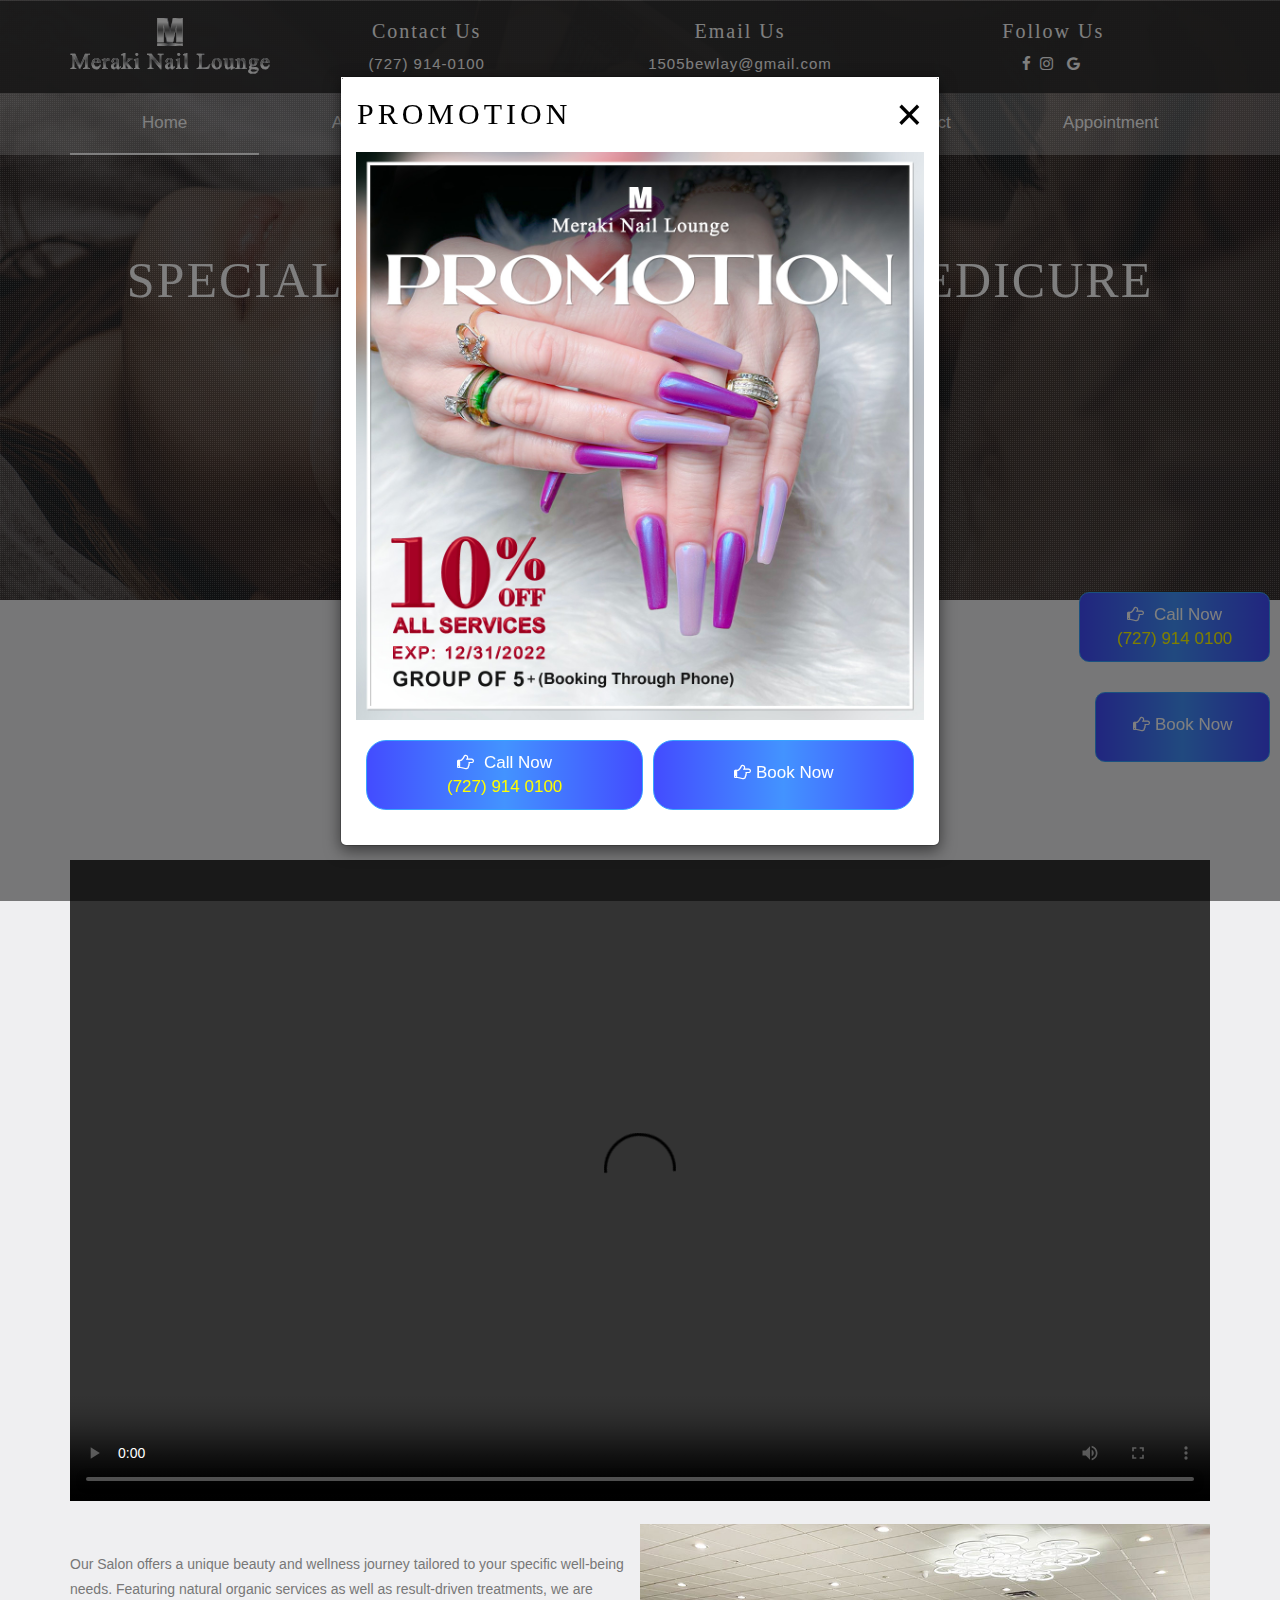
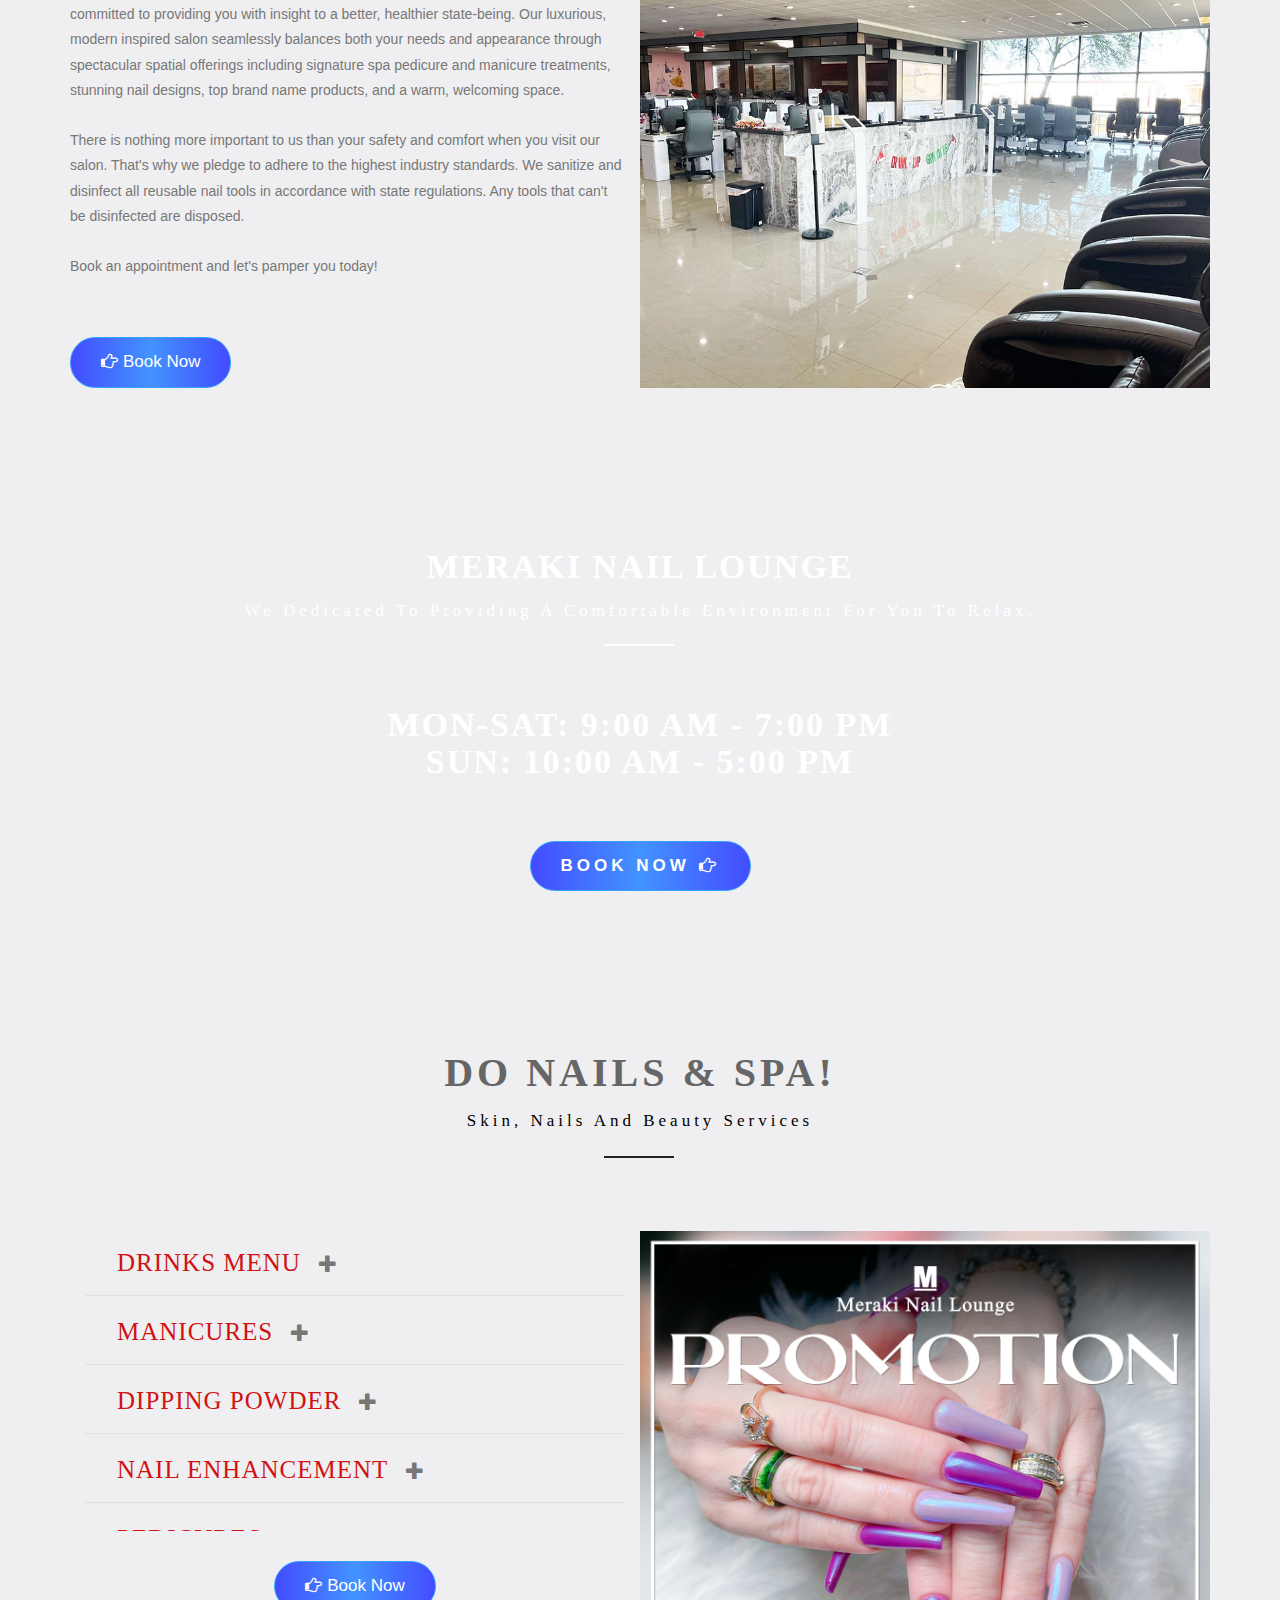
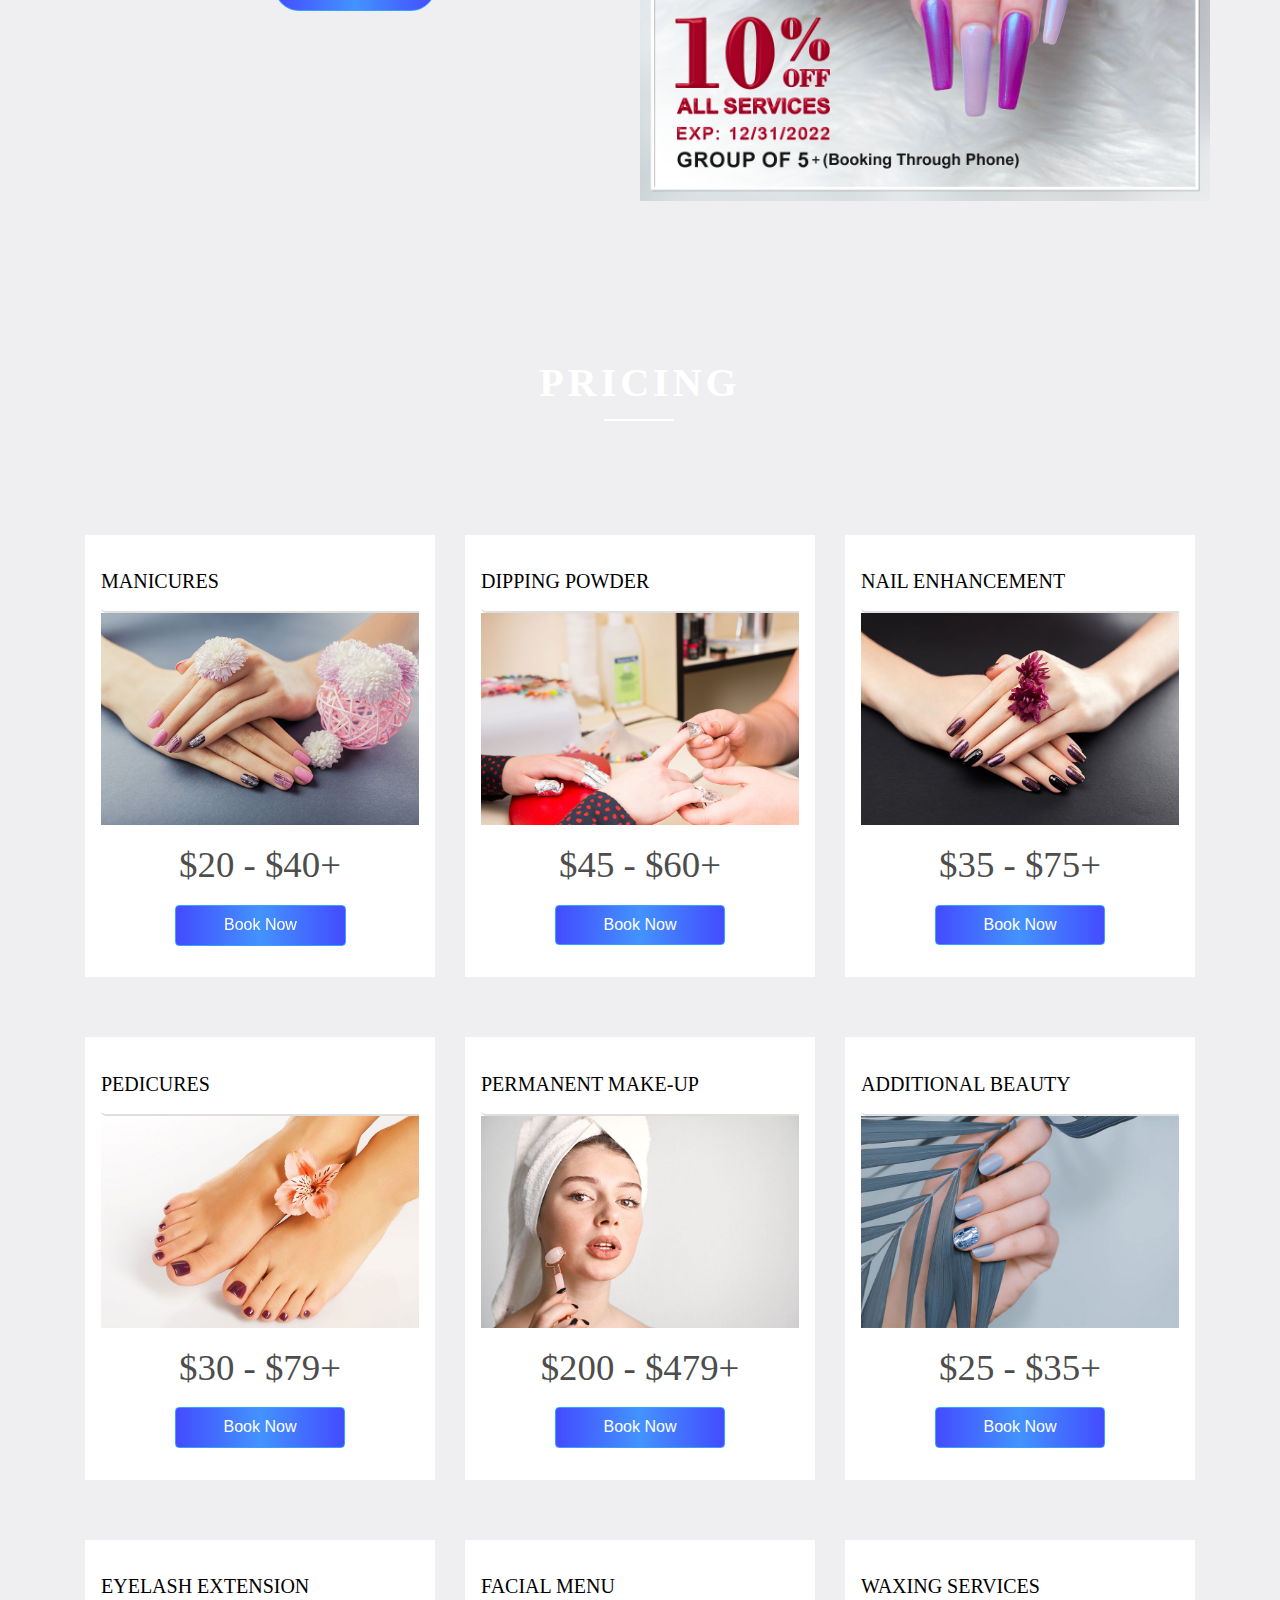
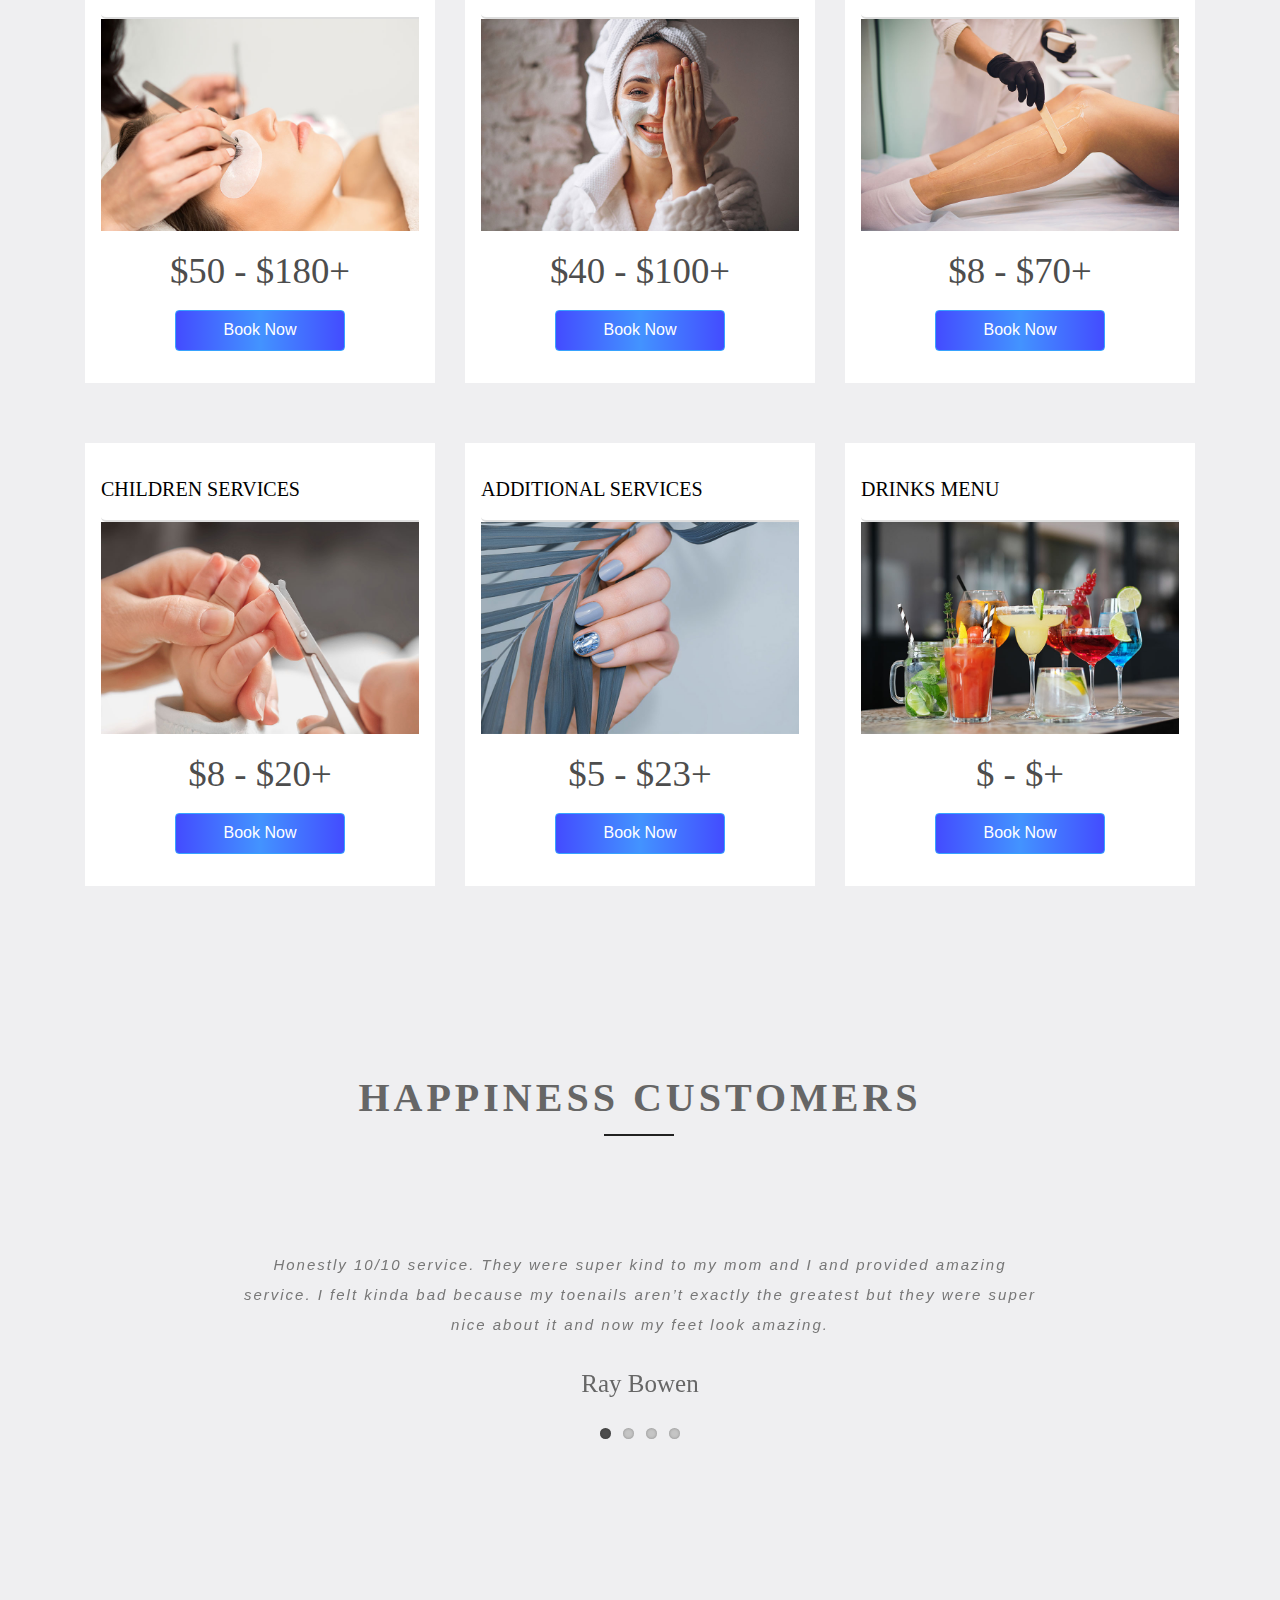
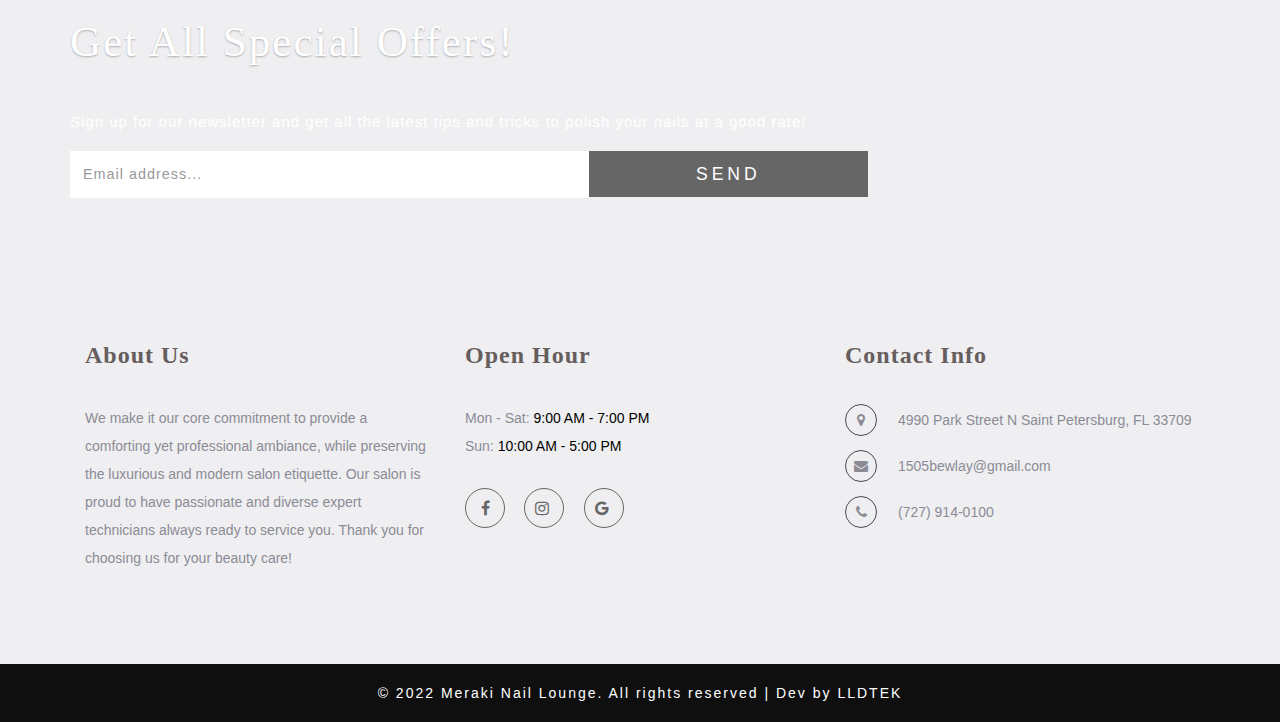
<file: index.html>
<!DOCTYPE html>
<html lang="en">
<head>
    <title>Meraki Nail Lounge | Best Choice Nails Salon in Saint Petersburg Florida 33709</title>
    <!-- custom-theme -->
    <meta name="viewport" content="width=device-width, initial-scale=1">

    <meta http-equiv="Content-Type" content="text/html; charset=utf-8"/>

    <meta name="description" content="Meraki Nail Lounge in Saint Petersburg Florida 33709 takes pride in providing our valued customers all good services and customer service satisfaction. At Meraki Nail Lounge, a wide choice is provided to customers, you can use any services that you like.
    All of our services are at decent prices, so there is no hesitation when you use one or even more services at our salon.">

    <meta name="keyword" content="Meraki Nail Lounge, meraki nail lounge in saint petersburg, maraki nail lounge in florida 33709, nails salon near me, luxury nails, best nails color, nails spa, nails salon, nails bar, perfect nail, nails polish, gel polish, acrylics, nails company, best nail color,nude nail colors, nail design, hight-end service nail in new jersey, luxury nails in medford, nails salon in california, nails spa near me, nails salon near me, manicure, acrylic paint, pedicure near me, nail bar near me, summer nails 2022, christmas nails 2022, fall nails 2022, beautiful nails and spa, nail designs">

    
    <meta name="author" content="Meraki Nail Lounge | Best Choice Nails Salon in Saint Petersburg Florida 33709">


    <script type="application/x-javascript"> addEventListener("load", function () {
        setTimeout(hideURLbar, 0);
    }, false);

    function hideURLbar() {
        window.scrollTo(0, 1);
    } </script>

    <!-- for banner css files -->
    <link rel="stylesheet" type="text/css" href="css/zoomslider.css"/><!--zoomslider css -->
    <link rel="icon" href="images/Meraki-nail-lounge-favicon.svg">
    <script type="text/javascript" src="js/modernizr-2.6.2.min.js"></script><!--modernizer css -->
    <!-- //for banner css files -->
    <link rel="stylesheet" href="css/flexslider.css" type="text/css" media="all"/>
    <!-- custom-theme css files -->
    <link href="css/bootstrap.css" rel="stylesheet" type="text/css" media="all"/>
    <link href="css/style.css" rel="stylesheet" type="text/css" media="all"/>
    <!-- //custom-theme css files-->
    <!-- font-awesome-icons -->
    <link href="css/font-awesome.css" rel="stylesheet">
    <link href="css/hover.css" rel="stylesheet">
    <!-- //font-awesome-icons -->
</head>
<body>
    <!--Booking now button floating-->
    <div class="row w-100">
        <div class="fab-container w-100 group-right-booking">
            <div class="button iconbutton">
                <a class="join-wthree hvr-wobble-horizontal btn-callnow" href="tel:+17279140100" target="_blank">
                    <i class="fa fa-hand-o-right margin-right" aria-hidden="true"></i>
                    <span style="font-size: 10px"></span>Call Now <br>
                    <span style="color: yellow">(727) 914 0100</span>
                </a>
                <div style="display: block"></div>
                <a class="join-wthree hvr-wobble-horizontal btn-booknow" href="https://www.lldtek.com/salon/appt/NDE0Mzh8bWVyYWtpNDk5MHxGTF8wNzU2OHwwNmUyMzRlYWRiYmI2ZjM1ZGZmYzI3MDdlNjFiZDllMg==" target="_blank">
                    <i class="fa fa-hand-o-right margin-right" aria-hidden="true"></i>Book Now
                    
                </a>
            </div>
        </div>
    </div>
    


<!--/main-header-->
<div id="demo-1" data-zs-src='["images/home/Meraki-nail-lounge-banner-01.jpg", "images/home/Meraki-nail-lounge-banner-02.jpg", "images/home/Meraki-nail-lounge-banner-03.jpg"]'
     data-zs-overlay="dots">
    <div class="demo-inner-content">

        <!--/banner-info-->
        <div class="header">
            <div class="w3-agile-logo">
                <div class="container">
                    <div class=" head-wl">
                        <div class="headder-w6">
                            <!--<img src="images/fashion-nails-and-spa-logo.png" alt="Meraki Nail Lounge" class="pt-1">-->
                            <a href="index.html"><img style="float: left" src="images/Meraki-nail-lounge-logo.png" alt="Meraki Nail Lounge" class="pt-1"></a>
                            <div class="navbar-header">
                                <button type="button" class="navbar-toggle collapsed" data-toggle="collapse"
                                        data-target="#navbar" aria-expanded="false" aria-controls="navbar">
                                    <span class="sr-only">Toggle navigation</span>
                                    <span class="icon-bar"></span>
                                    <span class="icon-bar"></span>
                                    <span class="icon-bar"></span>
                                </button>
                            </div>
                        </div>

                        <div class="w3-header-top-right-text d-none d-md-block">
                            <h6 class="caption"> Contact Us</h6>
                            <p>(727) 914-0100</p>
                        </div>

                        <div class="email-right d-none d-md-block">
                            <h6 class="caption">Email Us</h6>
                            <p><a href="mailto:mail@example.com" class="info"> 1505bewlay@gmail.com</a></p>

                        </div>


                        <div class="agileinfo-social-grids d-none d-md-block">
                            <h6 class="caption">Follow Us</h6>
                            <ul>
                                <li><a href="https://www.facebook.com/merakinaillounge33709" target="_blank"><span
                                        class="fa fa-facebook"></span></a></li>
                                <li><a href="https://www.instagram.com/meraki_nail_lounge" target="_blank"><span
                                        class="fa fa-instagram"></span></a></li>        
                                <li><a href="https://goo.gl/maps/WMDAnHRH7FmDNLhZ6" target="_blank"><span
                                        class="fa fa-google"></span></a></li>
                            </ul>
                        </div>

                        <div class="clearfix"></div>
                    </div>
                </div>

            </div>
            <div class="top-nav">
                <nav class="navbar navbar-default navbar-fixed-top">

                    <!-- //header -->
                    <div class="container">
                        <!--<div class="navbar-header">-->
                            <!--<button type="button" class="navbar-toggle collapsed" data-toggle="collapse"-->
                                    <!--data-target="#navbar" aria-expanded="false" aria-controls="navbar">-->
                                <!--<span class="sr-only">Toggle navigation</span>-->
                                <!--<span class="icon-bar"></span>-->
                                <!--<span class="icon-bar"></span>-->
                                <!--<span class="icon-bar"></span>-->
                            <!--</button>-->
                        <!--</div>-->

                        <div id="navbar" class="navbar-collapse collapse" style="">
                            <ul class="nav navbar-nav ">
                                <li class="active"><a href="index.html">Home</a></li>
                                <li><a href="about.html">About</a></li>
                                <li><a href="services.html">Services</a></li>

                                <li><a href="gallery.html">Gallery</a></li>
                                <li><a href="contact.html">Contact</a></li>
                                <li><a target="_blank" href="https://www.lldtek.com/salon/appt/NDE0Mzh8bWVyYWtpNDk5MHxGTF8wNzU2OHwwNmUyMzRlYWRiYmI2ZjM1ZGZmYzI3MDdlNjFiZDllMg==">Appointment</a></li>

                            </ul>
                        </div>

                    </div>
                    <div class="clearfix"></div>
                </nav>
            </div>
        </div>
        <div class="w3-banner-head-info">
            <div class="container">
                <div class="banner-text">
                    <h2>Specialists in manicure & pedicure
                        <!--<span>Indulge In Serenity.</span>-->
                    </h2>

                </div>
            </div>
        </div>
        <!--/banner-info-->
    </div>
</div>
<!--/banner-section-->
<!-- About us -->
<!--<div class="about-3">-->
<!--<h3 class="heading-agileinfo">Welcome<span>We dedicated to providing a comfortable environment for you to relax.</span></h3>-->
<!--<div class="container">-->
<!--<div class="d-flex">-->
<!---->
<!--<div class="about1"> -->
<!--<h5>Promotion</h5><p>Get 10% of all service.</p>-->
<!--<h5>Host a party</h5><p>Get 35% of all service this week.</p>-->
<!--<h5></h5><p>Just only this week.</p>-->
<!--<a target="_blank" class="join-wthree" href="#">Book Now-->
<!--<i class="fa fa-hand-o-right" aria-hidden="true"></i>-->
<!--</a>-->
<!--</div>-->
<!--<div class="about2" style="background-image: url(images/home/voucher.jpg);">-->
<!---->
<!--</div>-->
<!--</div>-->
<!---->
<!--</div>-->
<!--</div>-->
<div class="about-3">
    <h3 class="heading-agileinfo">WELCOME<span> Skin, Nails And Beauty Services</span></h3>
    <div class="container">
        <div class="video-responsive"> <video controls> <source type="video/mp4" src="https://drive.google.com/uc?export=download&id=19hI4G6UxjQS9Y9-td4PxRtgwGBfeSIN6"> </video> </div>

<br>
    </div>
    <div class="container">
        <div class="d-flex">

            <div class="about1">
                <p class="text-left pl-6 pr-6 w-100">Our Salon offers a unique beauty and wellness journey tailored to your
                    specific well-being needs. Featuring natural organic services as well as result-driven treatments, we are
                    committed to providing you with insight to a better, healthier state-being. Our luxurious, modern inspired
                    salon seamlessly balances both your needs and appearance through spectacular spatial offerings including
                    signature spa pedicure and manicure treatments, stunning nail designs, top brand name products, and a warm,
                    welcoming space. <br> <br>There is nothing more important to us than your safety and comfort when you visit our
                    salon. That's why we pledge to adhere to the highest industry standards. We sanitize and disinfect all
                    reusable nail tools in accordance with state regulations. Any tools that can't be disinfected are disposed.
                    <br><br>Book an appointment and let's pamper you today!</p>
                <a class="join-wthree" href="https://www.lldtek.com/salon/appt/NDE0Mzh8bWVyYWtpNDk5MHxGTF8wNzU2OHwwNmUyMzRlYWRiYmI2ZjM1ZGZmYzI3MDdlNjFiZDllMg==" target="_blank">
                    <i class="fa fa-hand-o-right margin-right" aria-hidden="true"></i>Book Now
                </a>
            </div>
            <div class="about2" style="background-image: url(images/home/Meraki-nail-lounge-about-02.jpg);">

            </div>
        </div>

    </div>
</div>
<!-- //About us -->
<!-- wthree-mid -->
<div class="wthree-mid" style="background-image: url(images/home/Meraki-nail-lounge-background-01.jpg);">
    <div class="container heading-agileinfo" style="margin-bottom: 0">
        <h3 class="heading-agileinfo color-white">Meraki Nail Lounge<span style="color:white;">We dedicated to providing a comfortable environment for you to relax.</span>
        </h3>
        <h3>Mon-Sat: 9:00 AM - 7:00 PM </h3>
        <h3>Sun: 10:00 AM - 5:00 PM </h3>
        <div class="botton" style="margin-top: 30px">
            <a target="_blank" class="join-wthree" href="https://www.lldtek.com/salon/appt/NDE0Mzh8bWVyYWtpNDk5MHxGTF8wNzU2OHwwNmUyMzRlYWRiYmI2ZjM1ZGZmYzI3MDdlNjFiZDllMg==">Book Now
                <i class="fa fa-hand-o-right" aria-hidden="true"></i>
            </a>
        </div>
    </div>
</div>
<!-- //wthree-mid -->
<div class="donails">
    <div class="container">
        <h3 class="heading-agileinfo">Do Nails & Spa!<span>Skin, Nails and Beauty Services</span></h3>

        <div class="col-md-6 donail_right">
            <div class="mwho-we-textmks" style="padding-bottom: 0">
                <div class="who-right-mainsmkits">
                    <div class="panel-group textmk_panel_group_faq" id="accordion3" role="tablist"
                         aria-multiselectable="true">
                        <div class="panel panel-default">
                            <div class="panel-heading" role="tab" id="headingE">
                                <h4 class="panel-title asd">
                                    <a class="pa_italic collapsed" role="button" data-toggle="collapse" data-parent="#accordion3" href="#collapseE" aria-expanded="false" aria-controls="collapseE">
                    
                                        DRINKS MENU<span class="glyphicon glyphicon-plus" aria-hidden="true"></span><i class="glyphicon glyphicon-minus" aria-hidden="true"></i>
                                    </a>
                                </h4>
                            </div>
                            <div id="collapseE" class="panel-collapse collapse" role="tabpanel" aria-labelledby="headingE" aria-expanded="false" style="">
                                <div class="panel-body panel_text">
                                    <ul>
                                        <li>Wine:<br>
                                            <div>Sweet Red<br>
                                                Blush<br>
                                                White<br>
                                                Cabenet
                                            </div>
                                        </li>
                                        <li>Beer:<br>
                                            <div>Bud Light<br>
                                            </div>
                                        </li>
                                        <li>Non-Alcoholic:<br>
                                            <div>Orange Juice<br>
                                                Cranberry Juice<br>
                                                Hot Green Tea<br>
                                                Hot Coffee<br>
                                                Kangen Water<br>
                                                Coca-cola (Diet Available)
                                            </div>
                                        </li>
                                        <li>Cocktails:<br>
                                            <div>Sunset<br>
                                                Blue Hawaiian<br>
                                                Margarita<br>
                                                Frozen Margarita<br>
                                                Strawberry Margarita<br>
                                                Pina Colada<br>
                                                Bahama Colada<br>
                                                Mimosa<br>
                                                Peach Bellini<br>
                                                Screwdriver<br>
                                                Pink Cosmo
                                            </div>
                                        </li>
                                    </ul>
                                </div>
                            </div>
                        </div>
                        <div class="panel panel-default">
                            <div class="panel-heading" role="tab" id="heading17">
                                <h4 class="panel-title asd">
                                    <a class="pa_italic collapsed" role="button" data-toggle="collapse" data-parent="#accordion3" href="#collapse17" aria-expanded="false" aria-controls="collapse17">

                                        MANICURES<span class="glyphicon glyphicon-plus" aria-hidden="true"></span><i class="glyphicon glyphicon-minus" aria-hidden="true"></i>
                                    </a>
                                </h4>
                            </div>
                            <div id="collapse17" class="panel-collapse collapse" role="tabpanel" aria-labelledby="heading17" aria-expanded="false" style="">
                                <div class="panel-body panel_text">
                                    <ul>
                                        <li>Regular - $20+</li>
                                        <li>Gel Color - $35+</li>
                                        <li>Gel French - $40+</li>
                                        <li>Gel Color Only - $20+</li>
                                        <li>Gel French Only - $25+</li>
                                    </ul>
                                </div>
                            </div>
                        </div>
                        <div class="panel panel-default">
                            <div class="panel-heading" role="tab" id="headingTwo">
                                <h4 class="panel-title asd">
                                    <a class="pa_italic collapsed" role="button" data-toggle="collapse" data-parent="#accordion3" href="#collapseTwo" aria-expanded="false" aria-controls="collapseTwo">

                                        DIPPING POWDER<span class="glyphicon glyphicon-plus" aria-hidden="true"></span><i class="glyphicon glyphicon-minus" aria-hidden="true"></i>
                                    </a>
                                </h4>
                            </div>
                            <div id="collapseTwo" class="panel-collapse collapse" role="tabpanel" aria-labelledby="headingTwo" aria-expanded="false" style="height: 0px;">
                                <div class="panel-body panel_text">
                                    <ul>
                                        <li>Color - $45+</li>
                                        <li>French - $55+</li>
                                        <li>Ombre - $60+</li>
                                    </ul>
                                </div>
                            </div>
                        </div>
                        <div class="panel panel-default">
                            <div class="panel-heading" role="tab" id="headingThree">
                                <h4 class="panel-title asd">
                                    <a class="pa_italic collapsed" role="button" data-toggle="collapse" data-parent="#accordion3" href="#collapseThree" aria-expanded="false" aria-controls="collapseThree">

                                        NAIL ENHANCEMENT<span class="glyphicon glyphicon-plus" aria-hidden="true"></span><i class="glyphicon glyphicon-minus" aria-hidden="true"></i>
                                    </a>
                                </h4>
                            </div>
                            <div id="collapseThree" class="panel-collapse collapse" role="tabpanel" aria-labelledby="headingThree" aria-expanded="false" style="height: 0px;">
                                <div class="panel-body panel_text">
                                    <ul>
                                        <li>Acrylic Full Set - $35+</li>
                                        <li>Acrylic Fill-In - $35+</li>
                                        <li>Pink & White Full Set - $60+</li>
                                        <li>Pink & White Full-In - $50+</li>
                                        <li>Liquid Gel Full Set - $55+</li>
                                        <li>Liquid Gel Fill-In - $55+</li>
                                        <li>Liquid Pink & White Full Set - $70+</li>
                                        <li>Liquid Pink & White Fill-In - $70+</li>
                                        <li>Powder Color Full Set - $50+</li>
                                        <li>Powder Color Fill-In - $50+</li>
                                        <li>Powder Ombre - $55+</li>
                                        <li>Custom Design - $75+</li>
                                    </ul>
                                </div>
                            </div>
                        </div>
                        <div class="panel panel-default">
                            <div class="panel-heading" role="tab" id="headingFour">
                                <h4 class="panel-title asd">
                                    <a class="pa_italic collapsed" role="button" data-toggle="collapse" data-parent="#accordion3" href="#collapseFour" aria-expanded="false" aria-controls="collapseFour">

                                        PEDICURES<span class="glyphicon glyphicon-plus" aria-hidden="true"></span><i class="glyphicon glyphicon-minus" aria-hidden="true"></i>
                                    </a>
                                </h4>
                            </div>
                            <div id="collapseFour" class="panel-collapse collapse" role="tabpanel" aria-labelledby="headingFour" aria-expanded="false" style="height: 0px;">
                                <div class="panel-body panel_text">
                                    <ul>
                                        <li>Epoch Meraki Signature (Includes Hot Stones & Paraffin Wax) - $79+</li>
                                        <li>Luxurious Detox With Collagen (Includes Paraffin Wax) - $68+</li>
                                        <li>Aroma Therapy Treatment (Includes Hot Stones) - $55+</li>
                                        <li>Spa Ultimate Experience (Includes Callus Remover) - $45+</li>
                                        <li>Regular Pedicure - $35+</li>
                                    </ul>
                                </div>
                            </div>
                        </div>
                        <div class="panel panel-default">
                            <div class="panel-heading" role="tab" id="headingFive">
                                <h4 class="panel-title asd">
                                    <a class="pa_italic collapsed" role="button" data-toggle="collapse" data-parent="#accordion3" href="#collapseFive" aria-expanded="false" aria-controls="collapseFive">

                                        PERMANENT MAKE-UP<span class="glyphicon glyphicon-plus" aria-hidden="true"></span><i class="glyphicon glyphicon-minus" aria-hidden="true"></i>
                                    </a>
                                </h4>
                            </div>
                            <div id="collapseFive" class="panel-collapse collapse" role="tabpanel" aria-labelledby="headingFive" aria-expanded="false" style="height: 0px;">
                                <div class="panel-body panel_text">
                                    <ul>
                                        <li>Ombre's Eyebrows - $380+</li>
                                        <li>Ombre's Eyeliner - $400+</li>
                                        <li>Eyeliner Up Or Bottom - $250+</li>
                                        <li>Full Lips - $399+</li>
                                        <li>Ombre Lips - $479+</li>
                                        <li>Removal Tattoo Eyebrows - $200+</li>
                                    </ul>
                                </div>
                            </div>
                        </div>
                        <div class="panel panel-default">
                            <div class="panel-heading" role="tab" id="headingSix">
                                <h4 class="panel-title asd">
                                    <a class="pa_italic collapsed" role="button" data-toggle="collapse" data-parent="#accordion3" href="#collapseSix" aria-expanded="false" aria-controls="collapseSix">

                                        ADDITIONAL BEAUTY SERVICES<span class="glyphicon glyphicon-plus" aria-hidden="true"></span><i class="glyphicon glyphicon-minus" aria-hidden="true"></i>
                                    </a>
                                </h4>
                            </div>
                            <div id="collapseSix" class="panel-collapse collapse" role="tabpanel" aria-labelledby="headingSix" aria-expanded="false" style="height: 0px;">
                                <div class="panel-body panel_text">
                                    <ul>
                                        <li>Tint Eyebrows - $25+</li>
                                        <li>Tint Eyelash - $25+</li>
                                        <li>Ear Candling - $35+</li>
                                    </ul>
                                </div>
                            </div>
                        </div>
                        <div class="panel panel-default">
                            <div class="panel-heading" role="tab" id="headingSeven">
                                <h4 class="panel-title asd">
                                    <a class="pa_italic collapsed" role="button" data-toggle="collapse" data-parent="#accordion3" href="#collapseSeven" aria-expanded="false" aria-controls="collapseSeven">

                                        EYELASH EXTENSION<span class="glyphicon glyphicon-plus" aria-hidden="true"></span><i class="glyphicon glyphicon-minus" aria-hidden="true"></i>
                                    </a>
                                </h4>
                            </div>
                            <div id="collapseSeven" class="panel-collapse collapse" role="tabpanel" aria-labelledby="headingSeven" aria-expanded="false" style="">
                                <div class="panel-body panel_text">
                                    <ul>
                                        <li>3D Individual - $50+</li>
                                        <li>Classic - $120+</li>
                                        <li>Hybrid  - $150+</li>
                                        <li>Volume - $180+</li>
                                    </ul>
                                </div>
                            </div>
                        </div>
                        <div class="panel panel-default">
                            <div class="panel-heading" role="tab" id="headingEight">
                                <h4 class="panel-title asd">
                                    <a class="pa_italic collapsed" role="button" data-toggle="collapse" data-parent="#accordion3" href="#collapseEight" aria-expanded="false" aria-controls="collapseEight">

                                        FACIAL MENU<span class="glyphicon glyphicon-plus" aria-hidden="true"></span><i class="glyphicon glyphicon-minus" aria-hidden="true"></i>
                                    </a>
                                </h4>
                            </div>
                            <div id="collapseEight" class="panel-collapse collapse" role="tabpanel" aria-labelledby="headingEight" aria-expanded="false" style="">
                                <div class="panel-body panel_text">
                                    <ul>
                                        <li>Regular Facial (40 Minutes) - $80+</li>
                                        <li>Radiance Facial (50 Minutes) - $89+</li>
                                        <li>Deep Cleanse Radiance (60 Minutes)  - $100+</li>
                                        <li>Gentleman's Facial (60 Minutes) - $99+</li>
                                        <li>Facial Add-On Extended Face, Neck & Scalp Massage (30 Minutes) - $40+</li>
                                    </ul>
                                </div>
                            </div>
                        </div>
                        <div class="panel panel-default">
                            <div class="panel-heading" role="tab" id="headingNine">
                                <h4 class="panel-title asd">
                                    <a class="pa_italic collapsed" role="button" data-toggle="collapse" data-parent="#accordion3" href="#collapseNine" aria-expanded="false" aria-controls="collapseNine">

                                        WAXING SERVICES<span class="glyphicon glyphicon-plus" aria-hidden="true"></span><i class="glyphicon glyphicon-minus" aria-hidden="true"></i>
                                    </a>
                                </h4>
                            </div>
                            <div id="collapseNine" class="panel-collapse collapse" role="tabpanel" aria-labelledby="headingNine" aria-expanded="false" style="">
                                <div class="panel-body panel_text">
                                    <ul>
                                        <li>Eyebrows - $12+</li>
                                        <li>Upper Lip - $8+</li>
                                        <li>Chin  - $10+</li>
                                        <li>Full Face - $35+</li>
                                        <li>Full Arms - $45+</li>
                                        <li>Half Arms - $30+</li>
                                        <li>Full Legs - $70+</li>
                                        <li>Half Legs - $40+</li>
                                        <li>Bikini Lines - $35+</li>
                                        <li>Brazilian - $65+</li>
                                    </ul>
                                </div>
                            </div>
                        </div>
                        <div class="panel panel-default">
                            <div class="panel-heading" role="tab" id="headingTen">
                                <h4 class="panel-title asd">
                                    <a class="pa_italic collapsed" role="button" data-toggle="collapse" data-parent="#accordion3" href="#collapseTen" aria-expanded="false" aria-controls="collapseTen">

                                        Children Services<span class="glyphicon glyphicon-plus" aria-hidden="true"></span><i class="glyphicon glyphicon-minus" aria-hidden="true"></i>
                                    </a>
                                </h4>
                            </div>
                            <div id="collapseTen" class="panel-collapse collapse" role="tabpanel" aria-labelledby="headingTen" aria-expanded="false" style="">
                                <div class="panel-body panel_text">
                                    <ul>
                                        <li>Manicure - $12+</li>
                                        <li>Pedicure - $20+</li>
                                        <li>Nails Color Change  - $8+</li>
                                        <li>Toes Color Change - $10+</li>
                                        <li>Nails French Change - $10+</li>
                                        <li>Toes French Change - $12+</li>
                                    </ul>
                                </div>
                            </div>
                        </div>
                        <div class="panel panel-default">
                            <div class="panel-heading" role="tab" id="headingEleven">
                                <h4 class="panel-title asd">
                                    <a class="pa_italic collapsed" role="button" data-toggle="collapse" data-parent="#accordion3" href="#collapseEleven" aria-expanded="false" aria-controls="collapseEleven">

                                        ADDITIONAL SERVICES<span class="glyphicon glyphicon-plus" aria-hidden="true"></span><i class="glyphicon glyphicon-minus" aria-hidden="true"></i>
                                    </a>
                                </h4>
                            </div>
                            <div id="collapseEleven" class="panel-collapse collapse" role="tabpanel" aria-labelledby="headingEleven" aria-expanded="false" style="">
                                <div class="panel-body panel_text">
                                    <ul>
                                        <li>Nail ART - $10+</li>
                                        <li>Nail Repair - $5+</li>
                                        <li>Different Color  - $10+</li>
                                        <li>Nails Color Change - $13+</li>
                                        <li>Toes Color Change - $18+</li>
                                        <li>Nails French Change - $18+</li>
                                        <li>Toes French Change - $23+</li>
                                        <li>Gel Or Dip Removal  - $10+</li>
                                        <li>Acrylic Removal - $15+</li>
                                        <li>Add Shape And Length - $10+</li>
                                    </ul>
                                </div>
                            </div>
                        </div>
                        
                    </div>
                </div>
                <div class="clearfix"></div>

            </div>
            <div class="div-booking">
                <a target="_blank" class="join-wthree hvr-wobble-horizontalmt-0" href="https://www.lldtek.com/salon/appt/NDE0Mzh8bWVyYWtpNDk5MHxGTF8wNzU2OHwwNmUyMzRlYWRiYmI2ZjM1ZGZmYzI3MDdlNjFiZDllMg==" data-toggle="" data-target="">
                    <i class="fa fa-hand-o-right margin-right" aria-hidden="true"></i>Book Now
                </a>
            </div>
        </div>

        <div class="col-md-6 donail_left" style="background-image: url(images/home/Meraki-nail-lounge-service.jpg);"></div>
        <div class="clearfix"></div>
    </div>
</div>
<!-- pricing -->
<div class="w3ls-section wthree-pricing" style="background-image: url(images/home/Meraki-nail-lounge-background-01.jpg);">
    <div class="container">

        <h3 class="heading-agileinfo color-white">Pricing<span></span></h3>
        <!--H edit-->
        <div class="pricing-grids-info row" style="">
            <div class="col-sm-6 col-md-4 pricing-div">
                <div class="pricing-col">
                    <div class="w3ls-top">
                        <h3>MANICURES</h3>
                    </div>
                    <div class="w3ls-bottom">
                        <img class="w-100" src="images/pricing/Manicures.jpg" alt="MANICURES">
                        <h4> $20 - $40+</h4>
                        <div class="more">
                            <a class="join-wthree hvr-wobble-horizontal" href="https://www.lldtek.com/salon/appt/NDE0Mzh8bWVyYWtpNDk5MHxGTF8wNzU2OHwwNmUyMzRlYWRiYmI2ZjM1ZGZmYzI3MDdlNjFiZDllMg==" target="_blank">Book Now</a>
                        </div>
                    </div>
                </div>
            </div>
            <div class="col-sm-6 col-md-4 pricing-div">
                <div class="pricing-col">
                    <div class="w3ls-top">
                        <h3>DIPPING POWDER</h3>
                    </div>
                    <div class="w3ls-bottom">
                        <img class="w-100" src="images/pricing/Dipping-Powder.jpg" alt="DIPPING POWDER">
                        <h4> $45 - $60+</h4>
                        <div class="more">
                            <a href="https://www.lldtek.com/salon/appt/NDE0Mzh8bWVyYWtpNDk5MHxGTF8wNzU2OHwwNmUyMzRlYWRiYmI2ZjM1ZGZmYzI3MDdlNjFiZDllMg==" target="_blank">Book Now</a>
                        </div>
                    </div>
                </div>
            </div>
            <div class="col-sm-6 col-md-4 pricing-div">
                <div class="pricing-col">
                    <div class="w3ls-top">
                        <h3>NAIL ENHANCEMENT</h3>
                    </div>
                    <div class="w3ls-bottom">
                        <img class="w-100" src="images/pricing/Nail-Enhancement.jpg" alt="NAIL ENHANCEMENT">
                        <h4> $35 - $75+</h4>
                        <div class="more">
                            <a href="https://www.lldtek.com/salon/appt/NDE0Mzh8bWVyYWtpNDk5MHxGTF8wNzU2OHwwNmUyMzRlYWRiYmI2ZjM1ZGZmYzI3MDdlNjFiZDllMg==" target="_blank">Book Now</a>
                        </div>
                    </div>
                </div>
            </div>
            <div class="col-sm-6 col-md-4 pricing-div">
                <div class="pricing-col">
                    <div class="w3ls-top">
                        <h3>PEDICURES</h3>
                    </div>
                    <div class="w3ls-bottom">
                        <img class="w-100" src="images/pricing/Pedicures.jpg" alt="PEDICURES">
                        <h4> $30 - $79+</h4>
                        <div class="more">
                            <a href="https://www.lldtek.com/salon/appt/NDE0Mzh8bWVyYWtpNDk5MHxGTF8wNzU2OHwwNmUyMzRlYWRiYmI2ZjM1ZGZmYzI3MDdlNjFiZDllMg==" target="_blank">Book Now</a>
                        </div>
                    </div>
                </div>
            </div>

            <div class="col-sm-6 col-md-4 pricing-div">
                <div class="pricing-col">
                    <div class="w3ls-top">
                        <h3>PERMANENT MAKE-UP</h3>
                    </div>
                    <div class="w3ls-bottom">
                        <img class="w-100" src="images/pricing/Permanent-Make-up.jpg" alt="PERMANENT MAKE-UP">
                        <h4> $200 - $479+</h4>
                        <div class="more">
                            <a href="https://www.lldtek.com/salon/appt/NDE0Mzh8bWVyYWtpNDk5MHxGTF8wNzU2OHwwNmUyMzRlYWRiYmI2ZjM1ZGZmYzI3MDdlNjFiZDllMg==" target="_blank">Book Now</a>
                        </div>
                    </div>
                </div>
            </div>

            <div class="col-sm-6 col-md-4 pricing-div">
                <div class="pricing-col">
                    <div class="w3ls-top">
                        <h3>ADDITIONAL BEAUTY</h3>
                    </div>
                    <div class="w3ls-bottom">
                        <img class="w-100" src="images/pricing/Additional-Services.jpg" alt="ADDITIONAL BEAUTY SERVICES">
                        <h4> $25 - $35+</h4>
                        <div class="more">
                            <a href="https://www.lldtek.com/salon/appt/NDE0Mzh8bWVyYWtpNDk5MHxGTF8wNzU2OHwwNmUyMzRlYWRiYmI2ZjM1ZGZmYzI3MDdlNjFiZDllMg==" target="_blank">Book Now</a>
                        </div>
                    </div>
                </div>
            </div>
            <div class="col-sm-6 col-md-4 pricing-div">
                <div class="pricing-col">
                    <div class="w3ls-top">
                        <h3>EYELASH EXTENSION</h3>
                    </div>
                    <div class="w3ls-bottom">
                        <img class="w-100" src="images/pricing/Eyelash-Extension.jpg" alt="EYELASH EXTENSION">
                        <h4> $50 - $180+</h4>
                        <div class="more">
                            <a href="https://www.lldtek.com/salon/appt/NDE0Mzh8bWVyYWtpNDk5MHxGTF8wNzU2OHwwNmUyMzRlYWRiYmI2ZjM1ZGZmYzI3MDdlNjFiZDllMg==" target="_blank">Book Now</a>
                        </div>
                    </div>
                </div>
            </div>
            <div class="col-sm-6 col-md-4 pricing-div">
                <div class="pricing-col">
                    <div class="w3ls-top">
                        <h3>FACIAL MENU</h3>
                    </div>
                    <div class="w3ls-bottom">
                        <img class="w-100" src="images/pricing/Facial-Menu.jpg" alt="FACIAL MENU">
                        <h4> $40 - $100+</h4>
                        <div class="more">
                            <a href="https://www.lldtek.com/salon/appt/NDE0Mzh8bWVyYWtpNDk5MHxGTF8wNzU2OHwwNmUyMzRlYWRiYmI2ZjM1ZGZmYzI3MDdlNjFiZDllMg==" target="_blank">Book Now</a>
                        </div>
                    </div>
                </div>
            </div>
            <div class="col-sm-6 col-md-4 pricing-div">
                <div class="pricing-col">
                    <div class="w3ls-top">
                        <h3>WAXING SERVICES</h3>
                    </div>
                    <div class="w3ls-bottom">
                        <img class="w-100" src="images/pricing/Waxing-Services.jpg" alt="WAXING SERVICES">
                        <h4> $8 - $70+</h4>
                        <div class="more">
                            <a href="https://www.lldtek.com/salon/appt/NDE0Mzh8bWVyYWtpNDk5MHxGTF8wNzU2OHwwNmUyMzRlYWRiYmI2ZjM1ZGZmYzI3MDdlNjFiZDllMg==" target="_blank">Book Now</a>
                        </div>
                    </div>
                </div>
            </div>
            <div class="col-sm-6 col-md-4 pricing-div">
                <div class="pricing-col">
                    <div class="w3ls-top">
                        <h3>CHILDREN SERVICES</h3>
                    </div>
                    <div class="w3ls-bottom">
                        <img class="w-100" src="images/pricing/Children-Services.jpg" alt="CHILDREN SERVICESS">
                        <h4> $8 - $20+</h4>
                        <div class="more">
                            <a href="https://www.lldtek.com/salon/appt/NDE0Mzh8bWVyYWtpNDk5MHxGTF8wNzU2OHwwNmUyMzRlYWRiYmI2ZjM1ZGZmYzI3MDdlNjFiZDllMg==" target="_blank">Book Now</a>
                        </div>
                    </div>
                </div>
            </div>
            <div class="col-sm-6 col-md-4 pricing-div">
                <div class="pricing-col">
                    <div class="w3ls-top">
                        <h3>ADDITIONAL SERVICES</h3>
                    </div>
                    <div class="w3ls-bottom">
                        <img class="w-100" src="images/pricing/Additional-Services.jpg" alt="ADDITIONAL SERVICES">
                        <h4> $5 - $23+</h4>
                        <div class="more">
                            <a href="https://www.lldtek.com/salon/appt/NDE0Mzh8bWVyYWtpNDk5MHxGTF8wNzU2OHwwNmUyMzRlYWRiYmI2ZjM1ZGZmYzI3MDdlNjFiZDllMg==" target="_blank">Book Now</a>
                        </div>
                    </div>
                </div>
            </div>
            <div class="col-sm-6 col-md-4 pricing-div">
                <div class="pricing-col">
                    <div class="w3ls-top">
                        <h3>DRINKS MENU</h3>
                    </div>
                    <div class="w3ls-bottom">
                        <img class="w-100" src="images/pricing/Drinks-Menu.jpg" alt="DRINKS MENU">
                        <h4> $ - $+</h4>
                        <div class="more">
                            <a href="https://www.lldtek.com/salon/appt/NDE0Mzh8bWVyYWtpNDk5MHxGTF8wNzU2OHwwNmUyMzRlYWRiYmI2ZjM1ZGZmYzI3MDdlNjFiZDllMg==" target="_blank">Book Now</a>
                        </div>
                    </div>
                </div>
            </div>
        </div>
    </div>
</div>
<!--//pricing-->

<!-- Clients -->
<div class="clients">
    <div class="container">
        <div class="wthree_head_section">
            <h3 class="heading-agileinfo">Happiness Customers<span></span></h3>
        </div>


        <section class="slider">
            <div class="flexslider">
                <ul class="slides">
                    <li>
                        <!--<img src="images/lyli-nails-2-image-4.jpg" alt="Meraki Nail Lounge" />-->
                        <p>Honestly 10/10 service. They were super kind to my mom and I and provided amazing service. I felt kinda bad because my toenails aren’t exactly the greatest but they were super nice about it and now my feet look amazing.</p>
                        <div class="client">
                            <h5>Ray Bowen</h5>
                        </div>
                    </li>
                    <li>
                        <p>Nice people and great service! Loved my nails for college graduation and got many compliments -- the salonist adapted a design of a rose to my liking. Meraki Nail Lounge is definitely my go-to nail salon </p>
                        <div class="client">
                            <h5>Selena Marie Velasquez</h5>
                        </div>
                    </li>
                    <li>
                        <p>They are wonderful.  I got the full service pedicure and dip nails with a salt scrub and warm towel wrap. GO HERE & GET PAMPERED!!!!</p>
                        <div class="client">
                            <h5>Kyrie Hubbard</h5>
                        </div>
                    </li>
                    <li>
                        <!--<img src="images/lyli-nails-2-image-3.jpg" alt="Meraki Nail Lounge" />-->
                        <p>The lady that did my nails was the best very clean did a great job and they have good prices not too expensive only thing they do get busy at times.</p>
                        <div class="client">
                            <h5>ALMA MARTINEZ</h5>
                        </div>
                    </li>

                </ul>
            </div>
        </section>
    </div>
</div>
<!-- //Clients -->
<!-- Subscribe -->
<div class="wthree-subscribef-w3ls" style="background-image: url(images/home/Meraki-nail-lounge-background-01.jpg); background-position: top">
    <div class="container">
        <h3 class="tittlef-agileits-w3layouts white-clrf color-white">Get All Special Offers!</h3>
        <p class="white-clrf color-white">Sign up for our newsletter and get all the latest tips and tricks to polish
            your nails at a good rate!</p>
        <div class="footer_w3layouts_gridf_right">

            <form>
                <input type="email" name="Email" placeholder="Email address..." required="">
                <!--<input type="submit" value="SEND">-->
                <a class="button-send" href="https://www.lldtek.com/salon/appt/NDE0Mzh8bWVyYWtpNDk5MHxGTF8wNzU2OHwwNmUyMzRlYWRiYmI2ZjM1ZGZmYzI3MDdlNjFiZDllMg==" target="_blank">SEND</a>
                <div class="clearfix"></div>
            </form>
        </div>
    </div>
</div>
<!--// Subscribe -->
<!-- footer -->
<div class="footer_top_agileits">
    <div class="container">
        <div class="col-md-4 footer_grid">
            <h3>About Us</h3>
            <p>We make it our core commitment to provide a comforting yet professional ambiance, while preserving the
                luxurious and modern salon etiquette. Our salon is proud to have passionate and diverse expert
                technicians always ready to service you. Thank you for choosing us for your beauty care!
            </p>
        </div>
        <div class="col-md-4 footer_grid">
            <h3>Open Hour</h3>
            <p style="margin-bottom: 0">Mon - Sat: <span style="color: #000">9:00 AM - 7:00 PM </span></p>
            <p>Sun: <span style="color: #000">10:00 AM - 5:00 PM</span></p>

                <a href="https://www.facebook.com/merakinaillounge33709" target="_blank" class="social-button position-relative"><span class="fa fa-facebook span-social"></span></a>
                <a href="https://www.instagram.com/meraki_nail_lounge" target="_blank" class="social-button position-relative"><span class="fa fa-instagram span-social"></span></a>
                <a href="https://goo.gl/maps/WMDAnHRH7FmDNLhZ6" target="_blank" class="social-button position-relative"><span class="fa fa-google span-social"></span></a>
        </div>
        <div class="col-md-4 footer_grid">
            <h3>Contact Info</h3>
            <ul class="address">
                <li><i class="fa fa-map-marker" aria-hidden="true"></i>4990 Park Street N Saint Petersburg, FL 33709</li>
                <li><i class="fa fa-envelope" aria-hidden="true"></i><a href="mailto:info@example.com">1505bewlay@gmail.com</a>
                </li>
                <li><i class="fa fa-phone" aria-hidden="true"></i>(727) 914-0100</li>
            </ul>
        </div>
        <div class="clearfix"></div>

    </div>
</div>
<div class="footer_w3ls">
    <div class="container">
        <div class="footer_bottom1">
            <p>© 2022 Meraki Nail Lounge. All rights reserved | Dev by <a href="https://www.lldtek.com">LLDTEK</a></p>
        </div>
    </div>
    <!-- //footer -->
    <!-- bootstrap-modal-pop-up -->
    <div class="modal video-modal fade" id="myModal" tabindex="-1" role="dialog" aria-labelledby="myModal">
        <div class="modal-dialog" role="document">
            <div class="modal-content">
                <div class="modal-header">
                    Pedicure
                    <button type="button" class="close" data-dismiss="modal" aria-label="Close"><span
                            aria-hidden="true">&times;</span></button>
                </div>
                <div class="modal-body">
                    <!--<img src="images/lyli-nails-2-image-30.jpg" alt="Meraki Nail Lounge" class="img-responsive" />-->
                    <p>Ut enim ad minima veniam, quis nostrum
                        exercitationem ullam corporis suscipit laboriosam,
                        nisi ut aliquid ex ea commodi consequatur? Quis autem
                        vel eum iure reprehenderit qui in ea voluptate velit
                        esse quam nihil molestiae consequatur, vel illum qui
                        dolorem eum fugiat quo voluptas nulla pariatur.
                        <i>" Quis autem vel eum iure reprehenderit qui in ea voluptate velit
                            esse quam nihil molestiae consequatur.</i></p>
                </div>
            </div>
        </div>
    </div>
    
    
    <!--<div class="modal fade" id="popup-ads">-->
        <!--<div class="modal-header">-->
            <!--<a class="close" data-dismiss="modal">×</a>-->
            <!--<h3>Modal header</h3>-->
        <!--</div>-->
        <!--<div class="modal-body">-->
            <!--<p>Lorem ipsum dolor sit amet, consectetur adipisicing elit. Eligendi ex fugit labore nulla provident quas quo sint vel? A cupiditate debitis distinctio dolorem doloremque dolorum, ducimus eligendi eos est ex fuga fugiat impedit ipsam labore maiores nam numquam pariatur porro, quam quas, quasi quis quisquam quos rem repellat similique soluta suscipit tempora vero voluptatum? Aperiam architecto cupiditate, delectus esse, et eveniet ex ipsa iste laborum mollitia nobis obcaecati optio, pariatur quibusdam rem tempora tenetur. Adipisci, amet culpa cum distinctio ducimus error eum hic id illo incidunt laudantium minima mollitia necessitatibus nostrum pariatur possimus quidem quos reiciendis rerum similique ut voluptatibus?</p>-->
        <!--</div>-->
        <!--<div class="modal-footer">-->
            <!--<a href="#" class="btn">Close</a>-->
            <!--<a href="#" class="btn btn-primary">Save changes</a>-->
        <!--</div>-->
    <!--</div>-->
    
    <div id="popup-ads" class="modal" tabindex="-1" role="dialog">
        <div class="modal-dialog modal-dialog-centered" role="document">
            <div class="modal-content">
                <div class="modal-header pb-0">
                    <button type="button" class="close" data-dismiss="modal" aria-label="Close">
                        <span aria-hidden="true">&times;</span>
                    </button>
                    <h2 class="modal-title">Promotion</h2>
                </div>
                <div class="modal-body">
                    <img class="w-100" src="images/home/Meraki-nail-lounge-service.jpg" alt="">
                    <div class="row w-100 popup-button-booking">
                            <a class="join-wthree hvr-wobble-horizontal btn-callnow" href="tel:+17279140100" target="_blank">
                                <i class="fa fa-hand-o-right margin-right" aria-hidden="true"></i>
                                <span style="font-size: 10px"></span>Call Now <br>
                                <span style="color: yellow">(727) 914 0100</span>
            
                            </a>
                            <a class="join-wthree hvr-wobble-horizontal btn-booknow" href="https://www.lldtek.com/salon/appt/NDE0Mzh8bWVyYWtpNDk5MHxGTF8wNzU2OHwwNmUyMzRlYWRiYmI2ZjM1ZGZmYzI3MDdlNjFiZDllMg==" target="_blank">
                                <i class="fa fa-hand-o-right margin-right" aria-hidden="true"></i>Book Now
            
                            </a>
                    </div>
                </div>
                
            </div>
        </div>
    </div>
</div>
    <!-- //bootstrap-modal-pop-up -->
    <!-- js -->
    <script type="text/javascript" src="js/jquery-2.1.4.min.js"></script>
    <!-- for bootstrap working -->
    <script src="js/bootstrap.js"></script>
    <!-- //for bootstrap working -->
    <!-- //js -->
    <!-- for banner js file-->
    <script type="text/javascript" src="js/jquery.zoomslider.min.js"></script><!-- zoomslider js -->
    <!-- //for banner js file-->
    <!-- for smooth scrolling -->
    <script type="text/javascript" src="js/move-top.js"></script>
    <script type="text/javascript" src="js/easing.js"></script>
    <!-- here stars scrolling icon -->
    <script type="text/javascript">

            // $(window).on('load',function(){
            //     setTimeout(function(){ alert(" //show popup"); }, 5000);
            // });

                $(window).on('load', function() {
                    $('#popup-ads').modal('show');
                });

            $('#popup-ads').modal({
                backdrop: 'static', // Prevent to close on click outside the modal
                // keyboard: false  // to prevent closing with Esc button (if you want this too)
            })
            
        
        $(document).ready(function () {
            /*
                var defaults = {
                containerID: 'toTop', // fading element id
                containerHoverID: 'toTopHover', // fading element hover id
                scrollSpeed: 1200,
                easingType: 'linear'
                };
            */

            $().UItoTop({easingType: 'easeOutQuart'});

        });
    </script>
    <!-- //here ends scrolling icon -->
    <!-- //for smooth scrolling -->
    <!-- scrolling script -->
    <script type="text/javascript">
        jQuery(document).ready(function ($) {
            $(".scroll").click(function (event) {
                event.preventDefault();
                $('html,body').animate({scrollTop: $(this.hash).offset().top}, 1000);
            });
        });
    </script>
    <!-- //scrolling script -->
    <!-- FlexSlider-JavaScript -->
    <script defer src="js/jquery.flexslider.js"></script>
    <script type="text/javascript">

        $(window).load(function () {
            $('.flexslider').flexslider({
                animation: "slide",
                start: function (slider) {
                    $('body').removeClass('loading');
                }
            });
        });
    </script>
    <!-- //FlexSlider-JavaScript -->

</body>
</html>
</file>
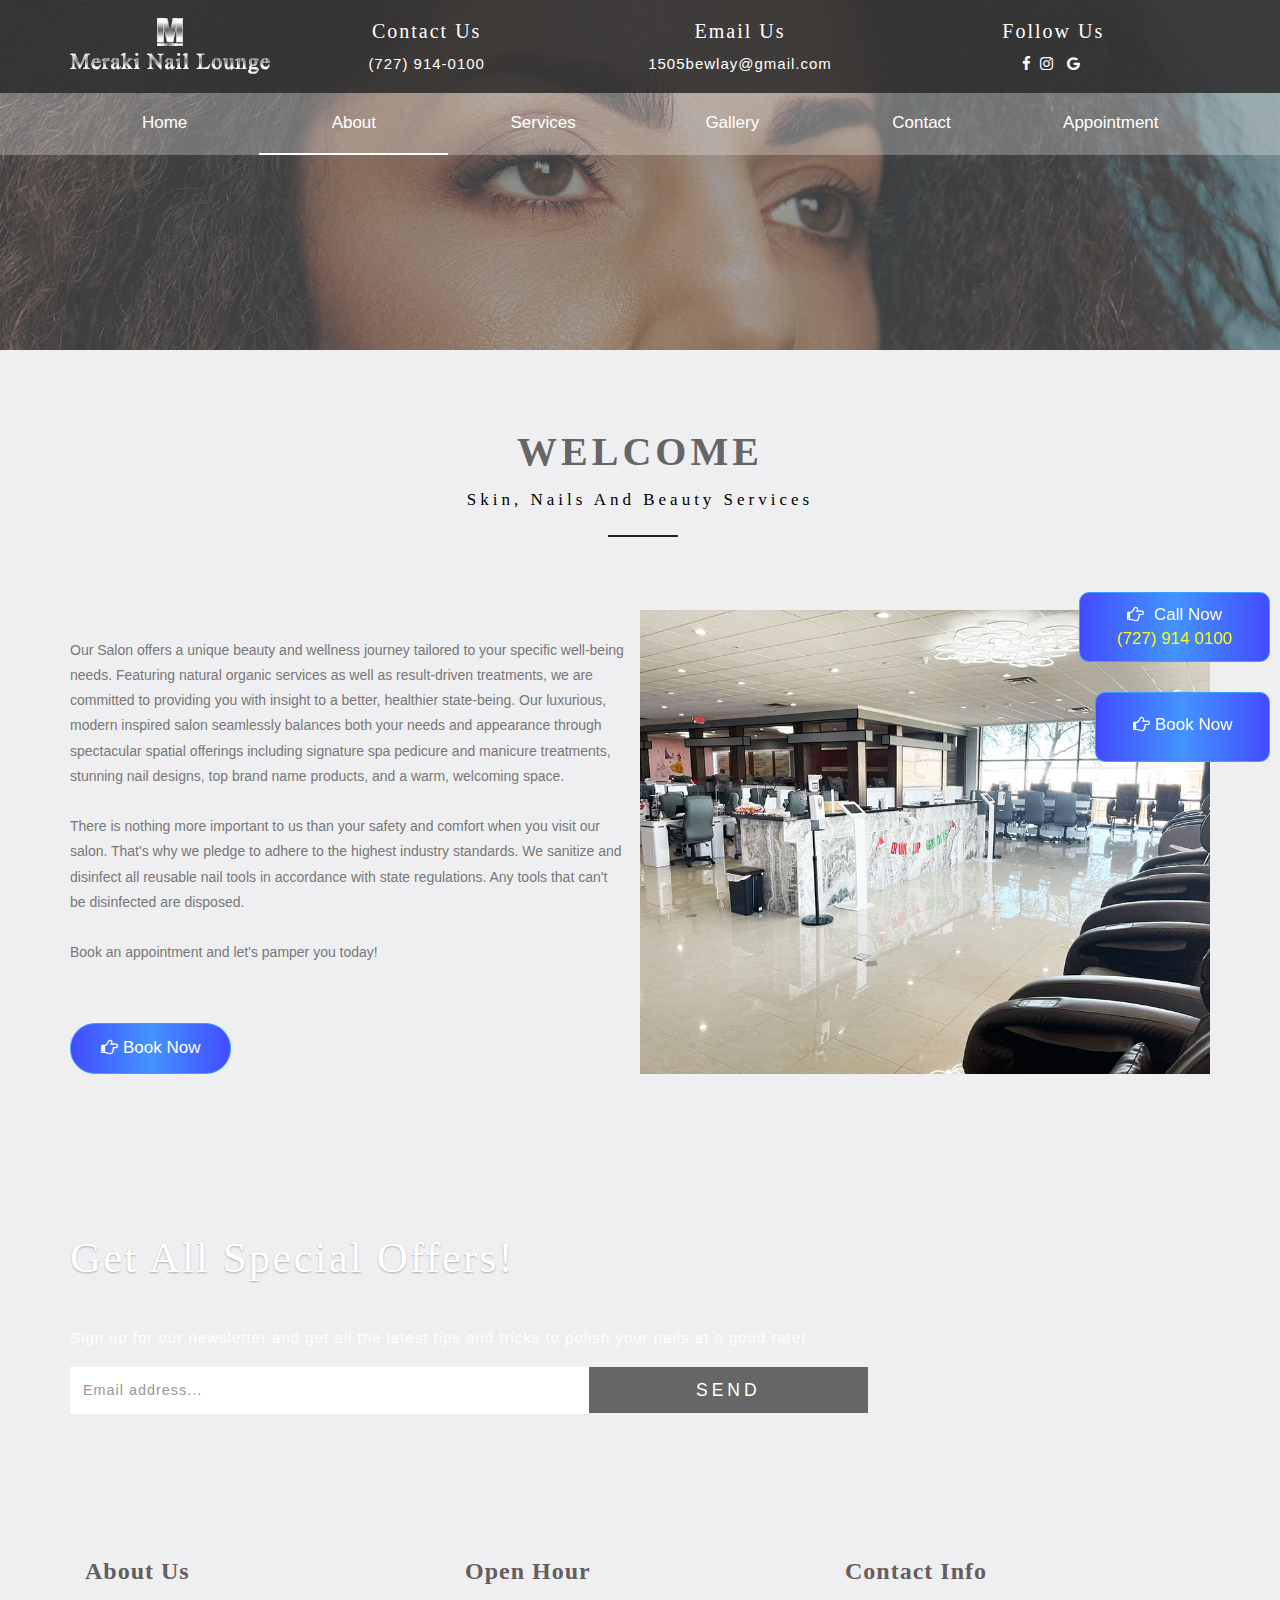
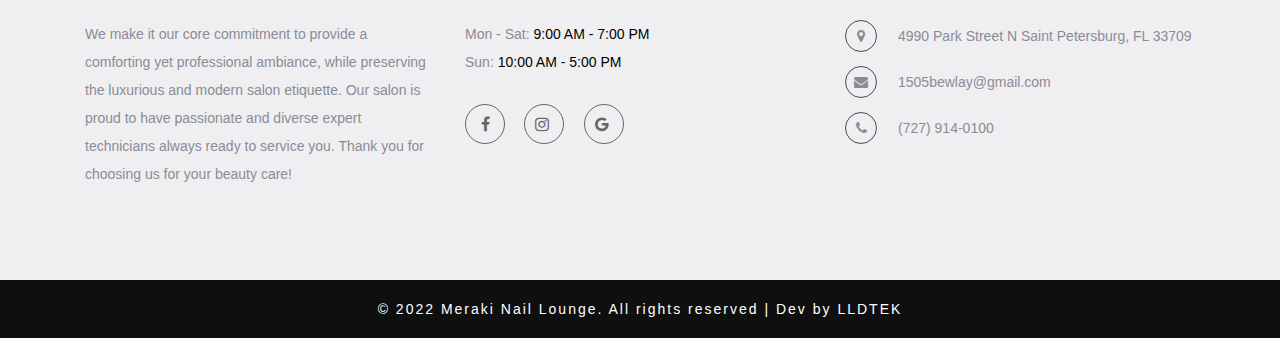
<file: about.html>
<!--
author: W3layouts
author URL: http://w3layouts.com
License: Creative Commons Attribution 3.0 Unported
License URL: http://creativecommons.org/licenses/by/3.0/
-->
<!DOCTYPE html>
<html lang="en">
<head>
<title>About | Meraki Nail Lounge in Saint Petersburg Florida 33709</title>
<meta name="author" content="About | Meraki Nail Lounge in Saint Petersburg Florida 33709">
<!-- custom-theme -->
<meta name="viewport" content="width=device-width, initial-scale=1">
<meta http-equiv="Content-Type" content="text/html; charset=utf-8" />

<script type="application/x-javascript"> addEventListener("load", function() { setTimeout(hideURLbar, 0); }, false);
		function hideURLbar(){ window.scrollTo(0,1); } </script>
<!-- custom-theme css files -->
<link href="css/bootstrap.css" rel="stylesheet" type="text/css" media="all" />
<link href="css/style.css" rel="stylesheet" type="text/css" media="all" />
<!-- //custom-theme css files-->

<!-- font-awesome-icons -->
<link href="css/font-awesome.css" rel="stylesheet">
	<link href="css/hover.css" rel="stylesheet">
<link rel="icon" href="images/Meraki-nail-lounge-favicon.svg">
<!-- //font-awesome-icons -->

</head>
<body>

<!--Booking now button floating-->
<div class="row w-100">
	<div class="fab-container w-100 group-right-booking">
		<div class="button iconbutton">
			<a class="join-wthree hvr-wobble-horizontal btn-callnow" href="tel:+17279140100" target="_blank">
				<i class="fa fa-hand-o-right margin-right" aria-hidden="true"></i>
				<span style="font-size: 10px"></span>Call Now <br>
				<span style="color: yellow">(727) 914 0100</span>
			</a>
			<div style="display: block"></div>
			<a class="join-wthree hvr-wobble-horizontal btn-booknow" href="https://www.lldtek.com/salon/appt/NDE0Mzh8bWVyYWtpNDk5MHxGTF8wNzU2OHwwNmUyMzRlYWRiYmI2ZjM1ZGZmYzI3MDdlNjFiZDllMg==" target="_blank">
				<i class="fa fa-hand-o-right margin-right" aria-hidden="true"></i>Book Now
			
			</a>
		</div>
	</div>
</div>

<!--/main-header-->
<div class="baner" style="background-image: url(images/home/Meraki-nail-lounge-background-02.jpg);">
	
	<!--/banner-info-->
	<div class="header">
		<div class="w3-agile-logo">
			<div class="container">
				<div class=" head-wl">
					<div class="headder-w6">
						<!--<img src="images/fashion-nails-and-spa-logo.png" alt="Meraki Nail Lounge" class="pt-1">-->
						<a href="index.html"><img style="float: left" src="images/Meraki-nail-lounge-logo.png" alt="Meraki Nail Lounge" class="pt-1"></a>
						<div class="navbar-header">
							<button type="button" class="navbar-toggle collapsed" data-toggle="collapse"
									data-target="#navbar" aria-expanded="false" aria-controls="navbar">
								<span class="sr-only">Toggle navigation</span>
								<span class="icon-bar"></span>
								<span class="icon-bar"></span>
								<span class="icon-bar"></span>
							</button>
						</div>
					</div>
					
					<div class="w3-header-top-right-text d-none d-md-block">
						<h6 class="caption"> Contact Us</h6>
						<p>(727) 914-0100</p>
					</div>
					
					<div class="email-right d-none d-md-block">
						<h6 class="caption">Email Us</h6>
						<p><a href="mailto:mail@example.com" class="info"> 1505bewlay@gmail.com</a></p>
					
					</div>
					
					
					<div class="agileinfo-social-grids d-none d-md-block">
						<h6 class="caption">Follow Us</h6>
						<ul>
							<li><a href="https://www.facebook.com/merakinaillounge33709" target="_blank"><span
									class="fa fa-facebook"></span></a></li>
							<li><a href="https://www.instagram.com/meraki_nail_lounge" target="_blank"><span
									class="fa fa-instagram"></span></a></li>
							<li><a href="https://goo.gl/maps/WMDAnHRH7FmDNLhZ6" target="_blank"><span
									class="fa fa-google"></span></a></li>
						</ul>
					</div>
					
					<div class="clearfix"></div>
				</div>
			</div>
		
		</div>
		<div class="top-nav">
			<nav class="navbar navbar-default navbar-fixed-top">
				
				<!-- //header -->
				<div class="container">
					<!--<div class="navbar-header">-->
					<!--<button type="button" class="navbar-toggle collapsed" data-toggle="collapse"-->
					<!--data-target="#navbar" aria-expanded="false" aria-controls="navbar">-->
					<!--<span class="sr-only">Toggle navigation</span>-->
					<!--<span class="icon-bar"></span>-->
					<!--<span class="icon-bar"></span>-->
					<!--<span class="icon-bar"></span>-->
					<!--</button>-->
					<!--</div>-->
					
					<div id="navbar" class="navbar-collapse collapse" style="">
						<ul class="nav navbar-nav ">
							<li><a href="index.html">Home</a></li>
							<li  class="active"><a href="about.html">About</a></li>
							<li><a href="services.html">Services</a></li>
							
							<li><a href="gallery.html">Gallery</a></li>
							<li><a href="contact.html">Contact</a></li>
							<li><a target="_blank" href="https://www.lldtek.com/salon/appt/NDE0Mzh8bWVyYWtpNDk5MHxGTF8wNzU2OHwwNmUyMzRlYWRiYmI2ZjM1ZGZmYzI3MDdlNjFiZDllMg==">Appointment</a></li>
						
						</ul>
					</div>
				
				</div>
				<div class="clearfix"></div>
			</nav>
		</div>
	</div>
	
	<!-- //header -->
			<!--/banner-info-->
</div>
 <!--/banner-section-->
<div class="about-3">
	<h3 class="heading-agileinfo">WELCOME<span> Skin, Nails And Beauty Services</span></h3>
	<div class="container">


	</div>
	<div class="container">
		<div class="d-flex">

			<div class="about1">
				<p class="text-left pl-6 pr-6 w-100">Our Salon offers a unique beauty and wellness journey tailored to your
					specific well-being needs. Featuring natural organic services as well as result-driven treatments, we are
					committed to providing you with insight to a better, healthier state-being. Our luxurious, modern inspired
					salon seamlessly balances both your needs and appearance through spectacular spatial offerings including
					signature spa pedicure and manicure treatments, stunning nail designs, top brand name products, and a warm,
					welcoming space. <br> <br>There is nothing more important to us than your safety and comfort when you visit our
					salon. That's why we pledge to adhere to the highest industry standards. We sanitize and disinfect all
					reusable nail tools in accordance with state regulations. Any tools that can't be disinfected are disposed.
					<br><br>Book an appointment and let's pamper you today!</p>
				<a class="join-wthree" href="https://www.lldtek.com/salon/appt/NDE0Mzh8bWVyYWtpNDk5MHxGTF8wNzU2OHwwNmUyMzRlYWRiYmI2ZjM1ZGZmYzI3MDdlNjFiZDllMg==" target="_blank">
					<i class="fa fa-hand-o-right margin-right" aria-hidden="true"></i>Book Now
				</a>
			</div>
			<div class="about2" style="background-image: url(images/home/Meraki-nail-lounge-about-02.jpg);">

			</div>
		</div>

	</div>
</div>


<!-- Subscribe -->
<div class="wthree-subscribef-w3ls" style="background-image: url(images/home/Meraki-nail-lounge-background-01.jpg); background-position: top">
	<div class="container">
		<h3 class="tittlef-agileits-w3layouts white-clrf color-white">Get All Special Offers!</h3>
		<p class="white-clrf color-white">Sign up for our newsletter and get all the latest tips and tricks to polish
			your nails at a good rate!</p>
		<div class="footer_w3layouts_gridf_right">

			<form>
				<input type="email" name="Email" placeholder="Email address..." required="">
				<!--<input type="submit" value="SEND">-->
				<a class="button-send" href="https://www.lldtek.com/salon/appt/NDE0Mzh8bWVyYWtpNDk5MHxGTF8wNzU2OHwwNmUyMzRlYWRiYmI2ZjM1ZGZmYzI3MDdlNjFiZDllMg==" target="_blank">SEND</a>
				<div class="clearfix"></div>
			</form>
		</div>
	</div>
</div>
<!--// Subscribe -->
	<!-- footer -->
<div class="footer_top_agileits">
	<div class="container">
		<div class="col-md-4 footer_grid">
			<h3>About Us</h3>
			<p>We make it our core commitment to provide a comforting yet professional ambiance, while preserving the
				luxurious and modern salon etiquette. Our salon is proud to have passionate and diverse expert
				technicians always ready to service you. Thank you for choosing us for your beauty care!
			</p>
		</div>
		<div class="col-md-4 footer_grid">
			<h3>Open Hour</h3>
			<p style="margin-bottom: 0">Mon - Sat: <span style="color: #000">9:00 AM - 7:00 PM </span></p>
            <p>Sun: <span style="color: #000">10:00 AM - 5:00 PM</span></p>

			<a href="https://www.facebook.com/merakinaillounge33709" target="_blank" class="social-button position-relative"><span class="fa fa-facebook span-social"></span></a>
			<a href="https://www.instagram.com/meraki_nail_lounge" target="_blank" class="social-button position-relative"><span class="fa fa-instagram span-social"></span></a>
			<a href="https://goo.gl/maps/WMDAnHRH7FmDNLhZ6" target="_blank" class="social-button position-relative"><span class="fa fa-google span-social"></span></a>
		</div>
		<div class="col-md-4 footer_grid">
			<h3>Contact Info</h3>
			<ul class="address">
				<li><i class="fa fa-map-marker" aria-hidden="true"></i>4990 Park Street N Saint Petersburg, FL 33709</li>
				<li><i class="fa fa-envelope" aria-hidden="true"></i><a href="mailto:info@example.com">1505bewlay@gmail.com</a>
				</li>
				<li><i class="fa fa-phone" aria-hidden="true"></i>(727) 914-0100</li>
			</ul>
		</div>
		<div class="clearfix"></div>

	</div>
</div>
<div class="footer_w3ls">
	<div class="container">
		<div class="footer_bottom1">
			<p>© 2022 Meraki Nail Lounge. All rights reserved | Dev by <a href="https://www.lldtek.com">LLDTEK</a></p>
		</div>
	</div>
	<!-- //footer -->
	<!-- bootstrap-modal-pop-up -->
	<div class="modal video-modal fade" id="myModal" tabindex="-1" role="dialog" aria-labelledby="myModal">
		<div class="modal-dialog" role="document">
			<div class="modal-content">
				<div class="modal-header">
					Pedicure
					<button type="button" class="close" data-dismiss="modal" aria-label="Close"><span
							aria-hidden="true">&times;</span></button>
				</div>
				<div class="modal-body">
					<!--<img src="images/lyli-nails-2-image-30.jpg" alt="Meraki Nail Lounge" class="img-responsive" />-->
					<p>Ut enim ad minima veniam, quis nostrum
						exercitationem ullam corporis suscipit laboriosam,
						nisi ut aliquid ex ea commodi consequatur? Quis autem
						vel eum iure reprehenderit qui in ea voluptate velit
						esse quam nihil molestiae consequatur, vel illum qui
						dolorem eum fugiat quo voluptas nulla pariatur.
						<i>" Quis autem vel eum iure reprehenderit qui in ea voluptate velit
							esse quam nihil molestiae consequatur.</i></p>
				</div>
			</div>
		</div>
	</div>
</div>
<!-- //bootstrap-modal-pop-up --> 
<!-- js -->
<script type="text/javascript" src="js/jquery-2.1.4.min.js"></script>
<!-- for bootstrap working -->
	<script src="js/bootstrap.js"></script>
<!-- //for bootstrap working -->

	<script type="text/javascript" src="js/move-top.js"></script>
	<script type="text/javascript" src="js/easing.js"></script>
	<!-- here stars scrolling icon -->
	<script type="text/javascript">
		$(document).ready(function() {
			/*
				var defaults = {
				containerID: 'toTop', // fading element id
				containerHoverID: 'toTopHover', // fading element hover id
				scrollSpeed: 1200,
				easingType: 'linear' 
				};
			*/
								
			$().UItoTop({ easingType: 'easeOutQuart' });
								
			});
	</script>
	<!-- //here ends scrolling icon -->
<!-- //for smooth scrolling -->

<!-- scrolling script -->
<script type="text/javascript">
	jQuery(document).ready(function($) {
		$(".scroll").click(function(event){		
			event.preventDefault();
			$('html,body').animate({scrollTop:$(this.hash).offset().top},1000);
		});
	});
</script> 
<!-- //scrolling script -->

</body>
</html>
</file>
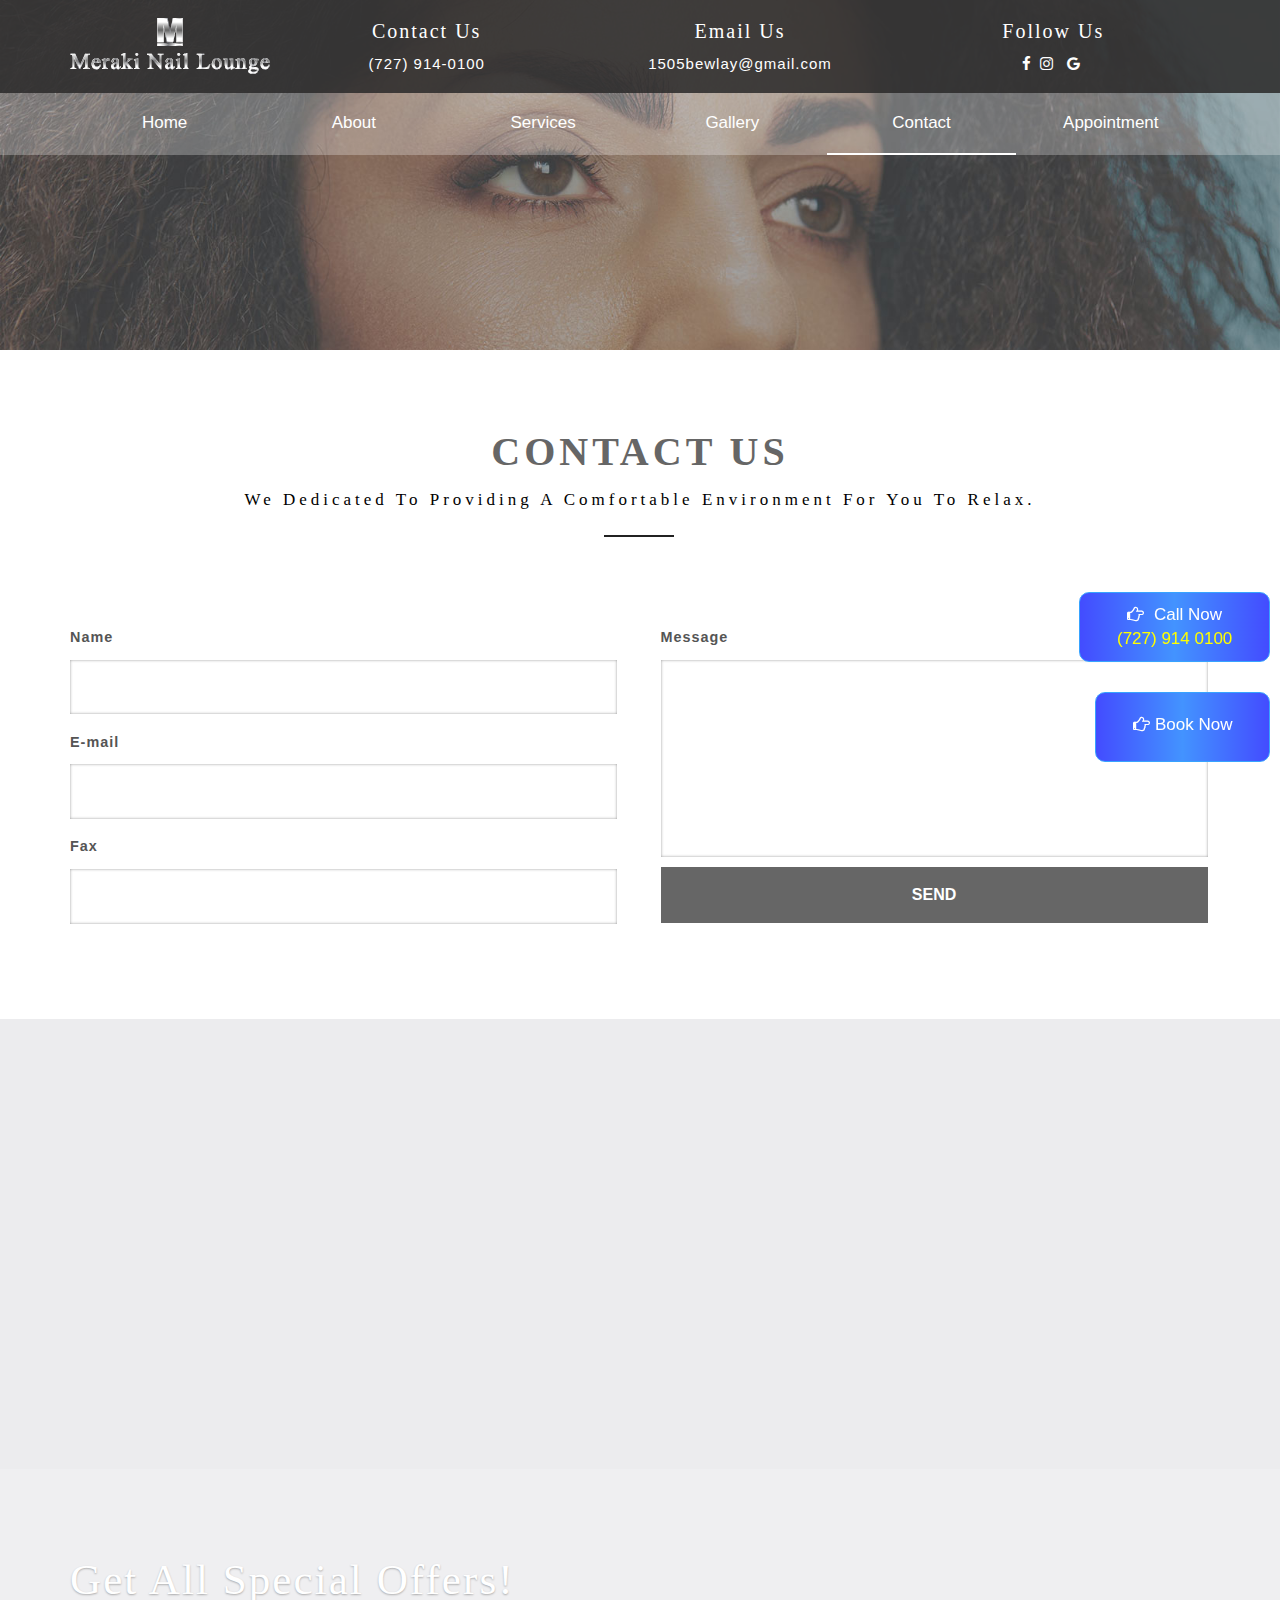
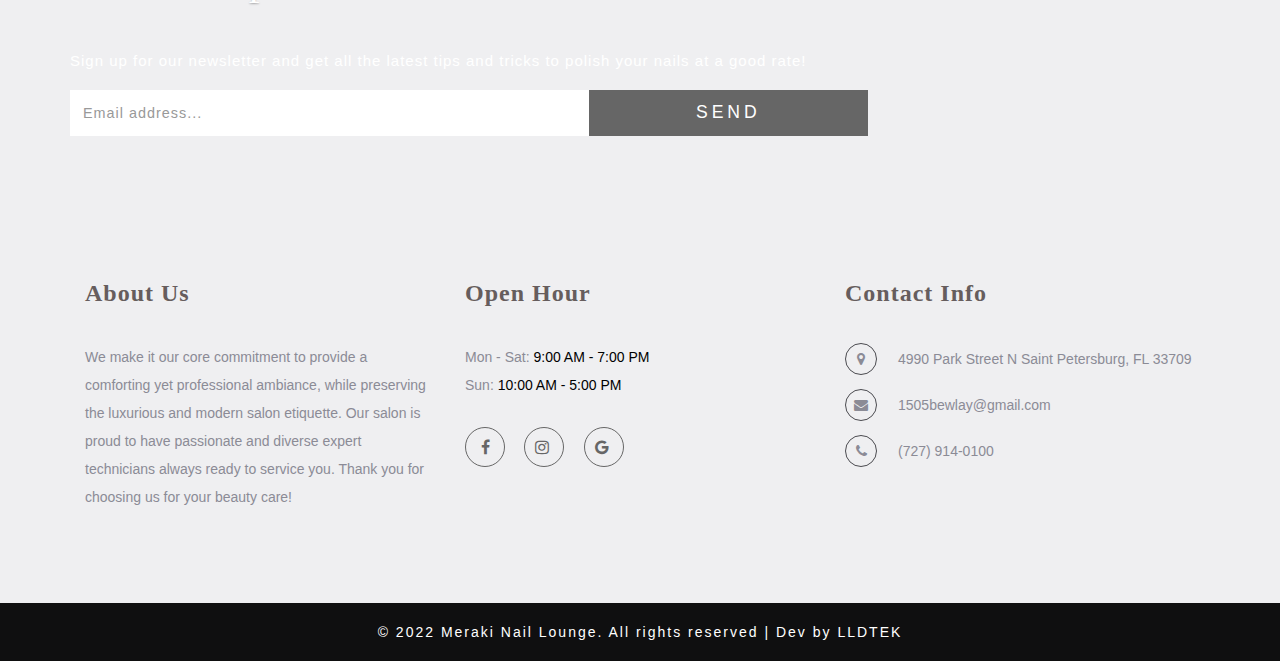
<file: contact.html>
<!--
author: W3layouts
author URL: http://w3layouts.com
License: Creative Commons Attribution 3.0 Unported
License URL: http://creativecommons.org/licenses/by/3.0/
-->
<!DOCTYPE html>
<html lang="en">
<head>
<title>Contact | Meraki Nail Lounge in Saint Petersburg Florida 33709</title>
<meta name="author" content="Contact | Meraki Nail Lounge in Saint Petersburg Florida 33709">
<!-- custom-theme -->
<meta name="viewport" content="width=device-width, initial-scale=1">
<meta http-equiv="Content-Type" content="text/html; charset=utf-8" />

<script type="application/x-javascript"> addEventListener("load", function() { setTimeout(hideURLbar, 0); }, false);
		function hideURLbar(){ window.scrollTo(0,1); } </script>

<!-- custom-theme css files -->
<link href="css/bootstrap.css" rel="stylesheet" type="text/css" media="all" />
<link href="css/style.css" rel="stylesheet" type="text/css" media="all" />
<!-- //custom-theme css files-->

<!-- font-awesome-icons -->
<link href="css/font-awesome.css" rel="stylesheet">
	<link href="css/hover.css" rel="stylesheet">
<link rel="icon" href="images/Meraki-nail-lounge-favicon.svg">
<!-- //font-awesome-icons -->

</head>
<body>
<!--Booking now button floating-->
<div class="row w-100">
	<div class="fab-container w-100 group-right-booking">
		<div class="button iconbutton">
			<a class="join-wthree hvr-wobble-horizontal btn-callnow" href="tel:+17279140100" target="_blank">
				<i class="fa fa-hand-o-right margin-right" aria-hidden="true"></i>
				<span style="font-size: 10px"></span>Call Now <br>
				<span style="color: yellow">(727) 914 0100</span>
			</a>
			<div style="display: block"></div>
			<a class="join-wthree hvr-wobble-horizontal btn-booknow" href="https://www.lldtek.com/salon/appt/NDE0Mzh8bWVyYWtpNDk5MHxGTF8wNzU2OHwwNmUyMzRlYWRiYmI2ZjM1ZGZmYzI3MDdlNjFiZDllMg==" target="_blank">
				<i class="fa fa-hand-o-right margin-right" aria-hidden="true"></i>Book Now
			
			</a>
		</div>
	</div>
</div>

<div class="baner" style="background-image: url(images/home/Meraki-nail-lounge-background-02.jpg);">

	<!--/banner-info-->
	<div class="header">
		<div class="w3-agile-logo">
			<div class="container">
				<div class=" head-wl">
					<div class="headder-w6">
						<!--<img src="images/fashion-nails-and-spa-logo.png" alt="Meraki Nail Lounge" class="pt-1">-->
						<a href="index.html"><img style="float: left" src="images/Meraki-nail-lounge-logo.png" alt="Meraki Nail Lounge" class="pt-1"></a>
						<div class="navbar-header">
							<button type="button" class="navbar-toggle collapsed" data-toggle="collapse"
									data-target="#navbar" aria-expanded="false" aria-controls="navbar">
								<span class="sr-only">Toggle navigation</span>
								<span class="icon-bar"></span>
								<span class="icon-bar"></span>
								<span class="icon-bar"></span>
							</button>
						</div>
					</div>
					
					<div class="w3-header-top-right-text d-none d-md-block">
						<h6 class="caption"> Contact Us</h6>
						<p>(727) 914-0100</p>
					</div>
					
					<div class="email-right d-none d-md-block">
						<h6 class="caption">Email Us</h6>
						<p><a href="mailto:mail@example.com" class="info"> 1505bewlay@gmail.com</a></p>
					
					</div>
					
					
					<div class="agileinfo-social-grids d-none d-md-block">
						<h6 class="caption">Follow Us</h6>
						<ul>
							<li><a href="https://www.facebook.com/merakinaillounge33709" target="_blank"><span
									class="fa fa-facebook"></span></a></li>
							<li><a href="https://www.instagram.com/meraki_nail_lounge" target="_blank"><span
									class="fa fa-instagram"></span></a></li>
							<li><a href="https://goo.gl/maps/WMDAnHRH7FmDNLhZ6" target="_blank"><span
									class="fa fa-google"></span></a></li>
						</ul>
					</div>
					
					<div class="clearfix"></div>
				</div>
			</div>
		
		</div>
		<div class="top-nav">
			<nav class="navbar navbar-default navbar-fixed-top">
				
				<!-- //header -->
				<div class="container">
					<!--<div class="navbar-header">-->
					<!--<button type="button" class="navbar-toggle collapsed" data-toggle="collapse"-->
					<!--data-target="#navbar" aria-expanded="false" aria-controls="navbar">-->
					<!--<span class="sr-only">Toggle navigation</span>-->
					<!--<span class="icon-bar"></span>-->
					<!--<span class="icon-bar"></span>-->
					<!--<span class="icon-bar"></span>-->
					<!--</button>-->
					<!--</div>-->
					
					<div id="navbar" class="navbar-collapse collapse" style="">
						<ul class="nav navbar-nav ">
							<li><a href="index.html">Home</a></li>
							<li><a href="about.html">About</a></li>
							<li><a href="services.html">Services</a></li>
							
							<li><a href="gallery.html">Gallery</a></li>
							<li class="active"><a href="contact.html">Contact</a></li>
							<li><a target="_blank" href="https://www.lldtek.com/salon/appt/NDE0Mzh8bWVyYWtpNDk5MHxGTF8wNzU2OHwwNmUyMzRlYWRiYmI2ZjM1ZGZmYzI3MDdlNjFiZDllMg==">Appointment</a></li>
						
						</ul>
					</div>
				
				</div>
				<div class="clearfix"></div>
			</nav>
		</div>
	</div>

	<!-- //header -->
	<!--/banner-info-->
</div>

 	<!-- /inner_content -->
	<div class="banner-bottom bg-white">
		<div class="container">
			<div class="inner_sec_info_agileits_w3">
              <h3 class="heading-agileinfo">Contact Us<span>We dedicated to providing a comfortable environment for you to relax.</span></h3>
				<div class="contact-form">
					     <form method="post" action="#">
							 <div class="left_form">
					    	<div>
						    	<span><label>Name</label></span>
						    	<span><input name="userName" type="text" class="textbox" required=""></span>
						    </div>
						    <div>
						    	<span><label>E-mail</label></span>
						    	<span><input name="userEmail" type="text" class="textbox" required=""></span>
						    </div>
						    <div>
						     	<span><label>Fax</label></span>
						    	<span><input name="userPhone" type="text" class="textbox" required=""></span>
						    </div>
					    </div>
					    <div class="right_form">
								<div>					    	
									<span><label>Message</label></span>
									<span><textarea name="Message" required=""> </textarea></span>
								</div>
							   <div>
									<a href="https://www.lldtek.com/salon/appt/NDE0Mzh8bWVyYWtpNDk5MHxGTF8wNzU2OHwwNmUyMzRlYWRiYmI2ZjM1ZGZmYzI3MDdlNjFiZDllMg==" target="_blank"><input type="button" value="SEND" class="myButton" href=""></a>
							  </div>
					    </div>
					    <div class="clearfix"></div>
						</form>
				  </div>
			</div>
		

		</div>
	</div>
		<!-- /map -->
			<div class="map_w3layouts_agile">
				<iframe src="https://www.google.com/maps/embed?pb=!1m18!1m12!1m3!1d3528.7658100442613!2d-82.75791424875277!3d27.816978627186355!2m3!1f0!2f0!3f0!3m2!1i1024!2i768!4f13.1!3m3!1m2!1s0x88c2fd461a57c1d7%3A0x5705ef49c897614e!2sMeraki%20Nail%20Lounge!5e0!3m2!1sen!2s!4v1656391442160!5m2!1sen!2s" width="100%" height="450" style="border:0;" allowfullscreen="" loading="lazy" referrerpolicy="no-referrer-when-downgrade"></iframe>

			</div>
		<!-- //map -->

<!-- Subscribe -->
<div class="wthree-subscribef-w3ls" style="background-image: url(images/home/Meraki-nail-lounge-background-01.jpg);">
	<div class="container">
		<h3 class="tittlef-agileits-w3layouts white-clrf color-white">Get All Special Offers!</h3>
		<p class="white-clrf color-white">Sign up for our newsletter and get all the latest tips and tricks to polish
			your nails at a good rate!</p>
		<div class="footer_w3layouts_gridf_right">

			<form>
				<input type="email" name="Email" placeholder="Email address..." required="">
				<!--<input type="submit" value="SEND">-->
				<a class="button-send" href="https://www.lldtek.com/salon/appt/NDE0Mzh8bWVyYWtpNDk5MHxGTF8wNzU2OHwwNmUyMzRlYWRiYmI2ZjM1ZGZmYzI3MDdlNjFiZDllMg==" target="_blank">SEND</a>
				<div class="clearfix"></div>
			</form>
		</div>
	</div>
</div>
<!--// Subscribe -->
<!-- footer -->
<div class="footer_top_agileits">
	<div class="container">
		<div class="col-md-4 footer_grid">
			<h3>About Us</h3>
			<p>We make it our core commitment to provide a comforting yet professional ambiance, while preserving the
				luxurious and modern salon etiquette. Our salon is proud to have passionate and diverse expert
				technicians always ready to service you. Thank you for choosing us for your beauty care!
			</p>
		</div>
		<div class="col-md-4 footer_grid">
			<h3>Open Hour</h3>
			<p style="margin-bottom: 0">Mon - Sat: <span style="color: #000">9:00 AM - 7:00 PM </span></p>
            <p>Sun: <span style="color: #000">10:00 AM - 5:00 PM</span></p>

			<a href="https://www.facebook.com/merakinaillounge33709" target="_blank" class="social-button position-relative"><span class="fa fa-facebook span-social"></span></a>
			<a href="https://www.instagram.com/meraki_nail_lounge" target="_blank" class="social-button position-relative"><span class="fa fa-instagram span-social"></span></a>
			<a href="https://goo.gl/maps/WMDAnHRH7FmDNLhZ6" target="_blank" class="social-button position-relative"><span class="fa fa-google span-social"></span></a>
		</div>
		<div class="col-md-4 footer_grid">
			<h3>Contact Info</h3>
			<ul class="address">
				<li><i class="fa fa-map-marker" aria-hidden="true"></i>4990 Park Street N Saint Petersburg, FL 33709</li>
				<li><i class="fa fa-envelope" aria-hidden="true"></i><a href="mailto:info@example.com">1505bewlay@gmail.com</a>
				</li>
				<li><i class="fa fa-phone" aria-hidden="true"></i>(727) 914-0100</li>
			</ul>
		</div>
		<div class="clearfix"></div>

	</div>
</div>
<div class="footer_w3ls">
	<div class="container">
		<div class="footer_bottom1">
			<p>© 2022 Meraki Nail Lounge. All rights reserved | Dev by <a href="https://www.lldtek.com">LLDTEK</a></p>
		</div>
	</div>
	<!-- //footer -->
	<!-- bootstrap-modal-pop-up -->
	<div class="modal video-modal fade" id="myModal" tabindex="-1" role="dialog" aria-labelledby="myModal">
		<div class="modal-dialog" role="document">
			<div class="modal-content">
				<div class="modal-header">
					Pedicure
					<button type="button" class="close" data-dismiss="modal" aria-label="Close"><span
							aria-hidden="true">&times;</span></button>
				</div>
				<div class="modal-body">
					<!--<img src="images/lyli-nails-2-image-30.jpg" alt="Meraki Nail Lounge" class="img-responsive" />-->
					<p>Ut enim ad minima veniam, quis nostrum
						exercitationem ullam corporis suscipit laboriosam,
						nisi ut aliquid ex ea commodi consequatur? Quis autem
						vel eum iure reprehenderit qui in ea voluptate velit
						esse quam nihil molestiae consequatur, vel illum qui
						dolorem eum fugiat quo voluptas nulla pariatur.
						<i>" Quis autem vel eum iure reprehenderit qui in ea voluptate velit
							esse quam nihil molestiae consequatur.</i></p>
				</div>
			</div>
		</div>
	</div>
</div>
<!-- //bootstrap-modal-pop-up --> 
<!-- js -->
<script type="text/javascript" src="js/jquery-2.1.4.min.js"></script>
<!-- for bootstrap working -->
	<script src="js/bootstrap.js"></script>
<!-- //for bootstrap working -->
<!-- for smooth scrolling -->
	<script type="text/javascript" src="js/move-top.js"></script>
	<script type="text/javascript" src="js/easing.js"></script>
	<!-- here stars scrolling icon -->
	<script type="text/javascript">
		$(document).ready(function() {
			/*
				var defaults = {
				containerID: 'toTop', // fading element id
				containerHoverID: 'toTopHover', // fading element hover id
				scrollSpeed: 1200,
				easingType: 'linear' 
				};
			*/
								
			$().UItoTop({ easingType: 'easeOutQuart' });
								
			});
	</script>
	<!-- //here ends scrolling icon -->
<!-- //for smooth scrolling -->

<!-- scrolling script -->
<script type="text/javascript">
	jQuery(document).ready(function($) {
		$(".scroll").click(function(event){		
			event.preventDefault();
			$('html,body').animate({scrollTop:$(this.hash).offset().top},1000);
		});
	});
</script> 
<!-- //scrolling script -->

</body>
</html>
</file>
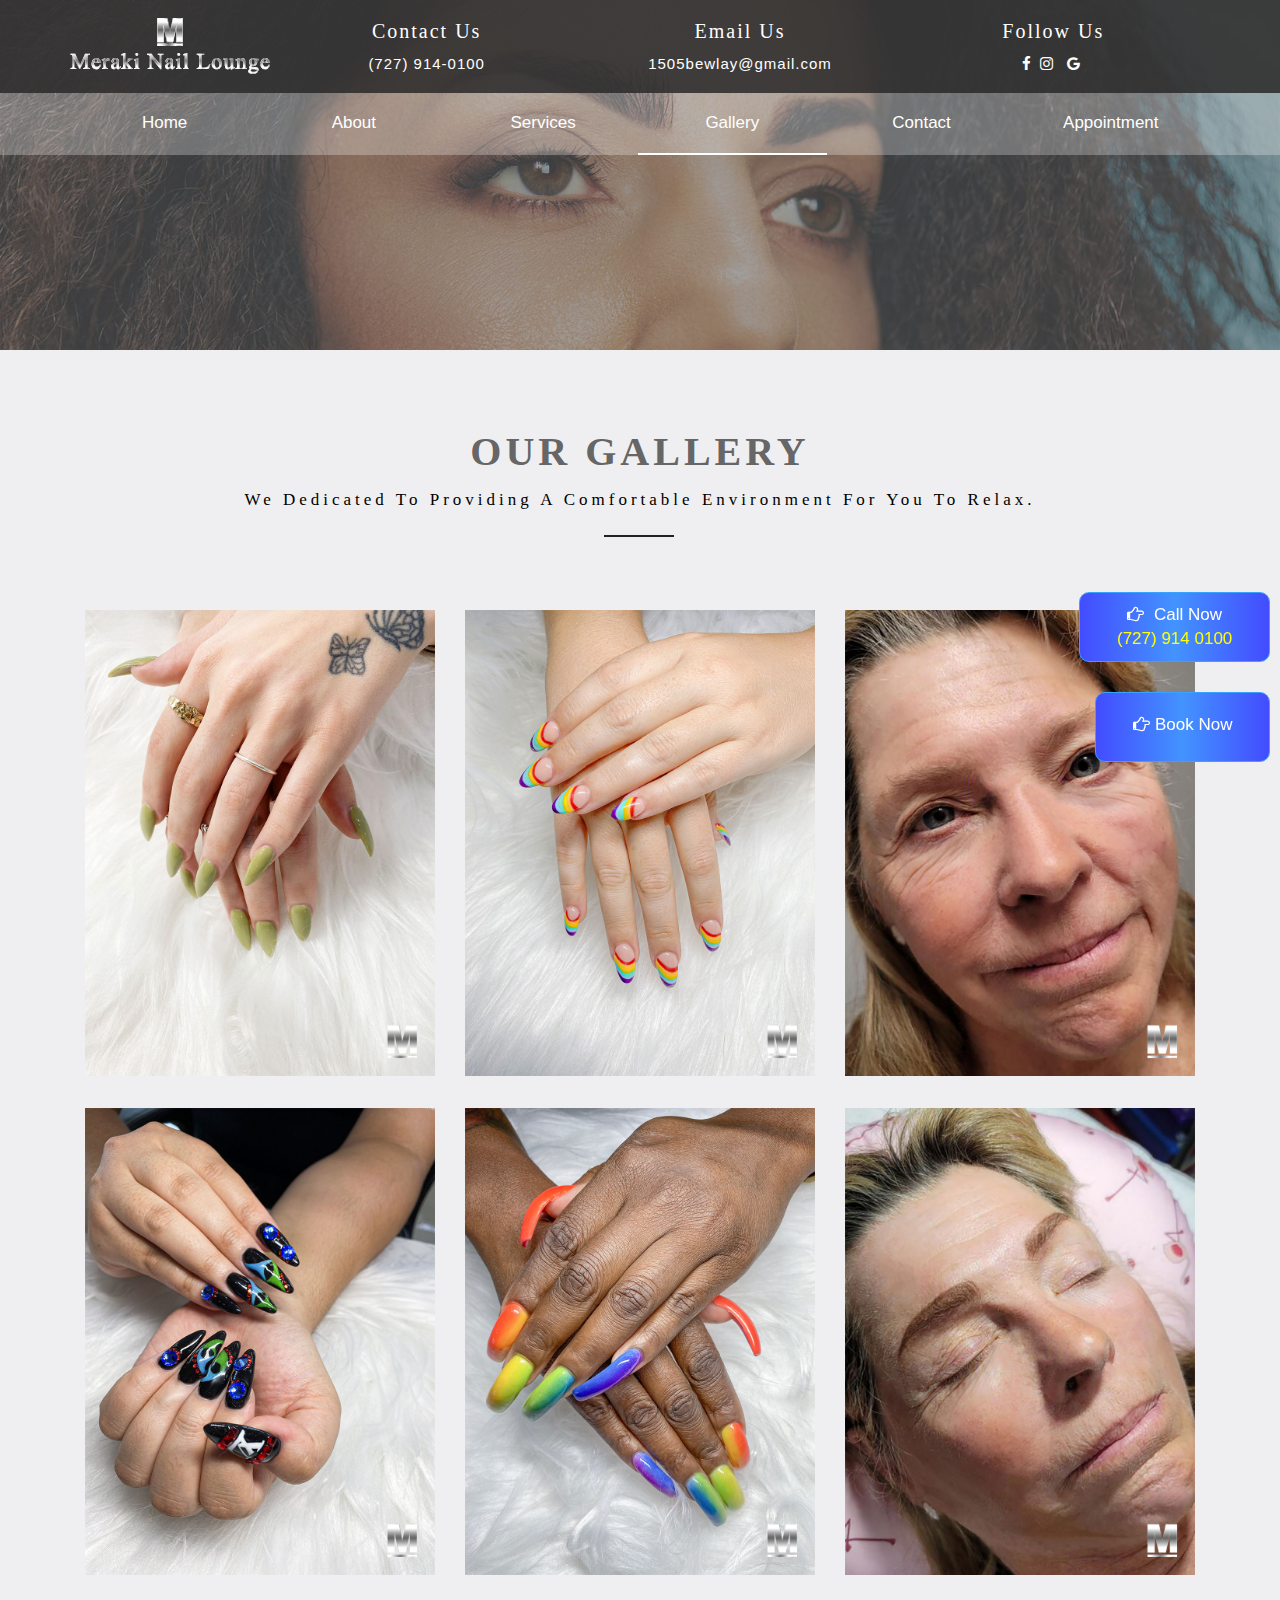
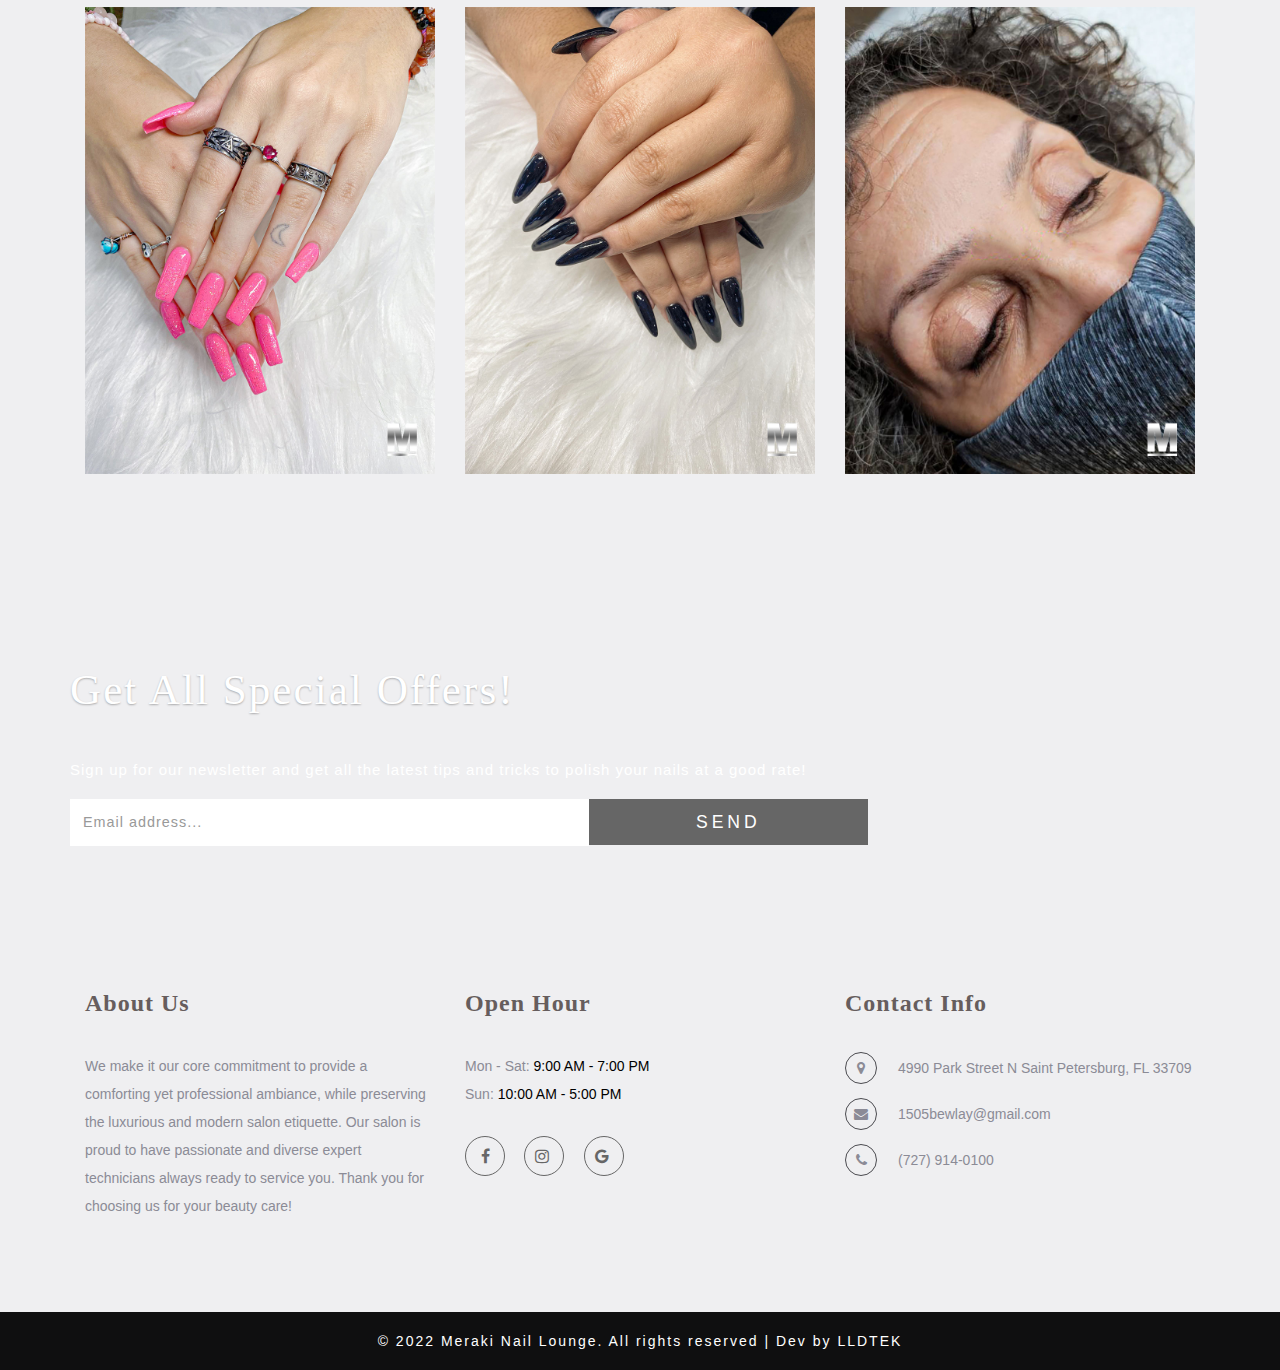
<file: gallery.html>
<!--
author: W3layouts
author URL: http://w3layouts.com
License: Creative Commons Attribution 3.0 Unported
License URL: http://creativecommons.org/licenses/by/3.0/
-->
<!DOCTYPE html>
<html lang="en">
<head>
<title>Gallery | Meraki Nail Lounge in Saint Petersburg Florida 33709</title>
<meta name="author" content="Gallery | Meraki Nail Lounge in Saint Petersburg Florida 33709">
<!-- custom-theme -->
<meta name="viewport" content="width=device-width, initial-scale=1">
<meta http-equiv="Content-Type" content="text/html; charset=utf-8" />

<script type="application/x-javascript"> addEventListener("load", function() { setTimeout(hideURLbar, 0); }, false);
		function hideURLbar(){ window.scrollTo(0,1); } </script>

<link href="css/simpleLightbox.css" rel="stylesheet" type="text/css" />
<!--for team carousel css --> 
<!-- custom-theme css files -->
<link href="css/bootstrap.css" rel="stylesheet" type="text/css" media="all" />
<link href="css/style.css" rel="stylesheet" type="text/css" media="all" />
<!-- //custom-theme css files-->
<!-- font-awesome-icons -->
<link href="css/font-awesome.css" rel="stylesheet">
	<link href="css/hover.css" rel="stylesheet">
<link rel="icon" href="images/Meraki-nail-lounge-favicon.svg">
<!-- //font-awesome-icons -->

</head>
<body>

<!--Booking now button floating-->
<div class="row w-100">
	<div class="fab-container w-100 group-right-booking">
		<div class="button iconbutton">
			<a class="join-wthree hvr-wobble-horizontal btn-callnow" href="tel:+17279140100" target="_blank">
				<i class="fa fa-hand-o-right margin-right" aria-hidden="true"></i>
				<span style="font-size: 10px"></span>Call Now <br>
				<span style="color: yellow">(727) 914 0100</span>
			</a>
			<div style="display: block"></div>
			<a class="join-wthree hvr-wobble-horizontal btn-booknow" href="https://www.lldtek.com/salon/appt/NDE0Mzh8bWVyYWtpNDk5MHxGTF8wNzU2OHwwNmUyMzRlYWRiYmI2ZjM1ZGZmYzI3MDdlNjFiZDllMg==" target="_blank">
				<i class="fa fa-hand-o-right margin-right" aria-hidden="true"></i>Book Now
			
			</a>
		</div>
	</div>
</div>

<!--/main-header-->
<div class="baner" style="background-image: url(images/home/Meraki-nail-lounge-background-02.jpg);">

	<!--/banner-info-->
	<div class="header">
		<div class="w3-agile-logo">
			<div class="container">
				<div class=" head-wl">
					<div class="headder-w6">
						<!--<img src="images/fashion-nails-and-spa-logo.png" alt="Meraki Nail Lounge" class="pt-1">-->
						<a href="index.html"><img style="float: left" src="images/Meraki-nail-lounge-logo.png" alt="Meraki Nail Lounge" class="pt-1"></a>
						<div class="navbar-header">
							<button type="button" class="navbar-toggle collapsed" data-toggle="collapse"
									data-target="#navbar" aria-expanded="false" aria-controls="navbar">
								<span class="sr-only">Toggle navigation</span>
								<span class="icon-bar"></span>
								<span class="icon-bar"></span>
								<span class="icon-bar"></span>
							</button>
						</div>
					</div>
					
					<div class="w3-header-top-right-text d-none d-md-block">
						<h6 class="caption"> Contact Us</h6>
						<p>(727) 914-0100</p>
					</div>
					
					<div class="email-right d-none d-md-block">
						<h6 class="caption">Email Us</h6>
						<p><a href="mailto:mail@example.com" class="info"> 1505bewlay@gmail.com</a></p>
					
					</div>
					
					
					<div class="agileinfo-social-grids d-none d-md-block">
						<h6 class="caption">Follow Us</h6>
						<ul>
							<li><a href="https://www.facebook.com/merakinaillounge33709" target="_blank"><span
									class="fa fa-facebook"></span></a></li>
							<li><a href="https://www.instagram.com/meraki_nail_lounge" target="_blank"><span
									class="fa fa-instagram"></span></a></li>
							<li><a href="https://goo.gl/maps/WMDAnHRH7FmDNLhZ6" target="_blank"><span
									class="fa fa-google"></span></a></li>
						</ul>
					</div>
					
					<div class="clearfix"></div>
				</div>
			</div>
		
		</div>
		<div class="top-nav">
			<nav class="navbar navbar-default navbar-fixed-top">
				
				<!-- //header -->
				<div class="container">
					<!--<div class="navbar-header">-->
					<!--<button type="button" class="navbar-toggle collapsed" data-toggle="collapse"-->
					<!--data-target="#navbar" aria-expanded="false" aria-controls="navbar">-->
					<!--<span class="sr-only">Toggle navigation</span>-->
					<!--<span class="icon-bar"></span>-->
					<!--<span class="icon-bar"></span>-->
					<!--<span class="icon-bar"></span>-->
					<!--</button>-->
					<!--</div>-->
					
					<div id="navbar" class="navbar-collapse collapse" style="">
						<ul class="nav navbar-nav ">
							<li><a href="index.html">Home</a></li>
							<li><a href="about.html">About</a></li>
							<li><a href="services.html">Services</a></li>
							
							<li class="active"><a href="gallery.html">Gallery</a></li>
							<li><a href="contact.html">Contact</a></li>
							<li><a target="_blank" href="https://www.lldtek.com/salon/appt/NDE0Mzh8bWVyYWtpNDk5MHxGTF8wNzU2OHwwNmUyMzRlYWRiYmI2ZjM1ZGZmYzI3MDdlNjFiZDllMg==">Appointment</a></li>
						
						</ul>
					</div>
				
				</div>
				<div class="clearfix"></div>
			</nav>
		</div>
	</div>

	<!-- //header -->
	<!--/banner-info-->
</div>
 <!--/banner-section-->
 <!-- gallery -->
	<div class="banner-bottom gallery">
		<div class="container">
			<h3 class="heading-agileinfo">Our Gallery<span>We dedicated to providing a comfortable environment for you to relax.</span></h3>
			<div class="w3ls_gallery_grids">
				<div class="col-md-4 w3_agile_gallery_grid">
					<div class="agile_gallery_grid">
						<a title="Meraki Nail Lounge" href="images/gallery/Meraki-nail-lounge-gallery-01.jpg">
							<div class="agile_gallery_grid1">
								<img src="images/gallery/Meraki-nail-lounge-gallery-01.jpg" alt="Meraki Nail Lounge" class="img-responsive" />
								<div class="w3layouts_gallery_grid1_pos">
									<h3>Meraki Nail Lounge</h3>
									<p> Special</p>
								</div>
							</div>
						</a>
					</div>
					<div class="agile_gallery_grid">
						<a title="Meraki Nail Lounge" href="images/gallery/Meraki-nail-lounge-gallery-02.jpg">
							<div class="agile_gallery_grid1">
								<img src="images/gallery/Meraki-nail-lounge-gallery-02.jpg" alt="Meraki Nail Lounge" class="img-responsive" />
								<div class="w3layouts_gallery_grid1_pos">
									<h3>Meraki Nail Lounge</h3>
									<p> Special</p>
								</div>
							</div>
						</a>
					</div>
					<div class="agile_gallery_grid">
						<a title="Meraki Nail Lounge" href="images/gallery/Meraki-nail-lounge-gallery-03.jpg">
							<div class="agile_gallery_grid1">
								<img src="images/gallery/Meraki-nail-lounge-gallery-03.jpg" alt="Meraki Nail Lounge" class="img-responsive" />
								<div class="w3layouts_gallery_grid1_pos">
									<h3>Meraki Nail Lounge</h3>
									<p> Special</p>
								</div>
							</div>
						</a>
					</div>
				</div>
				<div class="col-md-4 w3_agile_gallery_grid">
					<div class="agile_gallery_grid">
						<a title="Meraki Nail Lounge" href="images/gallery/Meraki-nail-lounge-gallery-04.jpg">
							<div class="agile_gallery_grid1">
								<img src="images/gallery/Meraki-nail-lounge-gallery-04.jpg" alt="Meraki Nail Lounge" class="img-responsive" />
								<div class="w3layouts_gallery_grid1_pos">
									<h3>Meraki Nail Lounge</h3>
									<p> Special</p>
								</div>
							</div>
						</a>
					</div>
					<div class="agile_gallery_grid">
						<a title="Meraki Nail Lounge" href="images/gallery/Meraki-nail-lounge-gallery-05.jpg">
							<div class="agile_gallery_grid1">
								<img src="images/gallery/Meraki-nail-lounge-gallery-05.jpg" alt="Meraki Nail Lounge" class="img-responsive" />
								<div class="w3layouts_gallery_grid1_pos">
									<h3>Meraki Nail Lounge</h3>
									<p> Special</p>
								</div>
							</div>
						</a>
					</div>
					<div class="agile_gallery_grid">
						<a title="Meraki Nail Lounge" href="images/gallery/Meraki-nail-lounge-gallery-06.jpg">
							<div class="agile_gallery_grid1">
								<img src="images/gallery/Meraki-nail-lounge-gallery-06.jpg" alt="Meraki Nail Lounge" class="img-responsive" />
								<div class="w3layouts_gallery_grid1_pos">
									<h3>Meraki Nail Lounge</h3>
									<p> Special</p>
								</div>
							</div>
						</a>
					</div>
				</div>
				<div class="col-md-4 w3_agile_gallery_grid">
					<div class="agile_gallery_grid">
						<a title="Meraki Nail Lounge" href="images/gallery/Meraki-nail-lounge-gallery-07.jpg">
							<div class="agile_gallery_grid1">
								<img src="images/gallery/Meraki-nail-lounge-gallery-07.jpg" alt="Meraki Nail Lounge" class="img-responsive" />
								<div class="w3layouts_gallery_grid1_pos">
									<h3>Meraki Nail Lounge</h3>
									<p> Special</p>
								</div>
							</div>
						</a>
					</div>
					<div class="agile_gallery_grid">
						<a title="Meraki Nail Lounge" href="images/gallery/Meraki-nail-lounge-gallery-08.jpg">
							<div class="agile_gallery_grid1">
								<img src="images/gallery/Meraki-nail-lounge-gallery-08.jpg" alt="Meraki Nail Lounge" class="img-responsive" />
								<div class="w3layouts_gallery_grid1_pos">
									<h3>Meraki Nail Lounge</h3>
									<p> Special</p>
								</div>
							</div>
						</a>
					</div>
					<div class="agile_gallery_grid">
						<a title="Meraki Nail Lounge" href="images/gallery/Meraki-nail-lounge-gallery-09.jpg">
							<div class="agile_gallery_grid1">
								<img src="images/gallery/Meraki-nail-lounge-gallery-09.jpg" alt="Meraki Nail Lounge" class="img-responsive" />
								<div class="w3layouts_gallery_grid1_pos">
									<h3>Meraki Nail Lounge</h3>
									<p> Special</p>
								</div>
							</div>
						</a>
					</div>
				</div>
				<div class="clearfix"></div>
			</div>
		</div>
	</div>
<!-- //gallery -->


<!-- Subscribe -->
<div class="wthree-subscribef-w3ls" style="background-image: url(images/home/Meraki-nail-lounge-background-01.jpg); background-position: top">
	<div class="container">
		<h3 class="tittlef-agileits-w3layouts white-clrf color-white">Get All Special Offers!</h3>
		<p class="white-clrf color-white">Sign up for our newsletter and get all the latest tips and tricks to polish
			your nails at a good rate!</p>
		<div class="footer_w3layouts_gridf_right">

			<form>
				<input type="email" name="Email" placeholder="Email address..." required="">
				<!--<input type="submit" value="SEND">-->
				<a class="button-send" href="https://www.lldtek.com/salon/appt/NDE0Mzh8bWVyYWtpNDk5MHxGTF8wNzU2OHwwNmUyMzRlYWRiYmI2ZjM1ZGZmYzI3MDdlNjFiZDllMg==" target="_blank">SEND</a>
				<div class="clearfix"></div>
			</form>
		</div>
	</div>
</div>
<!--// Subscribe -->
<!-- footer -->
<div class="footer_top_agileits">
	<div class="container">
		<div class="col-md-4 footer_grid">
			<h3>About Us</h3>
			<p>We make it our core commitment to provide a comforting yet professional ambiance, while preserving the
				luxurious and modern salon etiquette. Our salon is proud to have passionate and diverse expert
				technicians always ready to service you. Thank you for choosing us for your beauty care!
			</p>
		</div>
		<div class="col-md-4 footer_grid">
			<h3>Open Hour</h3>
			<p style="margin-bottom: 0">Mon - Sat: <span style="color: #000">9:00 AM - 7:00 PM </span></p>
            <p>Sun: <span style="color: #000">10:00 AM - 5:00 PM</span></p>

			<a href="https://www.facebook.com/merakinaillounge33709" target="_blank" class="social-button position-relative"><span class="fa fa-facebook span-social"></span></a>
			<a href="https://www.instagram.com/meraki_nail_lounge" target="_blank" class="social-button position-relative"><span class="fa fa-instagram span-social"></span></a>
			<a href="https://goo.gl/maps/WMDAnHRH7FmDNLhZ6" target="_blank" class="social-button position-relative"><span class="fa fa-google span-social"></span></a>
		</div>
		<div class="col-md-4 footer_grid">
			<h3>Contact Info</h3>
			<ul class="address">
				<li><i class="fa fa-map-marker" aria-hidden="true"></i>4990 Park Street N Saint Petersburg, FL 33709</li>
				<li><i class="fa fa-envelope" aria-hidden="true"></i><a href="mailto:info@example.com">1505bewlay@gmail.com</a>
				</li>
				<li><i class="fa fa-phone" aria-hidden="true"></i>(727) 914-0100</li>
			</ul>
		</div>
		<div class="clearfix"></div>

	</div>
</div>
<div class="footer_w3ls">
	<div class="container">
		<div class="footer_bottom1">
			<p>© 2022 Meraki Nail Lounge. All rights reserved | Dev by <a href="https://www.lldtek.com">LLDTEK</a></p>
		</div>
	</div>
	<!-- //footer -->
	<!-- bootstrap-modal-pop-up -->
	<div class="modal video-modal fade" id="myModal" tabindex="-1" role="dialog" aria-labelledby="myModal">
		<div class="modal-dialog" role="document">
			<div class="modal-content">
				<div class="modal-header">
					Pedicure
					<button type="button" class="close" data-dismiss="modal" aria-label="Close"><span
							aria-hidden="true">&times;</span></button>
				</div>
				<div class="modal-body">
					<!--<img src="images/lyli-nails-2-image-30.jpg" alt="Meraki Nail Lounge" class="img-responsive" />-->
					<p>Ut enim ad minima veniam, quis nostrum
						exercitationem ullam corporis suscipit laboriosam,
						nisi ut aliquid ex ea commodi consequatur? Quis autem
						vel eum iure reprehenderit qui in ea voluptate velit
						esse quam nihil molestiae consequatur, vel illum qui
						dolorem eum fugiat quo voluptas nulla pariatur.
						<i>" Quis autem vel eum iure reprehenderit qui in ea voluptate velit
							esse quam nihil molestiae consequatur.</i></p>
				</div>
			</div>
		</div>
	</div>
</div>
<!-- //bootstrap-modal-pop-up --> 
<!-- js -->
<script type="text/javascript" src="js/jquery-2.1.4.min.js"></script>
<!-- for bootstrap working -->
	<script src="js/bootstrap.js"></script>
<!-- //for bootstrap working -->
<!-- //js -->
<!-- for smooth scrolling -->
	<script type="text/javascript" src="js/move-top.js"></script>
	<script type="text/javascript" src="js/easing.js"></script>
	<!-- here stars scrolling icon -->
	<script type="text/javascript">
		$(document).ready(function() {
			/*
				var defaults = {
				containerID: 'toTop', // fading element id
				containerHoverID: 'toTopHover', // fading element hover id
				scrollSpeed: 1200,
				easingType: 'linear' 
				};
			*/
								
			$().UItoTop({ easingType: 'easeOutQuart' });
								
			});
	</script>
	<!-- //here ends scrolling icon -->
<!-- //for smooth scrolling -->

<!-- scrolling script -->
<script type="text/javascript">
	jQuery(document).ready(function($) {
		$(".scroll").click(function(event){		
			event.preventDefault();
			$('html,body').animate({scrollTop:$(this.hash).offset().top},1000);
		});
	});
</script> 
<!-- //scrolling script -->

<!-- simpleLightbox -->
		<script src="js/simpleLightbox.js"></script>	<script>
		$('.w3_agile_gallery_grid a').simpleLightbox();
	</script>
<!-- //simpleLightbox -->

</body>
</html>
</file>
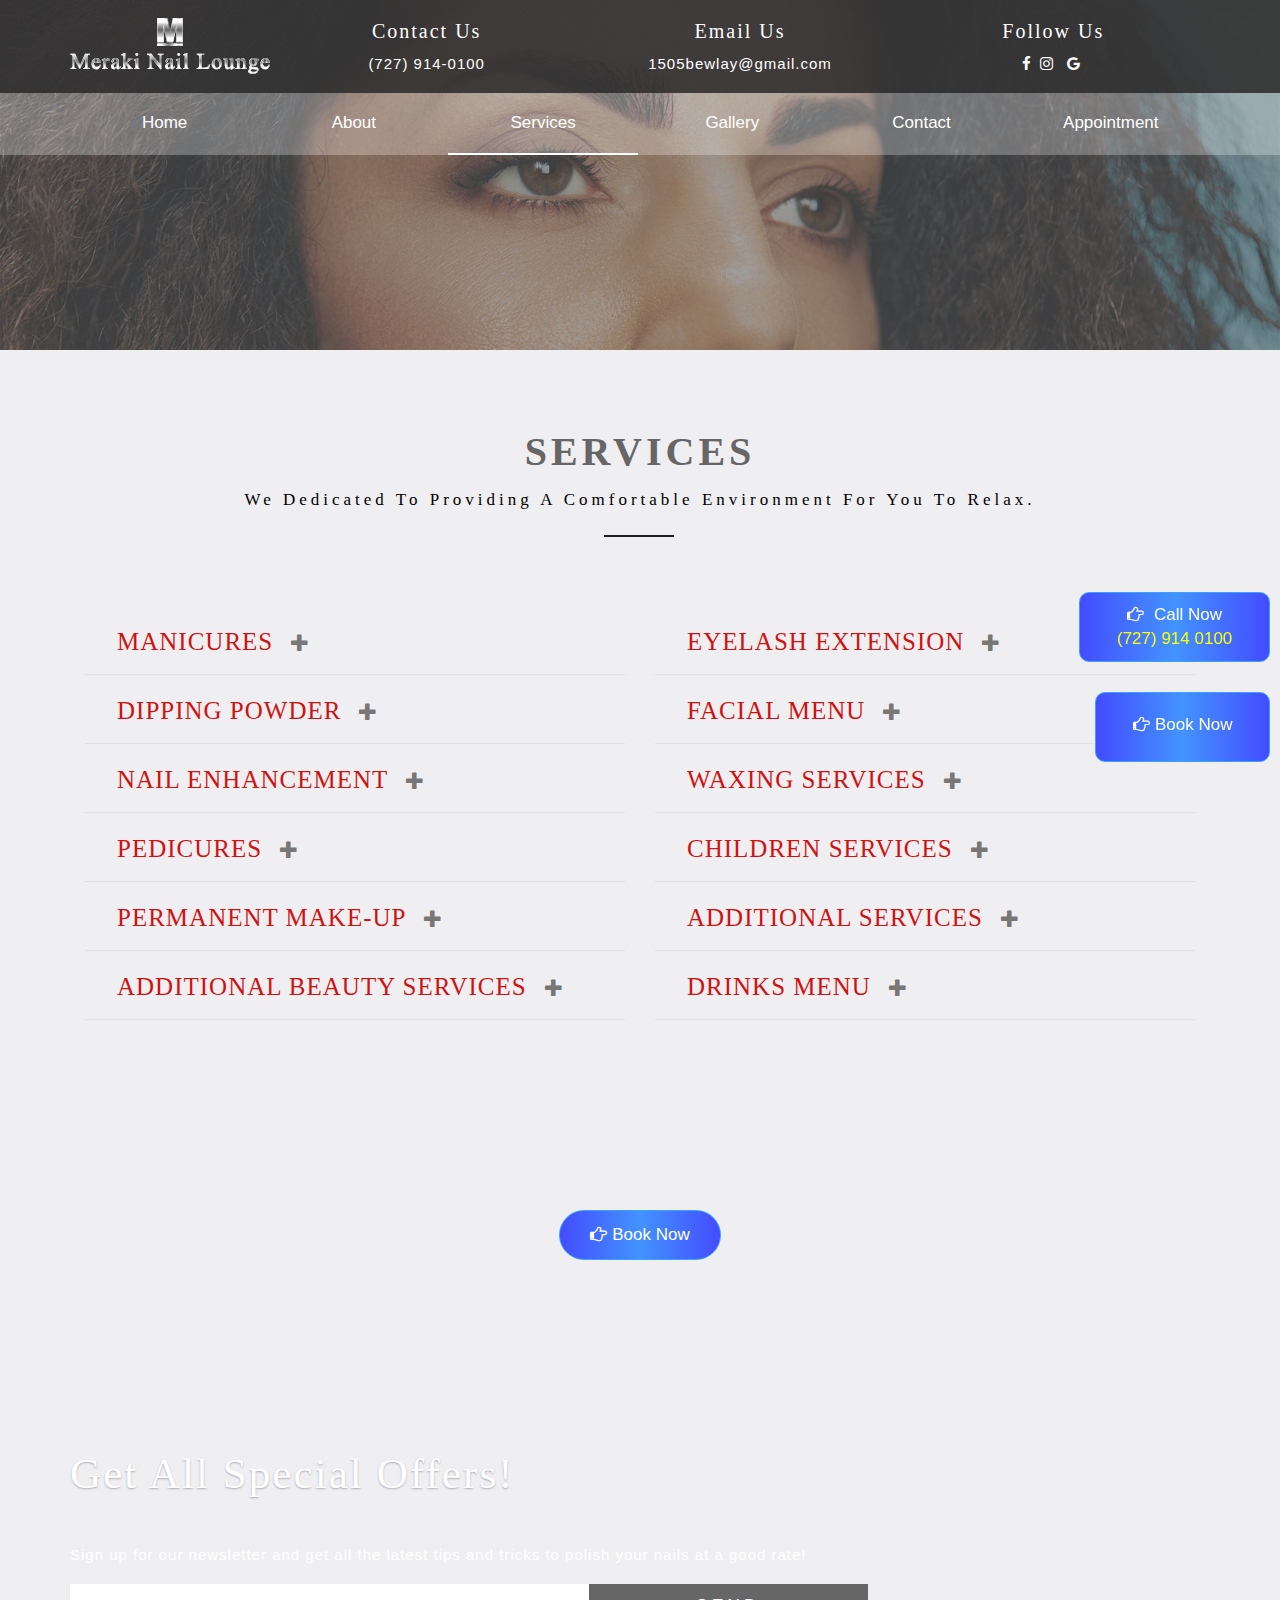
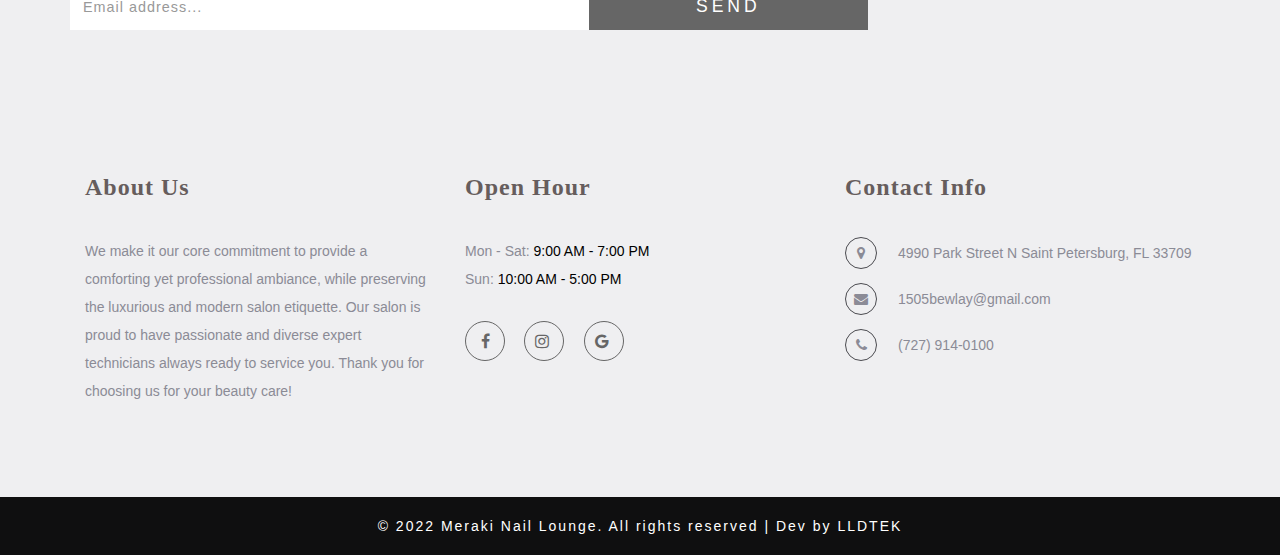
<file: services.html>
<!DOCTYPE html>
<html lang="en">
<head>
<title>Service | Meraki Nail Lounge in Saint Petersburg Florida 33709</title>
<meta name="author" content="Service | Meraki Nail Lounge in Saint Petersburg Florida 33709">
<!-- custom-theme -->
<meta name="viewport" content="width=device-width, initial-scale=1">
<meta http-equiv="Content-Type" content="text/html; charset=utf-8" />

<script type="application/x-javascript"> addEventListener("load", function() { setTimeout(hideURLbar, 0); }, false);
		function hideURLbar(){ window.scrollTo(0,1); } </script>
<!-- custom-theme css files -->
<link href="css/bootstrap.css" rel="stylesheet" type="text/css" media="all" />
<link href="css/style.css" rel="stylesheet" type="text/css" media="all" />
<!-- //custom-theme css files-->
<!-- font-awesome-icons -->
<link href="css/font-awesome.css" rel="stylesheet">
	<link href="css/hover.css" rel="stylesheet">
<link rel="icon" href="images/Meraki-nail-lounge-favicon.svg">
<!-- //font-awesome-icons -->

</head>
<body>

<!--Booking now button floating-->
<div class="row w-100">
	<div class="fab-container w-100 group-right-booking">
		<div class="button iconbutton">
			<a class="join-wthree hvr-wobble-horizontal btn-callnow" href="tel:+17279140100" target="_blank">
				<i class="fa fa-hand-o-right margin-right" aria-hidden="true"></i>
				<span style="font-size: 10px"></span>Call Now <br>
				<span style="color: yellow">(727) 914 0100</span>
			</a>
			<div style="display: block"></div>
			<a class="join-wthree hvr-wobble-horizontal btn-booknow" href="https://www.lldtek.com/salon/appt/NDE0Mzh8bWVyYWtpNDk5MHxGTF8wNzU2OHwwNmUyMzRlYWRiYmI2ZjM1ZGZmYzI3MDdlNjFiZDllMg==" target="_blank">
				<i class="fa fa-hand-o-right margin-right" aria-hidden="true"></i>Book Now
			
			</a>
		</div>
	</div>
</div>
<!--/main-header-->
<div class="baner" style="background-image: url(images/home/Meraki-nail-lounge-background-02.jpg);">
	
	<div class="header">
		<div class="w3-agile-logo">
			<div class="container">
				<div class=" head-wl">
					<div class="headder-w6">
						<!--<img src="images/fashion-nails-and-spa-logo.png" alt="Meraki Nail Lounge" class="pt-1">-->
						<a href="index.html"><img style="float: left" src="images/Meraki-nail-lounge-logo.png" alt="Meraki Nail Lounge" class="pt-1"></a>
						<div class="navbar-header">
							<button type="button" class="navbar-toggle collapsed" data-toggle="collapse"
									data-target="#navbar" aria-expanded="false" aria-controls="navbar">
								<span class="sr-only">Toggle navigation</span>
								<span class="icon-bar"></span>
								<span class="icon-bar"></span>
								<span class="icon-bar"></span>
							</button>
						</div>
					</div>
					
					<div class="w3-header-top-right-text d-none d-md-block">
						<h6 class="caption"> Contact Us</h6>
						<p>(727) 914-0100</p>
					</div>
					
					<div class="email-right d-none d-md-block">
						<h6 class="caption">Email Us</h6>
						<p><a href="mailto:mail@example.com" class="info"> 1505bewlay@gmail.com</a></p>
					
					</div>
					
					
					<div class="agileinfo-social-grids d-none d-md-block">
						<h6 class="caption">Follow Us</h6>
						<ul>
							<li><a href="https://www.facebook.com/merakinaillounge33709" target="_blank"><span
									class="fa fa-facebook"></span></a></li>
							<li><a href="https://www.instagram.com/meraki_nail_lounge" target="_blank"><span
									class="fa fa-instagram"></span></a></li>
							<li><a href="https://goo.gl/maps/WMDAnHRH7FmDNLhZ6" target="_blank"><span
									class="fa fa-google"></span></a></li>
						</ul>
					</div>
					
					<div class="clearfix"></div>
				</div>
			</div>
		
		</div>
		<div class="top-nav">
			<nav class="navbar navbar-default navbar-fixed-top">
				
				<!-- //header -->
				<div class="container">
					<!--<div class="navbar-header">-->
					<!--<button type="button" class="navbar-toggle collapsed" data-toggle="collapse"-->
					<!--data-target="#navbar" aria-expanded="false" aria-controls="navbar">-->
					<!--<span class="sr-only">Toggle navigation</span>-->
					<!--<span class="icon-bar"></span>-->
					<!--<span class="icon-bar"></span>-->
					<!--<span class="icon-bar"></span>-->
					<!--</button>-->
					<!--</div>-->
					
					<div id="navbar" class="navbar-collapse collapse" style="">
						<ul class="nav navbar-nav ">
							<li><a href="index.html">Home</a></li>
							<li><a href="about.html">About</a></li>
							<li class="active"><a href="services.html">Services</a></li>
							
							<li><a href="gallery.html">Gallery</a></li>
							<li><a href="contact.html">Contact</a></li>
							<li><a target="_blank" href="https://www.lldtek.com/salon/appt/NDE0Mzh8bWVyYWtpNDk5MHxGTF8wNzU2OHwwNmUyMzRlYWRiYmI2ZjM1ZGZmYzI3MDdlNjFiZDllMg==">Appointment</a></li>
						
						</ul>
					</div>
				
				</div>
				<div class="clearfix"></div>
			</nav>
		</div>
	</div>
</div>
 <!--/banner-section-->
 	<!-- about-top -->
	<!--<div class="agileits-about-top">-->
		<!--<div class="container">-->
		<!--<h3 class="heading-agileinfo">Services<span>We dedicated to providing a comfortable environment for you to relax.</span></h3>-->
			<!--<div class="agileinfo-top-grids">-->
				<!--<div class="col-sm-4 wthree-top-grid">-->
					<!--&lt;!&ndash;<img src="images/service/lyli-nails-2-image-01.jpg" class="img-responsive" alt="Meraki Nail Lounge" />&ndash;&gt;-->
					<!--<h4>Nails</h4>-->
					<!--<p>Be more beautiful and stylish with our manicure service. All of the staff are well-trained, careful and whole-hearted. Take the time from your busy schedule to help your hands and nails look their best.</p>-->
				<!--</div>-->
				<!--<div class="col-sm-4 wthree-top-grid">-->
					<!--&lt;!&ndash;<img src="images/service/lyli-nails-2-image-02.jpg" class="img-responsive" alt="Meraki Nail Lounge" />&ndash;&gt;-->
					<!--<h4>Enhancements</h4>-->
					<!--<p>There are plenty of reasons to get nail enhancements. Perhaps you are having a wedding, prom, or you feel your nails are brittle and need taking care. This time, you should come to our nail salon, and all you need to do is taking a seat in our comfortable armchair and let Meraki Nail Lounge's experts rescue you from all the nail troubles!</p>-->
				<!--</div>-->
				<!--<div class="col-sm-4 wthree-top-grid">-->
					<!--&lt;!&ndash;<img src="images/service/lyli-nails-2-image-03.jpg" class="img-responsive" alt="Meraki Nail Lounge" />&ndash;&gt;-->
					<!--<h4>Spa Pedicure</h4>-->
					<!--<p>Take a seat in one of our real touch massaging pedicure throne and soak those tired feet in basin of warm water with individual liner and pipeless jets.-->
					<!--</p>-->
				<!--</div>-->
				<!--<div class="clearfix"> </div>-->
			<!--</div>-->
		<!--</div>-->
	<!--</div>-->
	<!-- //about-top -->

<div class="donails">
	<div class="container">
		<h3 class="heading-agileinfo">Services<span>We dedicated to providing a comfortable environment for you to relax.</span></h3>

		<div class="col-md-6 donail_right">
			<div class="mwho-we-textmks services" style="padding-bottom: 0">
				<div class="who-right-mainsmkits">
					<div class="panel-group textmk_panel_group_faq" id="accordion" role="tablist" aria-multiselectable="true">
						<div class="panel panel-default">
							<div class="panel-heading" role="tab" id="headingOne">
								<h4 class="panel-title asd">
									<a class="pa_italic collapsed" role="button" data-toggle="collapse" data-parent="#accordion" href="#collapseOne" aria-expanded="false" aria-controls="collapseOne">

										MANICURES<span class="glyphicon glyphicon-plus" aria-hidden="true"></span><i class="glyphicon glyphicon-minus" aria-hidden="true"></i>
									</a>
								</h4>
							</div>
							<div id="collapseOne" class="panel-collapse collapse" role="tabpanel" aria-labelledby="headingOne" aria-expanded="false" style="">
								<div class="panel-body panel_text">
									<ul>
										<li>Regular - $20+</li>
                                        <li>Gel Color - $35+</li>
                                        <li>Gel French - $40+</li>
                                        <li>Gel Color Only - $20+</li>
                                        <li>Gel French Only - $25+</li>
									</ul>
								</div>
							</div>
						</div>
						<div class="panel panel-default">
							<div class="panel-heading" role="tab" id="headingTwo">
								<h4 class="panel-title asd">
									<a class="pa_italic collapsed" role="button" data-toggle="collapse" data-parent="#accordion" href="#collapseTwo" aria-expanded="false" aria-controls="collapseTwo">

										DIPPING POWDER<span class="glyphicon glyphicon-plus" aria-hidden="true"></span><i class="glyphicon glyphicon-minus" aria-hidden="true"></i>
									</a>
								</h4>
							</div>
							<div id="collapseTwo" class="panel-collapse collapse" role="tabpanel" aria-labelledby="headingTwo" aria-expanded="false" style="height: 0px;">
								<div class="panel-body panel_text">
									<ul>
										<li>Color - $45+</li>
                                        <li>French - $55+</li>
                                        <li>Ombre - $60+</li>
									</ul>
								</div>
							</div>
						</div>
						<div class="panel panel-default">
							<div class="panel-heading" role="tab" id="headingThree">
								<h4 class="panel-title asd">
									<a class="pa_italic collapsed" role="button" data-toggle="collapse" data-parent="#accordion" href="#collapseThree" aria-expanded="false" aria-controls="collapseThree">

										NAIL ENHANCEMENT<span class="glyphicon glyphicon-plus" aria-hidden="true"></span><i class="glyphicon glyphicon-minus" aria-hidden="true"></i>
									</a>
								</h4>
							</div>
							<div id="collapseThree" class="panel-collapse collapse" role="tabpanel" aria-labelledby="headingThree" aria-expanded="false" style="height: 0px;">
								<div class="panel-body panel_text">
									<ul>
										<li>Acrylic Full Set - $35+</li>
                                        <li>Acrylic Fill-In - $35+</li>
                                        <li>Pink & White Full Set - $60+</li>
                                        <li>Pink & White Full-In - $50+</li>
                                        <li>Liquid Gel Full Set - $55+</li>
                                        <li>Liquid Gel Fill-In - $55+</li>
                                        <li>Liquid Pink & White Full Set - $70+</li>
                                        <li>Liquid Pink & White Fill-In - $70+</li>
                                        <li>Powder Color Full Set - $50+</li>
                                        <li>Powder Color Fill-In - $50+</li>
                                        <li>Powder Ombre - $55+</li>
                                        <li>Custom Design - $75+</li>

									</ul>
								</div>
							</div>
						</div>
						<div class="panel panel-default">
							<div class="panel-heading" role="tab" id="headingFour">
								<h4 class="panel-title asd">
									<a class="pa_italic collapsed" role="button" data-toggle="collapse" data-parent="#accordion" href="#collapseFour" aria-expanded="false" aria-controls="collapseFour">

										PEDICURES<span class="glyphicon glyphicon-plus" aria-hidden="true"></span><i class="glyphicon glyphicon-minus" aria-hidden="true"></i>
									</a>
								</h4>
							</div>
							<div id="collapseFour" class="panel-collapse collapse" role="tabpanel" aria-labelledby="headingFour" aria-expanded="false" style="height: 0px;">
								<div class="panel-body panel_text">
									<ul>
										<li>Epoch Meraki Signature (Includes Hot Stones & Paraffin Wax) - $79+</li>
                                        <li>Luxurious Detox With Collagen (Includes Paraffin Wax) - $68+</li>
                                        <li>Aroma Therapy Treatment (Includes Hot Stones) - $55+</li>
                                        <li>Spa Ultimate Experience (Includes Callus Remover) - $45+</li>
                                        <li>Regular Pedicure - $35+</li>
									</ul>
								</div>
							</div>
						</div>
						<div class="panel panel-default">
							<div class="panel-heading" role="tab" id="headingFive">
								<h4 class="panel-title asd">
									<a class="pa_italic collapsed" role="button" data-toggle="collapse" data-parent="#accordion2" href="#collapseFive" aria-expanded="false" aria-controls="collapseFive">

										PERMANENT MAKE-UP<span class="glyphicon glyphicon-plus" aria-hidden="true"></span><i class="glyphicon glyphicon-minus" aria-hidden="true"></i>
									</a>
								</h4>
							</div>
							<div id="collapseFive" class="panel-collapse collapse" role="tabpanel" aria-labelledby="headingFive" aria-expanded="false" style="">
								<div class="panel-body panel_text">
									<ul>
										<li>Ombre's Eyebrows - $380+</li>
                                        <li>Ombre's Eyeliner - $400+</li>
                                        <li>Eyeliner Up Or Bottom - $250+</li>
                                        <li>Full Lips - $399+</li>
                                        <li>Ombre Lips - $479+</li>
                                        <li>Removal Tattoo Eyebrows - $200+</li>
									</ul>
								</div>
							</div>
						</div>
						<div class="panel panel-default">
							<div class="panel-heading" role="tab" id="headingSix">
								<h4 class="panel-title asd">
									<a class="pa_italic collapsed" role="button" data-toggle="collapse" data-parent="#accordion2" href="#collapseSix" aria-expanded="false" aria-controls="collapseSix">

										ADDITIONAL BEAUTY SERVICES<span class="glyphicon glyphicon-plus" aria-hidden="true"></span><i class="glyphicon glyphicon-minus" aria-hidden="true"></i>
									</a>
								</h4>
							</div>
							<div id="collapseSix" class="panel-collapse collapse" role="tabpanel" aria-labelledby="headingSix" aria-expanded="false" style="">
								<div class="panel-body panel_text">
									<ul>
										<li>Tint Eyebrows - $25+</li>
                                        <li>Tint Eyelash - $25+</li>
                                        <li>Ear Candling - $35+</li>
									</ul>
								</div>
							</div>
						</div>
					</div>
				</div>
			</div>
		</div>

		<div class="col-md-6 donail_left">
			<div class="mwho-we-textmks services" style="padding-bottom: 0">
				<div class="who-right-mainsmkits">
					<div class="panel-group textmk_panel_group_faq" id="accordion2" role="tablist" aria-multiselectable="true">

						
						<div class="panel panel-default">
							<div class="panel-heading" role="tab" id="headingSeven">
								<h4 class="panel-title asd">
									<a class="pa_italic collapsed" role="button" data-toggle="collapse" data-parent="#accordion2" href="#collapseSeven" aria-expanded="false" aria-controls="collapseSeven">

										EYELASH EXTENSION<span class="glyphicon glyphicon-plus" aria-hidden="true"></span><i class="glyphicon glyphicon-minus" aria-hidden="true"></i>
									</a>
								</h4>
							</div>
							<div id="collapseSeven" class="panel-collapse collapse" role="tabpanel" aria-labelledby="headingSeven" aria-expanded="false" style="">
								<div class="panel-body panel_text">
									<ul>
										<li>3D Individual - $50+</li>
                                        <li>Classic - $120+</li>
                                        <li>Hybrid  - $150+</li>
                                        <li>Volume - $180+</li>
									</ul>
								</div>
							</div>
						</div>
						<div class="panel panel-default">
                            <div class="panel-heading" role="tab" id="headingEight">
                                <h4 class="panel-title asd">
                                    <a class="pa_italic collapsed" role="button" data-toggle="collapse" data-parent="#accordion3" href="#collapseEight" aria-expanded="false" aria-controls="collapseEight">

                                        FACIAL MENU<span class="glyphicon glyphicon-plus" aria-hidden="true"></span><i class="glyphicon glyphicon-minus" aria-hidden="true"></i>
                                    </a>
                                </h4>
                            </div>
                            <div id="collapseEight" class="panel-collapse collapse" role="tabpanel" aria-labelledby="headingEight" aria-expanded="false" style="">
                                <div class="panel-body panel_text">
                                    <ul>
                                        <li>Regular Facial (40 Minutes) - $80+</li>
                                        <li>Radiance Facial (50 Minutes) - $89+</li>
                                        <li>Deep Cleanse Radiance (60 Minutes)  - $100+</li>
                                        <li>Gentleman's Facial (60 Minutes) - $99+</li>
                                        <li>Facial Add-On Extended Face, Neck & Scalp Massage (30 Minutes) - $40+</li>
                                    </ul>
                                </div>
                            </div>
                        </div>
                        <div class="panel panel-default">
                            <div class="panel-heading" role="tab" id="headingNine">
                                <h4 class="panel-title asd">
                                    <a class="pa_italic collapsed" role="button" data-toggle="collapse" data-parent="#accordion3" href="#collapseNine" aria-expanded="false" aria-controls="collapseNine">

                                        WAXING SERVICES<span class="glyphicon glyphicon-plus" aria-hidden="true"></span><i class="glyphicon glyphicon-minus" aria-hidden="true"></i>
                                    </a>
                                </h4>
                            </div>
                            <div id="collapseNine" class="panel-collapse collapse" role="tabpanel" aria-labelledby="headingNine" aria-expanded="false" style="">
                                <div class="panel-body panel_text">
                                    <ul>
                                        <li>Eyebrows - $12+</li>
                                        <li>Upper Lip - $8+</li>
                                        <li>Chin  - $10+</li>
                                        <li>Full Face - $35+</li>
                                        <li>Full Arms - $45+</li>
                                        <li>Half Arms - $30+</li>
                                        <li>Full Legs - $70+</li>
                                        <li>Half Legs - $40+</li>
                                        <li>Bikini Lines - $35+</li>
                                        <li>Brazilian - $65+</li>
                                    </ul>
                                </div>
                            </div>
                        </div>
                        <div class="panel panel-default">
                            <div class="panel-heading" role="tab" id="headingTen">
                                <h4 class="panel-title asd">
                                    <a class="pa_italic collapsed" role="button" data-toggle="collapse" data-parent="#accordion3" href="#collapseTen" aria-expanded="false" aria-controls="collapseTen">

                                        Children Services<span class="glyphicon glyphicon-plus" aria-hidden="true"></span><i class="glyphicon glyphicon-minus" aria-hidden="true"></i>
                                    </a>
                                </h4>
                            </div>
                            <div id="collapseTen" class="panel-collapse collapse" role="tabpanel" aria-labelledby="headingTen" aria-expanded="false" style="">
                                <div class="panel-body panel_text">
                                    <ul>
                                        <li>Manicure - $12+</li>
                                        <li>Pedicure - $20+</li>
                                        <li>Nails Color Change  - $8+</li>
                                        <li>Toes Color Change - $10+</li>
                                        <li>Nails French Change - $10+</li>
                                        <li>Toes French Change - $12+</li>
                                    </ul>
                                </div>
                            </div>
                        </div>
                        <div class="panel panel-default">
                            <div class="panel-heading" role="tab" id="headingEleven">
                                <h4 class="panel-title asd">
                                    <a class="pa_italic collapsed" role="button" data-toggle="collapse" data-parent="#accordion3" href="#collapseEleven" aria-expanded="false" aria-controls="collapseEleven">

                                        ADDITIONAL SERVICES<span class="glyphicon glyphicon-plus" aria-hidden="true"></span><i class="glyphicon glyphicon-minus" aria-hidden="true"></i>
                                    </a>
                                </h4>
                            </div>
                            <div id="collapseEleven" class="panel-collapse collapse" role="tabpanel" aria-labelledby="headingEleven" aria-expanded="false" style="">
                                <div class="panel-body panel_text">
                                    <ul>
                                        <li>Nail ART - $10+</li>
                                        <li>Nail Repair - $5+</li>
                                        <li>Different Color  - $10+</li>
                                        <li>Nails Color Change - $13+</li>
                                        <li>Toes Color Change - $18+</li>
                                        <li>Nails French Change - $18+</li>
                                        <li>Toes French Change - $23+</li>
                                        <li>Gel Or Dip Removal  - $10+</li>
                                        <li>Acrylic Removal - $15+</li>
                                        <li>Add Shape And Length - $10+</li>
                                    </ul>
                                </div>
                            </div>
                        </div>
                        <div class="panel panel-default">
                            <div class="panel-heading" role="tab" id="headingE">
                                <h4 class="panel-title asd">
                                    <a class="pa_italic collapsed" role="button" data-toggle="collapse" data-parent="#accordion3" href="#collapseE" aria-expanded="false" aria-controls="collapseE">

                                        DRINKS MENU<span class="glyphicon glyphicon-plus" aria-hidden="true"></span><i class="glyphicon glyphicon-minus" aria-hidden="true"></i>
                                    </a>
                                </h4>
                            </div>
                            <div id="collapseE" class="panel-collapse collapse" role="tabpanel" aria-labelledby="headingE" aria-expanded="false" style="">
                                <div class="panel-body panel_text">
                                    <ul>
                                        <li>Wine:<br>
                                            <div>Sweet Red<br>
                                                Blush<br>
                                                White<br>
                                                Cabenet
                                            </div>
                                        </li>
                                        <li>Beer:<br>
                                            <div>Bud Light<br>
                                            </div>
                                        </li>
                                        <li>Non-Alcoholic:<br>
                                            <div>Orange Juice<br>
                                                Cranberry Juice<br>
                                                Hot Green Tea<br>
                                                Hot Coffee<br>
                                                Kangen Water<br>
                                                Coca-cola (Diet Available)
                                            </div>
                                        </li>
                                        <li>Cocktails:<br>
                                            <div>Sunset<br>
                                                Blue Hawaiian<br>
                                                Margarita<br>
                                                Frozen Margarita<br>
                                                Strawberry Margarita<br>
                                                Pina Colada<br>
                                                Bahama Colada<br>
                                                Mimosa<br>
                                                Peach Bellini<br>
                                                Screwdriver<br>
                                                Pink Cosmo
                                            </div>
                                        </li>
                                    </ul>
                                </div>
                            </div>
                        </div>
					</div>
				</div>
				<div class="clearfix"></div>

			</div>
		</div>

		<div class="clearfix"></div>
		<div class="div-booking">
			<a target="_blank" class="join-wthree hvr-wobble-horizontalmt-0" href="https://www.lldtek.com/salon/appt/NDE0Mzh8bWVyYWtpNDk5MHxGTF8wNzU2OHwwNmUyMzRlYWRiYmI2ZjM1ZGZmYzI3MDdlNjFiZDllMg==" data-toggle="" data-target="">
				<i class="fa fa-hand-o-right margin-right" aria-hidden="true"></i>Book Now
			</a>
		</div>
	</div>
</div>



<!-- Subscribe -->
<div class="wthree-subscribef-w3ls" style="background-image: url(images/home/Meraki-nail-lounge-background-01.jpg); background-position: top">
	<div class="container">
		<h3 class="tittlef-agileits-w3layouts white-clrf color-white">Get All Special Offers!</h3>
		<p class="white-clrf color-white">Sign up for our newsletter and get all the latest tips and tricks to polish
			your nails at a good rate!</p>
		<div class="footer_w3layouts_gridf_right">

			<form>
				<input type="email" name="Email" placeholder="Email address..." required="">
				<!--<input type="submit" value="SEND">-->
				<a class="button-send" href="https://www.lldtek.com/salon/appt/NDE0Mzh8bWVyYWtpNDk5MHxGTF8wNzU2OHwwNmUyMzRlYWRiYmI2ZjM1ZGZmYzI3MDdlNjFiZDllMg==" target="_blank">SEND</a>
				<div class="clearfix"></div>
			</form>
		</div>
	</div>
</div>
<!--// Subscribe -->
	<!-- footer -->
<div class="footer_top_agileits">
	<div class="container">
		<div class="col-md-4 footer_grid">
			<h3>About Us</h3>
			<p>We make it our core commitment to provide a comforting yet professional ambiance, while preserving the
				luxurious and modern salon etiquette. Our salon is proud to have passionate and diverse expert
				technicians always ready to service you. Thank you for choosing us for your beauty care!
			</p>
		</div>
		<div class="col-md-4 footer_grid">
			<h3>Open Hour</h3>
			<p style="margin-bottom: 0">Mon - Sat: <span style="color: #000">9:00 AM - 7:00 PM </span></p>
            <p>Sun: <span style="color: #000">10:00 AM - 5:00 PM</span></p>

			<a href="https://www.facebook.com/merakinaillounge33709" target="_blank" class="social-button position-relative"><span class="fa fa-facebook span-social"></span></a>
			<a href="https://www.instagram.com/meraki_nail_lounge" target="_blank" class="social-button position-relative"><span class="fa fa-instagram span-social"></span></a>
			<a href="https://goo.gl/maps/WMDAnHRH7FmDNLhZ6" target="_blank" class="social-button position-relative"><span class="fa fa-google span-social"></span></a>
		</div>
		<div class="col-md-4 footer_grid">
			<h3>Contact Info</h3>
			<ul class="address">
				<li><i class="fa fa-map-marker" aria-hidden="true"></i>4990 Park Street N Saint Petersburg, FL 33709</li>
				<li><i class="fa fa-envelope" aria-hidden="true"></i><a href="mailto:info@example.com">1505bewlay@gmail.com</a>
				</li>
				<li><i class="fa fa-phone" aria-hidden="true"></i>(727) 914-0100</li>
			</ul>
		</div>
		<div class="clearfix"></div>

	</div>
</div>
<div class="footer_w3ls">
	<div class="container">
		<div class="footer_bottom1">
			<p>© 2022 Meraki Nail Lounge. All rights reserved | Dev by <a href="https://www.lldtek.com">LLDTEK</a></p>
		</div>
	</div>
	<!-- //footer -->
	<!-- bootstrap-modal-pop-up -->
	<div class="modal video-modal fade" id="myModal" tabindex="-1" role="dialog" aria-labelledby="myModal">
		<div class="modal-dialog" role="document">
			<div class="modal-content">
				<div class="modal-header">
					Pedicure
					<button type="button" class="close" data-dismiss="modal" aria-label="Close"><span
							aria-hidden="true">&times;</span></button>
				</div>
				<div class="modal-body">
					<!--<img src="images/lyli-nails-2-image-30.jpg" alt="Meraki Nail Lounge" class="img-responsive" />-->
					<p>Ut enim ad minima veniam, quis nostrum
						exercitationem ullam corporis suscipit laboriosam,
						nisi ut aliquid ex ea commodi consequatur? Quis autem
						vel eum iure reprehenderit qui in ea voluptate velit
						esse quam nihil molestiae consequatur, vel illum qui
						dolorem eum fugiat quo voluptas nulla pariatur.
						<i>" Quis autem vel eum iure reprehenderit qui in ea voluptate velit
							esse quam nihil molestiae consequatur.</i></p>
				</div>
			</div>
		</div>
	</div>
</div>
	<!-- //footer -->
<!-- js -->
<script type="text/javascript" src="js/jquery-2.1.4.min.js"></script>
<!-- for bootstrap working -->
	<script src="js/bootstrap.js"></script>
<!-- //for bootstrap working -->
<!-- //js -->
<!-- for smooth scrolling -->
	<script type="text/javascript" src="js/move-top.js"></script>
	<script type="text/javascript" src="js/easing.js"></script>
	<!-- here stars scrolling icon -->
	<script type="text/javascript">
		$(document).ready(function() {
			/*
				var defaults = {
				containerID: 'toTop', // fading element id
				containerHoverID: 'toTopHover', // fading element hover id
				scrollSpeed: 1200,
				easingType: 'linear'
				};
			*/

			$().UItoTop({ easingType: 'easeOutQuart' });

			});
	</script>
	<!-- //here ends scrolling icon -->
<!-- //for smooth scrolling -->

<!-- scrolling script -->
<script type="text/javascript">
	jQuery(document).ready(function($) {
		$(".scroll").click(function(event){
			event.preventDefault();
			$('html,body').animate({scrollTop:$(this.hash).offset().top},1000);
		});
	});
</script>
<!-- //scrolling script -->

</body>
</html>
</file>
<file: css/zoomslider.css>
.zs-enabled{position:relative}.zs-enabled .zs-slideshow,.zs-enabled .zs-slides,.zs-enabled .zs-slide{position:absolute;z-index:1;top:0;left:0;width:100%;height:100%;overflow:hidden}.zs-enabled .zs-slideshow .zs-slides .zs-slide{background:transparent none no-repeat 50% 50%;background-size:cover;position:absolute;visibility:hidden;opacity:0;-webkit-transform:scale(1.2, 1.2);-moz-transform:scale(1.2, 1.2);-ms-transform:scale(1.2, 1.2);-o-transform:scale(1.2, 1.2);transform:scale(1.2, 1.2)}.zs-enabled .zs-slideshow .zs-slides .zs-slide.active{visibility:visible;opacity:1}.zs-enabled .zs-slideshow .zs-bullets{position:absolute;z-index:4;bottom:20px;left:0;width:100%;text-align:center}.zs-enabled .zs-slideshow .zs-bullets .zs-bullet{display:inline-block;cursor:pointer;border:2px solid #EFC509;width:14px;height:14px;border-radius:8px;margin:10px;background-color:#000}.zs-enabled .zs-slideshow .zs-bullets .zs-bullet.active{background-color:#EFC509}.zs-enabled .zs-slideshow:after{content:" ";position:absolute;top:0;left:0;width:100%;height:100%;z-index:3;background:transparent none repeat 0 0}.zs-enabled.overlay-plain .zs-slideshow:after{background-image:url(plain.png)}.zs-enabled.overlay-dots .zs-slideshow:after{background:url(../images/dott.png)}
.properties-table {
			width: 100%;
			padding: 0;
			border-spacing:0;
			margin-top:2em;
			font-size:.85em;
			background-color: #eee;
		}
		.properties-table th, .properties-table td {
			text-align: left;
			padding: 10px;
		}
		.properties-table th {
			border-bottom: 1px solid #333;
			line-height: 2;
		}
		.zs-enabled .zs-slideshow .zs-bullets {
			position: absolute;
			z-index: 4;
			bottom: 3%;
			left: 7px;
			width: 100%;
			text-align: center;
		}
		.zs-enabled .zs-slideshow .zs-bullets .zs-bullet {
			display: inline-block;
			cursor: pointer;
			border: 2px solid #fff;
			width: 14px;
			height: 14px;
			margin: 5px;
			background: #fff;
			border-radius: 50%;
			-webkit-border-radius: 50%;
			-moz-border-radius: 50%;
			-o-border-radius: 50%;
		}
		.zs-enabled .zs-slideshow .zs-bullets .zs-bullet.active {
			background:#999999;
			border:2px solid #fff;
		}
      #demo-1 {
			position: relative; 
			width: 100%;
			min-height:780px;
			background-color: #999;
		}
		.demo-inner-content {
			position: relative;
			z-index: 2;
			
		}
		
	.banner-inner {
    background: url(../images/4.jpg) no-repeat 0px 0px;
    background-size: cover;
    -webkit-background-size: cover;
    -moz-background-size: cover;
    -o-background-size: cover;
    -ms-background-size: cover;
    min-height: 200px!important;
}
.banner-inner-dott {
    background: url(../images/dots.png)repeat 0px 0px;
    text-align: center;
        padding-bottom: 150px;
}
/*-- /responsive --*/
@media (max-width:1440px){
	#demo-1 {
		
	 min-height:680px;
	}
	
}
@media (max-width:1366px){
	#demo-1 {
		    min-height:650px;
	}
	
}
@media (max-width:1280px){
	#demo-1 {
		    min-height:600px;
	}
	.zs-enabled .zs-slideshow .zs-bullets .zs-bullet {
    display: inline-block;
    cursor: pointer;
    border: 3px solid #fff;
    width: 14px;
    height: 14px;
    margin: 5px;
	}
	.zs-enabled .zs-slideshow .zs-bullets .zs-bullet.active {
			background:#00acee;
			border:3px solid #fff;
		}
		.zs-enabled .zs-slideshow .zs-bullets {
    bottom: 3%;
    left: 0;
    }
}
@media (max-width:1024px){
	#demo-1 {
		    min-height:540px;
	}
	.zs-enabled .zs-slideshow .zs-bullets {
    bottom:23px;
     }
}
@media (max-width:991px){
	#demo-1 {
		min-height:500px;
	}
	.zs-enabled .zs-slideshow .zs-bullets {
		position: absolute;
		z-index: 4;			
		width: 100%;
		text-align: center;
	}
	#demo-1 {
    min-height: 500px;
    }
	
}
@media (max-width:800px){
	#demo-1 {
		min-height:460px;
	}

	.banner-inner {
		min-height: 163px!important;
	}
	.zs-enabled .zs-slideshow .zs-bullets {
		position: absolute;
		z-index: 4;
		width: 100%;
		text-align: center;
	}
}
@media (max-width:736px){
	
	#demo-1 {
    min-height: 500px;
    }
}
@media (max-width:640px){
	
	#demo-1 {
    min-height: 460px;
    }

}
@media (max-width:600px){
.zs-enabled .zs-slideshow .zs-bullets {
    position: absolute;
    z-index: 4;
    
    width: 100%;
    text-align: center;
}
}
@media (max-width:568px){
	#demo-1 {
      min-height:400x;
	}
	
}
@media (max-width:480px){
#demo-1 {
    min-height:400px;
    }
	
	.zs-enabled .zs-slideshow .zs-bullets {
		position: absolute;
		z-index: 4;
		
		width: 100%;
		text-align: center;
	}
}
@media (max-width:414px){
	
}
@media (max-width:384px){

	#demo-1 {
    min-height: 500px;
    }
}
@media (max-width:375px){
	.zs-enabled .zs-slideshow .zs-bullets {
		position: absolute;
		z-index: 4;
		width: 100%;
		text-align: center;
	}
}
@media (max-width:320px){


}
/*-- //responsive --*/
</file>
<file: css/style.css>
html, body {
    font-size: 100%;
    background: #efeff1;
    margin: 0;
    font-family: 'Open Sans', sans-serif;
}

p, ul li, ol li {
    margin: 0;
    font-size: 14px;
    line-height: 26px;
}

h1, h2, h3, h4, h5, h6 {
    margin: 0;
    font-family: 'PT Serif', serif;
}

ul, label {
    margin: 0;
    padding: 0;
}

body a:hover {
    text-decoration: none;
}

input[type="submit"], input[type="reset"], a {
    -webkit-transition: 0.5s ease-in;
    -moz-transition: 0.5s ease-in;
    -ms-transition: 0.5s ease-in;
    -o-transition: 0.5s ease-in;
    transition: 0.5s ease-in;
}

img {
    width: 100%;
}

a.join-wthree.btn-callnow{
    padding: 10px 20px;
    text-align: center;
    float: left;
}
.margin-top{
    margin-top: 20px !important;
}

/*button Book Now*/
.popup-button-booking a.join-wthree,
.group-right-booking a.join-wthree
{
    border-radius: 20px;
    height: 70px;
    margin: 20px auto;
}
.group-right-booking a.btn-callnow {
    margin-right: 10px;
}
.group-right-booking a.join-wthree {
    padding-left: 27px !important;
    padding-right: 27px !important;
}
a.join-wthree.btn-booknow,
.group-right-booking a.join-wthree.btn-booknow{
    padding: 20px 30px;
}



/*button floating on website*/
.fab-container.group-right-booking {
    position: fixed;
    bottom: 84px;
    right: auto;
    cursor: pointer;
    z-index: 999;
    margin: 0 4%;
    /*width: 213px;*/
}
.fab-container a.join-wthree{
    /*background: #e34359;*/
    background-image: linear-gradient(to right, #434cff, #4393ff, #434cff);
    border: 1px solid #37a3ff;
    border-radius: 10px;
}
.fab-container a.join-wthree:hover{
    background-image: linear-gradient(to right, #292dff, #292dff);
    border: 1px solid #37a3ff;
}

#popup-ads {
    /*margin: 20% 0;*/
}



/*--Banner stats here--*/
/*--header start here--*/
.nav > li > a {
    position: relative;
    display: block;
}

nav.navbar.navbar-default.navbar-fixed-top {
    position: absolute;
    border: none;
    background-color: rgba(255, 255, 255, 0.27);
}

.navbar-nav {
    float: none;
    margin: 0;
}

.navbar-nav > li {
    text-align: center;
    width: 16.6%;
}

div#navbar {
    padding: 0px;
}

ul.nav.navbar-nav li a {
    font-size: 17px;
    color: #fff;
    border-bottom: 2px solid rgba(0, 0, 0, 0);
    padding: 20px 0px;
    transition: 0.5s all;
    -webkit-transition: 0.5s all;
    -moz-transition: 0.5s all;
    -o-transition: 0.5s all;
    -ms-transition: 0.5s all;
}

ul.nav.navbar-nav li a:hover, .navbar-default .navbar-nav > li > a:focus {
    border-bottom: 2px solid #fff;
    color: #fff;
    transition: 0.5s all;
    -webkit-transition: 0.5s all;
    -moz-transition: 0.5s all;
    -o-transition: 0.5s all;
    -ms-transition: 0.5s all;
}

.navbar-default .navbar-nav > .active > a, .navbar-default .navbar-nav > .active > a:hover, .navbar-default .navbar-nav > .active > a:focus {
    background-color: rgba(231, 231, 231, 0);
    border-bottom: 2px solid #fff;
    color: #fff;
    transition: 0.5s all;
    -webkit-transition: 0.5s all;
    -moz-transition: 0.5s all;
    -o-transition: 0.5s all;
    -ms-transition: 0.5s all;
}

.navbar-fixed-top {
    top: 93px;
}

ul.dropdown-menu {
    top: 101%;
    background: rgba(21, 29, 37, 0.77);
    border: none;
    text-align: center;
}

.dropdown-menu > li > a {
    padding: 8px 0px ! important;
    color: #fff;
    font-weight: 300;
    letter-spacing: 2px;
}

.dropdown-menu > li > a:hover, .dropdown-menu > li > a:focus, .dropdown-menu > li > a.active {
    text-decoration: none;
    background: none;
}

.navbar-default .navbar-nav > .open > a, .navbar-default .navbar-nav > .open > a:hover, .navbar-default .navbar-nav > .open > a:focus {
    color: #fff;
    background-color: rgba(231, 231, 231, 0);
}

/*--end nav bar--*/
.w3-agile-logo {
    padding: 0.6em 0;
    background: rgba(52 51 51 / 90%)
}

.head-wl {
    text-align: center;
    display: -webkit-flex;
    display: flex;
    -webkit-justify-content: space-between;
    justify-content: space-between;
    margin: 0 auto;
}

.headder-w3, .w3-header-top-right-text, .email-right, .agileinfo-social-grids {
    -webkit-flex: 1; /* Safari 6.1+ */
    -ms-flex: 1; /* IE 10 */
    flex: 1;
}

.head-wl h1 a {
    text-transform: capitalize;
    color: #ffa466;
    font-size: 50px;
    display: block;
    letter-spacing: 5px;
}

h6.caption {
    font-size: 20px;
    letter-spacing: 2px;
    color: rgb(255, 255, 255);
    margin: 4px 0px 9px;
}

.email-right p a,
.w3-header-top-right-text p,
.agileinfo-social-grids ul li a {
    font-size: 15px;
    color: #fff;
    letter-spacing: 1px;
    font-weight: 500;
}

.email-right p a,
.agileinfo-social-grids ul li {
    display: inline-block;
}

.agileinfo-social-grids ul li a {
    text-align: center;
}

.agileinfo-social-grids ul li:nth-child(2),
.agileinfo-social-grids ul li:nth-child(3) {
    margin: 0px 4px;
}

.email-right p a:hover,
.agileinfo-social-grids ul li a :hover {
    color: #fff;
    transition: 0.5s all;
    -webkit-transition: 0.5s all;
    -moz-transition: 0.5s all;
    -o-transition: 0.5s all;
    -ms-transition: 0.5s all;
}

/*-- banner--*/
.navbar {
    margin-bottom: 0em;
}

.w3l-info {
    margin-top: 20em;
}

.w3l-info h4 {
    font-size: 63px;
    color: #ffffff;
    font-weight: 600;
}

.w3l-info p {
    font-size: 16px;
    letter-spacing: 1px;
    color: #e6e6e6;
    padding: 0px 19em;
    line-height: 2em;
    text-align: center;
    margin: 1.5em 0;
}

.w3layouts_more-buttn a {
    font-size: 14px;
    color: #fff;
    font-weight: 600;
    text-decoration: none;
    text-transform: uppercase;
    display: inline-block;
    letter-spacing: 2px;
    background: rgb(0, 0, 0);
    outline: none;
    padding: 10px 22px;
    border: 2px solid rgb(0, 0, 0);
}

.w3layouts_more-buttn a:hover {
    background: #fff;
    color: #000;
}

/*-- //banner --*/
/*--header end here--*/
.baner {
    /*background: url(../images/b3.jpg) no-repeat 0px 0px;*/
    background-size: cover;
    -webkit-background-size: cover;
    -o-background-size: cover;
    -ms-background-size: cover;
    -moz-background-size: cover;
    min-height: 350px;
}

/*-- banner-text--*/
.banner-text h2 {
    color: #fff;
    font-size: 50px;
    text-transform: uppercase;
    letter-spacing: 0px;
}

.banner-text {
    text-align: center;
    padding: 17em 0 0 0;
}

.banner-text h2 {
    color: #fff;
    text-transform: uppercase;
    font-weight: 400;
    font-size: 50px;
    letter-spacing: 2px;
}

.banner-text span {
    display: block;
    line-height: 1.8em;
    font-style: italic;
    font-weight: 400;
}

.baner-info {
    position: absolute;
    padding-top: 4em;
    margin: 0 auto;
    text-align: center;
    width: 100%;
    top: 0;
}

.baner-info h3 {
    text-align: center;
    font-size: 3.5em;
    color: #fff;
    font-weight: 600;
    letter-spacing: 4px;
}

.baner-info h3 span {
    color: #fbcd13;
}

.baner-info h4 {
    text-align: center;
    font-size: 1em;
    margin: 2em 0 2em 0;
    font-weight: 500;
    letter-spacing: 10px;
    color: #ffcc33;
    padding: 15px 0;
}

.w3-banner-head-info {
    position: relative;
}

.baner-info p {
    font-size: 1em;
    font-weight: 300;
    letter-spacing: 2px;
    color: #fff;
    width: 32%;
    margin: 0 auto;
}

span.simply-word {
    font-size: 18px;
    font-weight: 500;
    margin-left: 5px;
    text-transform: uppercase;
    color: #02a388;
}

.baner-info span img {
    margin: 1em auto 0;
    text-align: center;
}

.baner-w3l-agile-grids-bottom {
    margin: 0 auto;
    text-align: center;
    position: absolute;
    left: 12%;
    bottom: -62%;
    width: 80%;
}

.w3l-b-grid {
    float: left;
    width: 32%;
}

.w3l-b-one {
    /*background:url(../images/b1.jpg) no-repeat 0px 0px;*/
    min-height: 100px;
    background-size: cover;
    text-align: center;
    transition: .5s ease-in;
    -webkit-transition: .5s ease-in;
    -moz-transition: .5s ease-in;
    -o-transition: .5s ease-in;
    -ms-transition: .5s ease-in;
}

.w3l-b-grid .w3l-b-one:hover {
    min-height: 200px;
}

/*-- //banner-text--*/
/* About */
.about-3 {
    padding: 5em 0;
}

h3.center {
    text-align: center;
    font-weight: 700;
    font-size: 35px;
    text-transform: uppercase;
    margin-bottom: 30px;
    text-shadow: 0 2px 2px rgba(0, 0, 0, .6);
    letter-spacing: 2px;
}

h3.center:after {
    border-top: 2px solid #FF5722;
    display: block;
    width: 100px;
    content: "";
    margin: 10px auto 0;
}

.d-flex {
    display: -ms-flexbox;
    display: flex;
    display: -webkit-box;
    display: -moz-box;
    display: -ms-flexbox;
    display: -webkit-flex;
    -ms-flex-wrap: wrap;
    flex-wrap: wrap;
}

.about1, .about2 {
    flex: 1;
    -ms-flex: 1;
}

.about1 {
    /*padding-right: 46px;*/
}

.about1 h4 {
    font-size: 35px;
    text-transform: capitalize;
    margin-bottom: 20px;
    color: #0e51aa;
}

.about1 h5 {
    color: #ffa466;
    font-weight: 700;
    font-size: 20px;
    line-height: 1.8em;
    font-style: italic;
}

.about-3 p {
    font-size: 14px;
    color: #777;
    line-height: 1.8em;
    margin: 2em 0;
}

ul.about-list li {
    margin: 20px 0px;
    display: block;
}

ul.about-list li span.fa {
    font-size: 50px;
    height: 80px;
    width: 80px;
    vertical-align: top;
    color: #08f3d4;
}

.in-block {
    display: inline-block;
    width: calc(100% - 100px);
}

.in-block h5 {
    font-weight: 600;
    text-transform: capitalize;
    font-size: 22px;
    margin-bottom: 10px;
    letter-spacing: 1px;
    color: #191826;
}

.about2 {
    /*background: url(../images/b2.jpg) no-repeat;*/
    background-size: cover;
    background-position: center;
    /* background-attachment: fixed; */
}

a.join-wthree {
    color: #fff;
    display: inline-block;
    /*letter-spacing: 1px;*/
    font-size: 17px;
    /*background: #666666;*/
    padding: 12px 30px;
    border-radius: 25px;
    text-decoration: none;
    margin-top: 30px;
    -webkit-transition: .5s ease-in;
    -moz-transition: .5s ease-in;
    -o-transition: .5s ease-in;
    -ms-transition: .5s ease-in;
    transition: .5s ease-in;
    /*background: #e34359;*/
    background-image: linear-gradient(to right, #434cff, #4393ff, #434cff);
    border: 1px solid #37a3ff;
}

a.join-wthree:hover {
    /*background: #4d4d4d;*/
    -webkit-transition: .5s ease-in;
    -moz-transition: .5s ease-in;
    -o-transition: .5s ease-in;
    -ms-transition: .5s ease-in;
    transition: .5s ease-in;
    background-image: linear-gradient(to right, #292dff, #292dff);
    border: 1px solid #37a3ff;
}
/* //About */
.heading-agileinfo {
    font-weight: 600;
    letter-spacing: 4px;
    font-size: 40px;
    margin-bottom: 2.5em;
    text-align: center;
    color: #666666;
    text-transform: uppercase;
    position: relative;
    margin-top: 0;
}

.heading-agileinfo span {
    display: block;
    font-size: 17px !important;
    margin-top: 1em;
    letter-spacing: 4px;
    text-transform: capitalize;
    color: #000000;
    font-weight: 500;
}

.heading-agileinfo span:after {
    content: '';
    background: #212121;
    height: 2px;
    width: 70px;
    position: absolute;
    top: 132%;
    right: 47%;
}

.heading-agileinfo.color-white span:after {
    background: #fff;
}

span.nnn {
    color: #fff;
}

/*-- syllabus section --*/
.pa_italic i {
    right: -1em;
    font-size: 18px;
    color: #000;
}

.pa_italic span {
    display: none;
}

.collapsed span {
    display: inline-block;
    right: -1em;
    font-size: 18px;
}

.collapsed i {
    display: none;
}

.panel-heading {
    padding: 16px 31px;
}

.panel-title > a {
    color: #d11212;
    font-size: 25px;
    line-height: 1.2;
    text-transform: uppercase;
    text-decoration: none;
    letter-spacing: 1px;
}

.panel-default {
    border-color: rgba(0, 0, 0, 0);
    background: rgba(246, 246, 246, 0.01);
}

.panel-group .panel {
    margin-bottom: 0;
    border-radius: 0px;
}

.panel-body {
    padding: 2em;
    font-size: 14px;
    line-height: 2em;
    color: #555;
    border: 1px solid #fefefe;
    background: #fafafa;
}

a.pa_italic label {
    cursor: pointer;
    font-weight: 500;
}

a.pa_italic:focus {
    outline: none;
    text-decoration: none;
}

.panel-default > .panel-heading + .panel-collapse > .panel-body {
    border-top-color: transparent;
}

.panel-heading {
    border-radius: 0px !important;
}

.panel-body.panel_text h3 {
    color: #333;
    font-size: 23px;
    letter-spacing: 1px;
    margin-bottom: 11px;
}

.panel-body.panel_text p {
    font-size: 15px;
}

.panel-body.panel_text h6 {
    font-size: 17px;
    letter-spacing: 1px;
    text-decoration: underline;
    margin: 20px 0 12px;
    color: #333;
}

.panel-body.panel_text ul li {
    letter-spacing: 1px;
    font-size: 15px;
    list-style: inside;
    color: #424242;
}

/* video button */
a.mbutton-course2 {
    color: #ff3546;
    border: none;
    outline: none;
    margin-top: 20px;
    text-decoration: none;
    display: inline-block;
    font-size: 15px;
    letter-spacing: 1px;
    font-weight: 600;
    transition: 0.5s all;
    -webkit-transition: 0.5s all;
    -o-transition: 0.5s all;
    -moz-transition: 0.5s all;
    -ms-transition: 0.5s all;
}

a.mbutton-course2:hover {
    color: #ffa466;
    transition: 0.5s all;
    -webkit-transition: 0.5s all;
    -o-transition: 0.5s all;
    -moz-transition: 0.5s all;
    -ms-transition: 0.5s all;
}

a.mbutton-course2 i {
    margin-right: 8px;
}

/* //video button */
p.white-clrf {
    color: #2d2d2d;
    font-size: 15px;
    line-height: 1.8em;
    letter-spacing: 1px;
}

.wthree-subscribef-w3ls {
    /*background: url(../images/ban1.jpg) no-repeat 0px 0px;*/
    background-size: cover;
    -webkit-background-size: cover;
    -o-background-size: cover;
    -ms-background-size: cover;
    -moz-background-size: cover;
    background-attachment: fixed;
    padding: 5em 0;
}

.wthree-subscribef-w3ls h3.tittlef-agileits-w3layouts {
    text-align: left;
    font-size: 2.7em;
    text-shadow: 0 1px 2px rgba(0, 0, 0, 0.29);
    color: #ffa466;
    letter-spacing: 2px;
    text-transform: capitalize;
    margin-bottom: 1em;
}

.footer_w3layouts_gridf_right {
    width: 70%;
    margin-top: 1em;
}

.wthree-subscribef-w3ls input[type="email"] {
    outline: none;
    padding: 13px;
    background: #fff;
    font-size: 0.9em;
    color: #888;
    width: 65%;
    border: none;
    letter-spacing: 1px;
    float: left;
}

.wthree-subscribef-w3ls input[type="email"]::-webkit-input-placeholder {
    color: #999 !important;
}

.wthree-subscribef-w3ls input[type="submit"] {
    outline: none;
    padding: 10.5px 0;
    background: #ffa466;
    font-size: 1.1em;
    font-weight: 400;
    color: #fff;
    border: none;
    text-transform: capitalize;
    letter-spacing: 4px;
    width: 35%;
    float: left;
}

.wthree-subscribef-w3ls input[type="submit"]:hover {
    background: #ee4f4f;
}

/*-- wthree-mid --*/
.wthree-mid {
    background: url(../images/b1.jpg) no-repeat 0px 0px;
    background-size: cover;
    padding: 5em 0;
    text-align: left;
    background-attachment: fixed;
}

.wthree-mid h3 {
    font-size: 34px;
    color: #fff;
    text-transform: uppercase;
    letter-spacing: 2px;
    font-weight: 600;
}

.wthree-mid p {
    color: #ffffff;
    text-align: left;
    line-height: 28px;
    width: 63%;
    margin: 30px 0 0;
    font-size: 17px;
    padding: 20px 0;
    border-top: 1px solid #8d8d8d;
}

/*-- //wthree-mid --*/
/*-- pricing --*/
.wthree-pricing h3.agileits-title, .wthree-pricing h3.agileits-title span {
    color: #fff;
}

.wthree-pricing {
    /*background: url(../images/ban2.jpg) no-repeat 0px 0px;*/
    background-size: cover;
    -webkit-background-size: cover;
    -o-background-size: cover;
    -ms-background-size: cover;
    -moz-background-size: cover;
    background-attachment: fixed;
    padding: 5em 0;
}

.pricing-grids-info {
    text-align: center;
}

.pricing-grid {
    float: left;
    width: 31%;
}

.pricing-grid.grid-two {
    margin: 0 2em;
}

.pricing-grid.grid-three {
    margin: 0 2em 0 0;
}

.pricing-grid h3 {
    font-size: 1.6em;
    font-weight: 400;
    color: #000;
    text-transform: capitalize;
    text-align: center;
}

.pricing-grid h4 {
    font-size: 2.3em;
    font-weight: 500;
    color: #ffa466;
    position: relative;
    margin-top: 1em;
    text-align: center;
}

.pricing-grid h4 span.sup {
    vertical-align: text-top;
    font-size: 0.5em;
}

.pricing-grid {
    float: left;
    width: 22.8%;
    background: #fff;
    padding: 1em 1em 2em;
    margin: 0 15px; /*H edit*/
}

.pricing-col { /*H edit*/
    background: #fff;
    padding: 1em 1em 2em;
}

/*H edit*/
.pricing-col h4 {
    font-size: 2.3em;
    font-weight: 500;
    color: #4d4d4d;
    position: relative;
    margin-top: 20px;
    text-align: center;
}

.w3ls-top {
    position: relative;
    color: #000;
    margin: 0 auto;
    font-size: 1.2em;
    text-align: left;
    text-transform: uppercase;
    padding: 1em 0em;
    border-radius: 5px 5px 0;
    border-bottom: 2px solid #dedede;
}

.w3ls-bottom {
    padding: 0;
}

.w3ls-bottom ul li {
    font-size: 15px;
    color: #777;
    margin-top: 1em;
    letter-spacing: 1px;
    padding-top: 1em;
    line-height: 1.8em;
    display: block;
}

.more a {
    display: inline-block;
    font-size: 1em;
    color: #fff;
    /*background: #666666;*/
    padding: .5em 3em;
    margin-top: 1.2em;
    border-radius: 4px;
    -webkit-transition: .5s all;
    -moz-transition: .5s all;
    transition: .5s all;
    background-image: linear-gradient(to right, #434cff, #4393ff, #434cff);
    border: 1px solid #37a3ff;
}

.more a:hover {
    /*opacity: .7;*/
    /*background: #4d4d4d;*/
    background-image: linear-gradient(to right, #292dff, #292dff);
    border: 1px solid #37a3ff;
}

/*-- //pricing --*/
.mwho-we-textmks {
    /*padding: 1em 0 5em 10em;*/
}

.donails {
    padding: 5em 0 5em 0;
}

.donail_left {
    /*background: url(../images/1.jpg) no-repeat;*/
    background-size: cover;
    background-position: center;
    min-height: 570px;
}

/*-- clients--*/
.clients {
    padding: 5em 0;
}

.clients label.line {
    background: #000;
}

.clients h4 {
    font-size: 16px;
    text-transform: uppercase;
    letter-spacing: 2px;
    color: #000;
    margin-bottom: 35px;
}

.flex-active-slide p {
    line-height: 30px;
    text-align: center;
    color: #777;
    font-style: italic;
    width: 70%;
    margin: 30px auto;
    letter-spacing: 2px;
    font-size: 15px;
}

.client h5 {
    font-size: 25px;
    color: #666666;
    text-align: center;
}

/*-- //clients--*/

.panel-default > .panel-heading {
    color: #333;
    background-color: rgba(245, 245, 245, 0);
    border-color: rgba(221, 221, 221, 0);
}

/*-- footer --*/

.footer_top_agileits {
    background: #efeff1;
    padding: 4em 0;
}

.footer_bottom1 a {
    display: inline-block;
}

.footer_w3ls {
    background: #0f0f10;
    text-align: center;
    padding: 1em 0;
}

ul.tag2:last-child {
    margin: 0;
}

.footer_bottom_grid:nth-child(2) {
    float: right;
    text-align: right;
}

.footer_bottom {
    padding: 2em 0;
}

.index-copy-right {
    background: transparent;
}

.footer_bottom h6 {
    color: #ffffff;
    font-size: 1.4em;
    letter-spacing: 1px;
    margin-bottom: 1em;
    text-transform: uppercase;
    font-weight: 700;
}

.footer_bottom1 p {
    color: #fff;
    font-size: 14px;
    letter-spacing: 2px;
    margin-top: 0em;
}

.footer_bottom1 p a {
    color: #fff;
    transition: .5s ease-in;
    -webkit-transition: .5s ease-in;
    -moz-transition: .5s ease-in;
    -o-transition: .5s ease-in;
    -ms-transition: .5s ease-in;
}

.footer_bottom1 p a:hover {
    color: #fff;
    transition: .5s ease-in;
    -webkit-transition: .5s ease-in;
    -moz-transition: .5s ease-in;
    -o-transition: .5s ease-in;
    -ms-transition: .5s ease-in;
}

.social ul {
    padding: 0;
    margin: 0;
}

.social ul li {
    display: inline-block;
}

.social ul li a {
    color: #333;
    text-align: center;
}

.social ul li a i.fa.fa-facebook {
    height: 32px;
    width: 32px;
    line-height: 32px;
    background: #FFFFFF;
    color: #3b5998;
    transition: 0.5s all;
    -webkit-transition: 0.5s all;
    -moz-transition: 0.5s all;
    -o-transition: 0.5s all;
    -ms-transition: 0.5s all;
}

.social ul li a i.fa.fa-facebook:hover {
    height: 32px;
    width: 32px;
    line-height: 32px;
    background: #3b5998;
    color: #FFFFFF;
}

.social ul li a i.fa.fa-twitter {
    height: 32px;
    width: 32px;
    line-height: 32px;
    background: #FFFFFF;
    color: #1da1f2;
    transition: 0.5s all;
    -webkit-transition: 0.5s all;
    -moz-transition: 0.5s all;
    -o-transition: 0.5s all;
    -ms-transition: 0.5s all;
}

.social ul li a i.fa.fa-twitter:hover {
    height: 32px;
    width: 32px;
    line-height: 32px;
    background: #1da1f2;
    color: #FFFFFF;
}

.social ul li a i.fa.fa-rss {
    height: 32px;
    width: 32px;
    line-height: 32px;
    background: #FFFFFF;
    color: #f26522;
    transition: 0.5s all;
    -webkit-transition: 0.5s all;
    -moz-transition: 0.5s all;
    -o-transition: 0.5s all;
    -ms-transition: 0.5s all;
}

.social ul li a i.fa.fa-rss:hover {
    height: 32px;
    width: 32px;
    line-height: 32px;
    background: #f26522;
    color: #FFFFFF;
}

.footer_bottom1 label {
    color: #ffa466;
    display: block;
    font-size: 0.3em;
    letter-spacing: 3px;
}

.footer_bottom1 h2 {
    font-size: 2.2em;
    text-transform: uppercase;
    text-shadow: 0 1px 2px rgba(0, 0, 0, 0.29);
    color: #fff;
    font-weight: 700;
}

.footer_grid h3, .footer_grid_left h3 {
    font-size: 1.5em;
    color: #665d5d;
    position: relative;
    margin-bottom: 1.5em;
    font-weight: 600;
    letter-spacing: 1px;
}

.footer_grid_left h3 {
    margin: 0;
}

.footer_grid p {
    color: #8b8b96;
    line-height: 2em;
    margin-bottom: 2em;
}

.footer_grid_list li,
.address li {
    display: block;
    margin-bottom: 1em;
}

.footer_grid_list li i {
    color: #ffa466;
    padding-right: 1em;
}

.footer_grid_list li a {
    color: #8b8b96;
    text-decoration: none;
    line-height: 1.5em;
    letter-spacing: 1px;
    font-size: 0.9em;
}

.footer_grid_list li a:hover {
    color: #fff;
}

.footer_grid_list li:last-child,
.address li:last-child {
    margin-bottom: 0;
}

.address li {
    color: #8b8b96;
}

.address li i {
    margin-right: 1.5em;
    width: 32px;
    height: 32px;
    text-align: center;
    line-height: 30px;
    border: 1px solid #4b4b50;
    border-radius: 100%;
}

.address li span {
    display: block;
    margin-left: 4em;
    letter-spacing: 1px;
    font-size: 0.9em;
}

.address li a {
    color: #8b8b96;
    text-decoration: none;
}

.address li a:hover {
    color: #000;
    text-decoration: none;
}

ul.social-icons3.two li a {
    text-align: center;
}

/*-- //footer --*/
/*-- icons --*/
.codes a {
    color: #999;
}

.icon-box {
    padding: 8px 15px;
    background: rgba(149, 149, 149, 0.18);
    margin: 1em 0 1em 0;
    border: 5px solid #ffffff;
    text-align: left;
    -moz-box-sizing: border-box;
    -webkit-box-sizing: border-box;
    box-sizing: border-box;
    font-size: 13px;
    transition: 0.5s all;
    -webkit-transition: 0.5s all;
    -o-transition: 0.5s all;
    -ms-transition: 0.5s all;
    -moz-transition: 0.5s all;
    cursor: pointer;
}

.icon-box:hover {
    background: #000;
    transition: 0.5s all;
    -webkit-transition: 0.5s all;
    -o-transition: 0.5s all;
    -ms-transition: 0.5s all;
    -moz-transition: 0.5s all;
}

.icon-box:hover i.fa {
    color: #fff !important;
}

.icon-box:hover a.agile-icon {
    color: #fff !important;
}

.codes .bs-glyphicons li {
    float: left;
    width: 12.5%;
    height: 115px;
    padding: 10px;
    line-height: 1.4;
    text-align: center;
    font-size: 12px;
    list-style-type: none;
}

.codes .bs-glyphicons .glyphicon {
    margin-top: 5px;
    margin-bottom: 10px;
    font-size: 24px;
}

.codes .glyphicon {
    position: relative;
    top: 1px;
    display: inline-block;
    font-family: 'Glyphicons Halflings';
    font-style: normal;
    font-weight: 400;
    line-height: 1;
    -webkit-font-smoothing: antialiased;
    -moz-osx-font-smoothing: grayscale;
    color: #777;
}

.codes .bs-glyphicons .glyphicon-class {
    display: block;
    text-align: center;
    word-wrap: break-word;
}

h3.icon-subheading {
    font-size: 28px;
    color: #ffa466 !important;
    margin: 30px 0 15px;
    font-weight: 700;
    letter-spacing: 2px;
}

h3.agileits-icons-title {
    text-align: center;
    font-size: 33px;
    color: #222222;
    font-weight: 700;
    letter-spacing: 2px;
}

.icons a {
    color: #999;
}

.icon-box i {
    margin-right: 10px !important;
    font-size: 20px !important;
    color: #282a2b !important;
}

.bs-glyphicons li {
    float: left;
    width: 18%;
    height: 115px;
    padding: 10px;
    line-height: 1.4;
    text-align: center;
    font-size: 12px;
    list-style-type: none;
    background: rgba(149, 149, 149, 0.18);
    margin: 1%;
}

.bs-glyphicons .glyphicon {
    margin-top: 5px;
    margin-bottom: 10px;
    font-size: 24px;
    color: #282a2b;
}

.glyphicon {
    position: relative;
    top: 1px;
    display: inline-block;
    font-family: 'Glyphicons Halflings';
    font-style: normal;
    font-weight: 400;
    line-height: 1;
    -webkit-font-smoothing: antialiased;
    -moz-osx-font-smoothing: grayscale;
    color: #777;
}

.bs-glyphicons .glyphicon-class {
    display: block;
    text-align: center;
    word-wrap: break-word;
    color: #777;
}

@media (max-width: 991px) {
    h3.agileits-icons-title {
        font-size: 28px;
    }

    h3.icon-subheading {
        font-size: 22px;
    }
}

@media (max-width: 768px) {
    h3.agileits-icons-title {
        font-size: 18px;
    }

    h3.icon-subheading {
        font-size: 18px;
    }

    .row {
        margin-right: 0;
        margin-left: 0;
    }

    .icon-box {
        margin: 0;
    }

    /*H edit*/
    .pricing-col {
        margin: 30px 0;
    }


    /*H edit*/
    .pricing-col {
        margin: 30px 0;
    }

    #popup-ads {
        top: 20%;
        bottom: auto;
    }
    .d-none {
        display: none;
    }

    #toTop {
        display: none;
    }


}

@media (max-width: 767px) {
    h3.agileits-icons-title {
        font-size: 18px;
    }

    h3.icon-subheading {
        font-size: 18px;
    }

    .row {
        margin-right: 0;
        margin-left: 0;
    }

    .icon-box {
        margin: 0;
    }

    /*H edit*/
    .pricing-col {
        margin: 30px 0;
    }
}

@media (max-width: 640px) {
    .icon-box {
        float: left;
        width: 50%;
    }
}

@media (max-width: 480px) {
    .bs-glyphicons li {
        width: 31%;
    }
}

@media (max-width: 414px) {
    h3.agileits-icons-title {
        font-size: 23px;
    }

    h3.icon-subheading {
        font-size: 22px;
    }

    .bs-glyphicons li {
        width: 31.33%;
    }
}

@media (max-width: 384px) {
    .icon-box {
        float: none;
        width: 100%;
    }
}

/*-- //icons --*/
.w3_wthree_agileits_icons.main-grid-border {
    padding: 5em 0;
}

/*--Typography--*/
.well {
    font-weight: 300;
    font-size: 14px;
}

.list-group-item {
    font-weight: 300;
    font-size: 14px;
}

li.list-group-item1 {
    font-size: 14px;
    font-weight: 300;
}

.typo p {
    font-size: 14px;
    font-weight: 300;
}

.show-grid [class^=col-] {
    background: #fff;
    text-align: center;
    margin-bottom: 10px;
    line-height: 2em;
    border: 10px solid #f0f0f0;
}

.show-grid [class*="col-"]:hover {
    background: #e0e0e0;
}

.grid_3 {
    margin-bottom: 2em;
}

.xs h3, h3.m_1 {
    color: #000;
    font-size: 1.7em;
    font-weight: 300;
    margin-bottom: 1em;
}

.grid_3 p {
    color: #999;
    font-size: 0.85em;
    margin-bottom: 1em;
    font-weight: 300;
}

.grid_4 {
    background: none;
    margin-top: 50px;
}

.label {
    font-weight: 300 !important;
    border-radius: 4px;
}

.grid_5 {
    background: none;
    padding: 2em 0;
}

.grid_5 h3, .grid_5 h2, .grid_5 h1, .grid_5 h4, .grid_5 h5, h3.hdg, h3.bars {
    margin-bottom: 1em;
    color: #ffa466;
    font-weight: 700;
    font-size: 30px;
    letter-spacing: 2px;
}

.table > thead > tr > th, .table > tbody > tr > th, .table > tfoot > tr > th, .table > thead > tr > td, .table > tbody > tr > td, .table > tfoot > tr > td {
    border-top: none !important;
}

.tab-content > .active {
    display: block;
    visibility: visible;
}

.pagination > .active > a, .pagination > .active > span, .pagination > .active > a:hover, .pagination > .active > span:hover, .pagination > .active > a:focus, .pagination > .active > span:focus {
    z-index: 0;
}

.badge-primary {
    background-color: #03a9f4;
}

.badge-success {
    background-color: #fb5710;
}

.badge-warning {
    background-color: #ffc107;
}

.badge-danger {
    background-color: #e51c23;
}

.grid_3 p {
    line-height: 2em;
    color: #888;
    font-size: 0.9em;
    margin-bottom: 1em;
    font-weight: 300;
}

.bs-docs-example {
    margin: 1em 0;
}

section#tables p {
    margin-top: 1em;
}

.tab-container .tab-content {
    border-radius: 0 2px 2px 2px;
    border: 1px solid #e0e0e0;
    padding: 16px;
    background-color: #ffffff;
}

.table td, .table > tbody > tr > td, .table > tbody > tr > th, .table > tfoot > tr > td, .table > tfoot > tr > th, .table > thead > tr > td, .table > thead > tr > th {
    padding: 15px !important;
}

.table > thead > tr > th, .table > tbody > tr > th, .table > tfoot > tr > th, .table > thead > tr > td, .table > tbody > tr > td, .table > tfoot > tr > td {
    font-size: 0.9em;
    color: #999;
    border-top: none !important;
}

.tab-content > .active {
    display: block;
    visibility: visible;
}

.label {
    font-weight: 300 !important;
}

.label {
    padding: 4px 6px;
    border: none;
    text-shadow: none;
}

.alert {
    font-size: 0.85em;
}

h1.t-button, h2.t-button, h3.t-button, h4.t-button, h5.t-button {
    line-height: 2em;
    margin-top: 0.5em;
    margin-bottom: 0.5em;
}

li.list-group-item1 {
    line-height: 2.5em;
}

.input-group {
    margin-bottom: 20px;
}

.in-gp-tl {
    padding: 0;
}

.in-gp-tb {
    padding-right: 0;
}

.list-group {
    margin-bottom: 48px;
}

ol {
    margin-bottom: 44px;
}

h2.typoh2 {
    margin: 0 0 10px;
}

@media (max-width: 768px) {
    .grid_5 {
        padding: 0 0 1em;
    }

    .grid_3 {
        margin-bottom: 0em;
    }
}

@media (max-width: 640px) {
    h1, .h1, h2, .h2, h3, .h3 {
        margin-top: 0px;
        margin-bottom: 0px;
    }

    .grid_5 h3, .grid_5 h2, .grid_5 h1, .grid_5 h4, .grid_5 h5, h3.hdg, h3.bars {
        margin-bottom: .5em;
    }

    .progress {
        height: 10px;
        margin-bottom: 10px;
    }

    ol.breadcrumb li, .grid_3 p, ul.list-group li, li.list-group-item1 {
        font-size: 14px;
    }

    .breadcrumb {
        margin-bottom: 25px;
    }

    .well {
        font-size: 14px;
        margin-bottom: 10px;
    }

    h2.typoh2 {
        font-size: 1.5em;
    }

    .label {
        font-size: 60%;
    }

    .in-gp-tl {
        padding: 0 1em;
    }

    .in-gp-tb {
        padding-right: 1em;
    }
}

@media (max-width: 480px) {
    .grid_5 h3, .grid_5 h2, .grid_5 h1, .grid_5 h4, .grid_5 h5, h3.hdg, h3.bars {
        font-size: 1.2em;
    }

    .table h1 {
        font-size: 26px;
    }

    .table h2 {
        font-size: 23px;
    }

    .table h3 {
        font-size: 20px;
    }

    .label {
        font-size: 53%;
    }

    .alert, p {
        font-size: 14px;
    }

    .pagination {
        margin: 20px 0 0px;
    }

    .grid_3.grid_4.w3layouts {
        margin-top: 25px;
    }
}

@media (max-width: 320px) {
    .grid_4 {
        margin-top: 18px;
    }

    h3.title {
        font-size: 1.6em;
    }

    .alert {
        padding: 10px;
        margin-bottom: 10px;
    }

    ul.pagination li a {
        font-size: 14px;
        padding: 5px 11px;
    }

    .list-group {
        margin-bottom: 10px;
    }

    .well {
        padding: 10px;
    }

    .nav > li > a {
        font-size: 14px;
    }

    table.table.table-striped, .table-bordered, .bs-docs-example {
        display: none;
    }
}

/*-- //typography --*/
.typo {
    padding: 5em 0;
}

/*--contact--*/

.contact-text {
    /*background: url(../images/banner5.jpg) no-repeat 0px 0px;*/
    min-height: 450px;
    background-size: cover;
    -webkit-background-size: cover;
    -moz-background-size: cover;
    -o-background-size: cover;
    -ms-background-size: cover;
    text-align: center;
}

.contact-top {
    padding: 6em 0;
}

.con-text {
    padding-top: 8em;
}

.con-text p,
.con-text p a {
    color: #fff;
    font-size: 3em;
    font-weight: 300;
    margin-bottom: 0.5em;
}

.con-text p a {
    color: #f5f9fb;
    font-size: 0.4em;
    letter-spacing: 2px;
}

.con-text p {
    line-height: 0.9em;
}

.con-text i {
    font-size: 0.9em;
}

.con-text h6 {
    color: #fff;
    font-size: 1.2em;
    font-weight: 300;
    line-height: 1em;
    letter-spacing: 3px;
    margin-top: 1.5em;
}

.contact-form {
    position: relative;
    margin-top: 3em;
}

.left_form {
    float: left;
    width: 48%;
}

.right_form {
    float: left;
    width: 48%;
    margin-left: 3.8%;
}

.contact-form div {
    padding: 5px 0;
}

.contact-form span label {
    display: block;
    font-size: 0.9em;
    color: #555;
    padding-bottom: 5px;
    font-weight: 600;
    margin: 0.5em 0;
    letter-spacing: 1px;
}

.contact-form input[type="text"],
.contact-form textarea {
    padding: 16px 15px;
    display: block;
    width: 100%;
    background: none;
    border: none;
    outline: none;
    color: #464646;
    font-size: 1em;
    box-shadow: inset 0px 0px 3px #999;
    -webkit-box-shadow: inset 0px 0px 3px #999;
    -moz-box-shadow: inset 0px 0px 3px #999;
    -o-box-shadow: inset 0px 0px 3px #999;
    -webkit-appearance: none;
    font-family: 'Source Sans Pro', sans-serif;
}

.contact-form textarea {
    resize: none;
    height: 197px;
}

.myButton {
    background: #666666;
    color: #fff;
    font-size: 1em;
    padding: 17px 0;
    border: none;
    text-decoration: none;
    outline: 0;
    -webkit-transition: all 0.5s ease-in-out;
    -moz-transition: all 0.5s ease-in-out;
    -ms-transition: all 300ms ease-out;
    -o-transition: all 0.5s ease-in-out;
    transition: all 0.5s ease-in-out;
    display: inline-block;
    cursor: pointer;
    text-transform: uppercase;
    -webkit-appearance: none;
    float: right;
    text-transform: uppercase;
    font-weight: 600;
    width: 100%;
}

.myButton:hover {
    background: #212121;
}

.company_address {
    float: left;
    width: 25%;
}

.company_address p {
    display: block;
    font-size: 1em;
    color: #686868;
    padding-bottom: 5px;
    font-weight: 400;
    padding: 5px 0;
}

.company_address p span a {
    text-decoration: underline;
    color: #555;
}

.company_address p span a:hover {
    text-decoration: none;
    color: #ff0000;
}

.contact_info {
    float: right;
    width: 70%;
    margin-left: 5%;
}

.map_w3layouts_agile iframe {
    width: 100%;
    min-height: 400px;
    border: none;
    background: #ececee;
}

.banner-bottom {
    padding: 5em 0;
}

.bg-white {
    background: white;
}

/*-- Contact-ends-here --*/
/*-- gallery --*/
.w3ls_gallery_grids {
    padding-top: 0em;
}

.agile_gallery_grid {
    margin-bottom: 2em;
}

.agile_gallery_grid1 {
    position: relative;
}

.w3layouts_gallery_grid1_pos {
    background: #999999;
    bottom: 45px;
    left: 45px;
    opacity: 0;
    padding: 1em;
    position: absolute;
    right: 45px;
    text-align: center;
    top: 45px;
    visibility: hidden;
    -webkit-transform: scaleX(-1);
    transform: scaleX(-1);
    -moz-transform: scaleX(-1);
    -o-transform: scaleX(-1);
    -ms-transform: scaleX(-1);
    -webkit-transition: all 0.8s ease;
    transition: all 0.8s ease;
}

.w3layouts_gallery_grid1_pos h3 {
    font-size: 1.2em;
    letter-spacing: 2px;
    font-weight: 600;
    margin: 1em 0 .5em;
    padding-bottom: .5em;
    position: relative;
    text-transform: uppercase;
    color: #212121;
}

.w3layouts_gallery_grid1_pos p {
    color: #fff;
    line-height: 2em;
    letter-spacing: 1px;
}

.agile_gallery_grid:hover .w3layouts_gallery_grid1_pos {
    opacity: 1;
    visibility: visible;
    -webkit-transform: scaleX(1);
    transform: scaleX(1);
    -moz-transform: scaleX(1);
    -o-transform: scaleX(1);
    -ms-transform: scaleX(1);
}

.banner-bottom.gallery {
    padding: 5em 0;
}

p.quia {
    font-size: 1.2em;
    color: #140b05;
    font-weight: 600;
    text-align: center;
    letter-spacing: 2px;
    text-transform: uppercase;
}

/*-- //gallery --*/
.about-top p {
    font-size: 1em;
    color: #777676;
    width: 50%;
    line-height: 1.8em;
    margin: 0 auto;
}

.about-agile {
    /*background: url(../images/banner2.jpg)no-repeat;*/
    background-attachment: fixed;
    background-size: cover;
    -webkit-background-size: cover;
    -o-background-size: cover;
    -ms-background-size: cover;
    -moz-background-size: cover;
    text-align: center;
    padding: 5em 0;
}

.about-bottom.inner-padding {
    padding: 5em 0;
}

.team {
    padding: 5em 0;
}

.about-layer1 {
    padding-bottom: 5em;
}

.about-agile p {
    font-size: 1em;
    color: #fff;
    letter-spacing: 1px;
    text-align: center;
    margin: 1em auto 0em;
    line-height: 1.8em;
}

.about-bott-right {
    text-align: center;
}

.about-bott-right h5 {
    color: #ffa466;
    font-size: 24px;
    margin-bottom: 0.7em;
    font-weight: bold;
    letter-spacing: 2px;
}

.about-bott-right p {
    font-size: 17px;
    color: #777;
    line-height: 30px;
    letter-spacing: 1px;
    font-weight: 600;
}

/*--//inner About --*/
/*-- team --*/
.agile_team_grid h4 {
    font-size: 1.5em;
    color: #000;
    margin: 1em 0 .5em;
    /*-- agileits --*/
}

.agile_team_grid p {
    color: #ffa466;
    font-size: 15px;
    letter-spacing: 0.5px;
    font-weight: 600;
}

.agile_team_grid {
    text-align: center;
}

.view {
    margin: 0;
    float: none;
    overflow: hidden;
    position: relative;
    text-align: center;
}

.view, .view .mask, .view .content {
    width: 255px;
    height: 255px;
}

.view .mask, .view .content {
    position: absolute;
    overflow: hidden;
    top: 0;
    left: 0;
}

.view img {
    display: block;
    position: relative;
}

.view h5 {
    text-transform: capitalize;
    color: #ffa466;
    text-align: center;
    position: relative;
    font-size: 1.7em;
    margin: 2.5em 0 .5em;
}

.view p {
    /* font-style: italic; */
    line-height: 1.8em;
    font-size: 15px;
    position: relative;
    color: #fff;
    padding: 0px 20px 20px;
    text-align: center;
}

.view-sixth img {
    -webkit-transition: all 0.4s ease-in-out 0.5s;
    -moz-transition: all 0.4s ease-in-out 0.5s;
    -o-transition: all 0.4s ease-in-out 0.5s;
    -ms-transition: all 0.4s ease-in-out 0.5s;
    transition: all 0.4s ease-in-out 0.5s;
    width: 100%;
}

.view-sixth .mask {
    background-color: rgba(34, 33, 33, 0.54);
    -ms-filter: "progid: DXImageTransform.Microsoft.Alpha(Opacity=0)";
    filter: alpha(opacity=0);
    opacity: 0;
    -webkit-transition: all 0.3s ease-in 0.4s;
    -moz-transition: all 0.3s ease-in 0.4s;
    -o-transition: all 0.3s ease-in 0.4s;
    -ms-transition: all 0.3s ease-in 0.4s;
    transition: all 0.3s ease-in 0.4s;
}

.view-sixth h5 {
    -ms-filter: "progid: DXImageTransform.Microsoft.Alpha(Opacity=0)";
    filter: alpha(opacity=0);
    opacity: 0;
    background: transparent;
    -webkit-transform: scale(10);
    -moz-transform: scale(10);
    -o-transform: scale(10);
    -ms-transform: scale(10);
    transform: scale(10);
    -webkit-transition: all 0.3s ease-in-out 0.1s;
    -moz-transition: all 0.3s ease-in-out 0.1s;
    -o-transition: all 0.3s ease-in-out 0.1s;
    -ms-transition: all 0.3s ease-in-out 0.1s;
    transition: all 0.3s ease-in-out 0.1s;
}

.view-sixth p {
    -ms-filter: "progid: DXImageTransform.Microsoft.Alpha(Opacity=0)";
    filter: alpha(opacity=0);
    opacity: 0;
    -webkit-transform: scale(10);
    -moz-transform: scale(10);
    -o-transform: scale(10);
    -ms-transform: scale(10);
    transform: scale(10);
    -webkit-transition: all 0.3s ease-in-out 0.2s;
    -moz-transition: all 0.3s ease-in-out 0.2s;
    -o-transition: all 0.3s ease-in-out 0.2s;
    -ms-transition: all 0.3s ease-in-out 0.2s;
    transition: all 0.3s ease-in-out 0.2s;
}

.agile_team_grid:hover .view-sixth .mask, .view-sixth:hover .mask {
    -ms-filter: "progid: DXImageTransform.Microsoft.Alpha(Opacity=100)";
    filter: alpha(opacity=100);
    opacity: 1;
    -webkit-transition-delay: 0s;
    -moz-transition-delay: 0s;
    -o-transition-delay: 0s;
    -ms-transition-delay: 0s;
    transition-delay: 0s;
}

.agile_team_grid:hover .view-sixth img, .view-sixth:hover img {
    -webkit-transition-delay: 0s;
    -moz-transition-delay: 0s;
    -o-transition-delay: 0s;
    -ms-transition-delay: 0s;
    transition-delay: 0s;
}

.agile_team_grid:hover .view-sixth h5, .view-sixth:hover h5 {
    -ms-filter: "progid: DXImageTransform.Microsoft.Alpha(Opacity=100)";
    filter: alpha(opacity=100);
    opacity: 1;
    -webkit-transform: scale(1);
    -moz-transform: scale(1);
    -o-transform: scale(1);
    -ms-transform: scale(1);
    transform: scale(1);
    -webkit-transition-delay: 0.1s;
    -moz-transition-delay: 0.1s;
    -o-transition-delay: 0.1s;
    -ms-transition-delay: 0.1s;
    transition-delay: 0.1s;
}

.agile_team_grid:hover .view-sixth p, .view-sixth:hover p {
    -ms-filter: "progid: DXImageTransform.Microsoft.Alpha(Opacity=100)";
    filter: alpha(opacity=100);
    opacity: 1;
    -webkit-transform: scale(1);
    -moz-transform: scale(1);
    -o-transform: scale(1);
    -ms-transform: scale(1);
    transform: scale(1);
    -webkit-transition-delay: 0.2s;
    -moz-transition-delay: 0.2s;
    -o-transition-delay: 0.2s;
    -ms-transition-delay: 0.2s;
    transition-delay: 0.2s;
}

.view-sixth .agileits_social_icons {
    -ms-filter: "progid: DXImageTransform.Microsoft.Alpha(Opacity=0)";
    filter: alpha(opacity=0);
    opacity: 0;
    -webkit-transform: translateY(100px);
    -moz-transform: translateY(100px);
    -o-transform: translateY(100px);
    -ms-transform: translateY(100px);
    transform: translateY(100px);
    -webkit-transition: all 0.3s ease-in-out 0.1s;
    -moz-transition: all 0.3s ease-in-out 0.1s;
    -o-transition: all 0.3s ease-in-out 0.1s;
    -ms-transition: all 0.3s ease-in-out 0.1s;
    transition: all 0.3s ease-in-out 0.1s;
}

.agile_team_grid:hover .view-sixth .agileits_social_icons, .view-sixth:hover .agileits_social_icons {
    -ms-filter: "progid: DXImageTransform.Microsoft.Alpha(Opacity=100)";
    filter: alpha(opacity=100);
    opacity: 1;
    -webkit-transform: translateY(0px);
    -moz-transform: translateY(0px);
    -o-transform: translateY(0px);
    -ms-transform: translateY(0px);
    transform: translateY(0px);
    -webkit-transition-delay: 0.3s;
    -moz-transition-delay: 0.3s;
    -o-transition-delay: 0.3s;
    -ms-transition-delay: 0.3s;
    transition-delay: 0.3s;
}

.social_agileinfo li {
    display: inline-block;
}

.social_agileinfo li a {
    width: 40px;
    height: 40px;
    display: block;
    border: 1px solid #fff;
    text-align: center;
    color: #fff;
}

.social_agileinfo li a i {
    font-size: 1em;
    line-height: 2.8em;
}

.w3_facebook:hover {
    border: 1px solid #3b5998;
    background: #3b5998;
}

.w3_twitter:hover {
    border: 1px solid #1da1f2;
    background: #1da1f2;
}

.w3_instagram:hover {
    border: 1px solid #833ab4;
    background: #833ab4;
}

.w3_google:hover {
    border: 1px solid #dd4b39;
    background: #dd4b39;
}

/*-- //team --*/
.wthree-top-grid h4 {
    color: #ffa466;
    font-size: 22px;
    text-transform: uppercase;
    line-height: 1.5em;
    margin: 10px 0;
    font-weight: 600;
    letter-spacing: 1px;
}

.wthree-top-grid p {
    color: #777;
    font-size: 15px;
    line-height: 28px;
    margin: 0;
}

.agileits-about-top {
    padding: 5em 0 3em;
}

.wthree-top-grid {
    margin-bottom: 2em;
}

.modal-header {
    font-size: 2em;
    color: #000;
    text-align: left;
    text-transform: uppercase;
    border: 1px solid #fff;
    font-weight: 600;
    letter-spacing: 4px;
    font-family: 'PT Serif', serif;
    padding-bottom: 0;
}

button.close {
    font-size: 1.5em;
    color: #000;
    outline: none;
    opacity: 1;
    z-index: 9999;
}

.modal-body p {
    color: #999;
    text-align: left;
    padding: 2em 2em 1em;
    margin: 0 !important;
    line-height: 2em;
    font-size: 14px;
}

.modal-body p i {
    display: block;
    margin: 1em 0;
    color: #212121;
}

/*-- to-top --*/
#toTop {
    display: none;
    text-decoration: none;
    position: fixed;
    bottom: 20px;
    border-radius: 50%;
    right: 2%;
    overflow: hidden;
    z-index: 999;
    width: 40px;
    height: 40px;
    border: none;
    text-indent: 100%;
    background: url(../images/arrow.png) no-repeat 4px 4px #666666;
}

#toTopHover {
    width: 40px;
    height: 40px;
    display: block;
    overflow: hidden;
    float: right;
    opacity: 0;
    -moz-opacity: 0;
    filter: alpha(opacity=0);
}

/*-- //to-top --*/
/* Responsive design */
@media screen and (max-width: 1920px) {
    section.portfolio-agileinfo .nav-tabs > li:nth-child(1) {
        margin-left: 52em;
    }

    section.portfolio-agileinfo i.fa.fa-search-plus {
        padding-top: 65px;
    }
}

@media screen and (max-width: 1680px) {
    section.portfolio-agileinfo .nav-tabs > li:nth-child(1) {
        margin-left: 43em;
    }

    section.portfolio-agileinfo i.fa.fa-search-plus {
        padding-top: 55px;
    }
}

@media screen and (max-width: 1600px) {
    section.portfolio-agileinfo .nav-tabs > li:nth-child(1) {
        margin-left: 41em;
    }

    section.portfolio-agileinfo i.fa.fa-search-plus {
        padding-top: 50px;
    }
}

@media screen and (max-width: 1440px) {
    section.portfolio-agileinfo .nav-tabs > li:nth-child(1) {
        margin-left: 35em;
    }

    .banner-dott1 {
        min-height: 550px;
    }

    section.portfolio-agileinfo i.fa.fa-search-plus {
        padding-top: 40px;
    }
}

@media screen and (max-width: 1366px) {
    section.portfolio-agileinfo .nav-tabs > li:nth-child(1) {
        margin-left: 32em;
    }

    section.portfolio-agileinfo .b-wrapper {
        padding: 1em 2em;
    }

    .banner-dott1 {
        min-height: 530px;
    }
}

@media screen and (max-width: 1280px) {
    section.portfolio-agileinfo .nav-tabs > li:nth-child(1) {
        margin-left: 29em;
    }

    .banner-dott1 {
        min-height: 485px;
    }

    .banner-text {
        padding: 10em 0 0em 0;
    }
}

@media screen and (max-width: 1080px) {
    .banner-text h2 {
        font-size: 40px;
    }

    .bottomgridtext {
        padding-right: 70px;
        padding-bottom: 34px;
        padding-top: 0px;
    }

    .bottomleft {
        padding-bottom: 91px;
        padding-top: 20px;
    }

    .carousel-caption p {
        width: 100%;
    }

    section.portfolio-agileinfo .nav-tabs > li:nth-child(1) {
        margin-left: 23em;
    }

    section.portfolio-agileinfo .b-wrapper {
        padding: 1em 1em;
    }

    section.portfolio-agileinfo i.fa.fa-search-plus {
        font-size: 30px;
        padding-top: 15px;
    }

    .heading h3 {
        font-size: 40px;
    }

    .mail-grid1, .agents, div#about, .banner-dott, .customer, .faq, .portfolio-agileinfo {
        padding: 50px 0;
    }

    .mail-agileits-w3layouts i {
        font-size: 25px;
        border-right: 2px solid #FFC107;
        padding: 0.4em .4em 0.4em 0em;
    }

    .contact-right {
        padding-left: 4em;
        float: none;
        padding-top: 8px;
    }

    .mail-grid1-form {
        padding: 2em;
        width: 37%;
    }

    .panel-title > a {
        line-height: 30px;
    }

    .donail_left {
        min-height: 397px;
    }

    .mwho-we-textmks {
        /*padding: 1em 0 5em 5em;*/
    }

    .pricing-grid {
        width: 22.4%;
    }

    .baner {
        min-height: 320px;
    }

    .view, .view .mask, .view .content {
        width: 204px;
        height: 204px;
    }
}

@media screen and (max-width: 1024px) {
    .banner-dott1 {
        min-height: 485px;
    }
}

@media screen and (max-width: 991px) {
    .navbar-nav > li {
        margin-right: 10px;
    }

    .navbar-default .navbar-nav > li > a {
        letter-spacing: 1px;
        padding: 5px 5px;
        font-size: 14px;
    }

    .banner-text h2 {
        font-size: 31px;
    }

    .col-md-3.form-time-w3layouts, .form-date-w3-agileits, .form-left-agileits-w3layouts, .form-left-agileits-submit {
        width: 25%;
        float: left;
        padding: 5px;
    }

    .book-form form input[type="submit"] {
        padding: .7em 0em;
    }

    .text-center {
        width: 40%;
        float: left;
    }

    .col-md-8.text {
        width: 60%;
        float: left;
    }

    .bottomgridimg {
        padding: 0;
        width: 60%;
        float: none;
        margin: 0 auto;
    }

    .bottomgridtext {
        width: 50%;
        float: left;
    }

    .bottomleft, .bottomgridtext {
        padding: 31px;
    }

    .bottomgridtext h3 {
        margin: 0px 0 20px 0;
        font-size: 24px;
    }

    .services .col-md-4 {
        width: 33.33%;
        float: left;
        padding: 5px;
    }

    .grid1 {
        padding: 20px;
    }

    .grid1 h4 {
        font-size: 18px;;
    }

    .agentimg, .agentinfo {
        width: 50%;
        float: left;
    }

    section.portfolio-agileinfo .nav-tabs > li:nth-child(1) {
        margin-left: 20em;
    }

    .portfolio-grids {
        width: 25%;
        float: left;
    }

    .heading p {
        width: 70%;
    }

    .heading h3 {
        font-size: 35px;
    }

    .carousel-caption p {
        letter-spacing: .5px;
        font-size: 13.5px;
    }

    .about-left {
        width: 33.33%;
        float: left;
    }

    .about-right {
        width: 66.66%;
        float: left;
    }

    .faq .panel-title {
        font-size: 1.1em;
    }

    .mail-agileits-w3layouts {
        width: 33.33%;
        float: left;
    }

    .contact-right {
        padding-left: 3.2em;
    }

    .services-top-grids {
        margin-bottom: 0px;
    }

    .faq .heading h3 {
        font-size: 35px;
    }

    .banner-dott1 {
        min-height: 442px;
    }

    .bottomgridtext {
        width: 100%;
        float: left;
    }

    .customer-grid p {
        padding: 2em 0.5em;
    }

    .panel-body {
        padding: 15px 20px;
    }

    .map iframe, iframe {
        min-height: 500px;
        height: 500px;
    }

    .text-center h3 {
        font-size: 35px;
    }

    .head-wl h1 a {
        letter-spacing: 2px;
    }

    .navbar-nav > li {
        width: 15.2%;
    }

    h6.caption {
        font-size: 18px;
        letter-spacing: 1px;
    }

    .email-right p a, .w3-header-top-right-text p, .agileinfo-social-grids ul li a {
        letter-spacing: 1px;
    }

    .mwho-we-textmks {
        /*padding: 1em 0 3em 1em;*/
    }

    .donail_right {
        float: left;
        width: 45%;
    }

    .donail_left {
        float: left;
        width: 55%;
        min-height: 364px;
    }

    .pricing-grid {
        width: 45%;
    }

    .pricing-grid.grid-one, .pricing-grid.grid-two {
        margin-bottom: 2em;
    }

    .footer_grid:nth-child(2) {
        margin-bottom: 2em;
    }

    .navbar-fixed-top {
        top: 90px;
    }

    .agile_team_grid {
        float: left;
        width: 50%;
        margin-bottom: 2em;
    }

    .view, .view .mask, .view .content {
        width: 330px;
        height: 330px;
    }

    .w3layouts_gallery_grid1_pos h3 {
        margin: 8.5em 0 .5em;
    }
}

@media screen and (max-width: 900px) {
    section.portfolio-agileinfo .nav-tabs > li:nth-child(1) {
        margin-left: 16em;
    }

    section.portfolio-agileinfo .b-wrapper h5 {
        padding: 5px 0;
    }

    section.portfolio-agileinfo .b-wrapper {
        padding: 1em 0em;
    }
}

@media screen and (max-width: 800px) {
    .carousel-control .icon-next, .carousel-control .glyphicon-arrow-right {
        right: 1340%;
        top: 68%;
    }

    .carousel-control .icon-prev, .carousel-control .glyphicon-arrow-left {
        left: 400%;
        top: 68%;
    }

    section.portfolio-agileinfo .nav-tabs > li:nth-child(1) {
        margin-left: 13em;
    }

    .mail-grid1-form {
        width: 46%;
    }

    .book-form {
        margin: 0em auto 0;
    }

    .banner-dott1 {
        min-height: 335px;
    }

    .client-img img {
        width: 160px;
        height: 160px;
    }

    section.portfolio-agileinfo i.fa.fa-search-plus {
        padding-top: 0px;
    }
}

@media screen and (max-width: 768px) {
    .portfolio-grids {
        width: 1000%;
        float: left;
    }

    section.portfolio-agileinfo i.fa.fa-search-plus {
        font-size: 150px;
        padding-top: 45px;
    }

    .mail-grid1, .agents, div#about, .banner-dott, .customer, .faq, .portfolio-agileinfo {
        padding: 40px 0;
    }

    .about-3 {
        padding: 3em 0;
    }

    .about1 h5 {
        font-size: 12px;
        line-height: 0.5em;
    }

    a.join-wthree {
        /*margin-top: 0px;*/
    }

    .wthree-mid {
        padding: 3em 0;
    }

    .wthree-mid h3 {
        font-size: 30px;
        letter-spacing: 0px;
    }

    .donails {
        padding: 3em 0 3em 0;
    }

    .donail_left {
        min-height: 348px;
    }

    .wthree-pricing {
        padding: 3em 0;
    }

    .clients {
        padding: 3em 0;
    }

    .wthree-subscribef-w3ls {
        padding: 3em 0;
    }

    .footer_top_agileits {
        padding: 3em 0;
    }

    .baner {
        min-height: 290px;
    }

    .about-bottom.inner-padding {
        padding: 3em 0;
    }

    .team {
        padding: 3em 0 1em;
    }

    .agileits-about-top {
        padding: 3em 0 1em;
    }

    .banner-bottom.gallery {
        padding: 3em 0;
    }

    .banner-bottom {
        padding: 3em 0;
    }

    .w3_wthree_agileits_icons.main-grid-border {
        padding: 3em 0;
    }

    .typo {
        padding: 3em 0;
    }
    /*.popup-button-booking a.join-wthree{*/
        /*padding-left: 80px !important;*/
        /*padding-right: 80px !important;*/
    /*}*/
}

@media screen and (max-width: 767px) {
    .head-wl h1 a {
        font-size: 43px;
        padding: 5px 0px 0px;

    }

    .navbar-toggle {
        background: #ff4f81;
    }

    .icon-bar {
        background: white;
    }

    .navbar-header {
        background: rgba(230, 102, 102, 0);
    }

    .navbar-toggle {
        margin-right: 28px;
    }

    .navbar-nav > li {
        margin: 0 auto;
        width: 16%;
    }

    ul.nav.navbar-nav li a:hover {
        color: #ffa466;
        border-bottom: 2px solid #fff;
    }

    .navbar-toggle:hover {

        border-color: #ffa466;
    }

    .navbar-default .navbar-toggle:hover, .navbar-default .navbar-toggle:focus {
        background: #ffa466;
    }

    .navbar-toggle {
        background: #666666;
    }

    .navbar-default .navbar-collapse, .navbar-default .navbar-form {
        border-color: #e7e7e7;
        background: rgb(0, 0, 0);
    }

    nav.navbar.navbar-default.navbar-fixed-top {
        background-color: rgb(255, 251, 251);
    }

    .navbar-nav {
        padding: 10px 0 12px;
    }

    .navbar-fixed-top .navbar-collapse, .navbar-fixed-bottom .navbar-collapse {
        max-height: inherit ! important;
    }

    .navbar-default .navbar-toggle .icon-bar {
        background-color: #f9f9f9;
    }

    .view, .view .mask, .view .content {
        width: 323px;
        height: 323px;
    }
    /*navvar fixed*/
    .baner {
        min-height:92px;
    }
}

@media screen and (max-width: 667px) {
    .banner-text h2 {
        font-size: 26px;
    }

    .services .col-md-4 {
        width: 50%;
    }

    section.portfolio-agileinfo .nav-tabs > li:nth-child(1) {
        margin-left: 7em;
    }

    .client-img img {
        width: 150px;
        height: 150px;
    }

    .customer-grid p {
        padding: .5em;
    }

    .faq .panel-heading {
        padding: 20px 0 20px 20px;
    }

    .faq .panel-default span.glyphicon {
        margin-right: .5em;
    }

    .mail-agileits-w3layouts {
        width: 60%;
        float: none;
        margin: 0 auto 20px;
    }

    .mail-grid1-form {
        width: 55%;
    }

    .book-form form input[type="submit"] {
        font-size: 13.5px;
        font-weight: 400;
    }

    .col-md-3.form-time-w3layouts, .form-date-w3-agileits, .form-left-agileits-w3layouts, .form-left-agileits-submit {
        padding: 1px;
    }

    section.portfolio-agileinfo i.fa.fa-search-plus {
        padding-top: 45px;
    }

    .footer_w3layouts_gridf_right {
        width: 100%;
        margin-top: 1em;
    }

    .pricing-grid {
        width: 44%;
    }

    .panel-title > a {
        font-size: 20px;
        line-height: 23px;
    }

    .donail_left {
        min-height: 308px;
    }

    .w3-agile-logo {
        padding: 1em 0em;
        background: rgba(52 51 51 / 90%);
    }

    .head-wl h1 a {
        font-size: 47px;
        letter-spacing: 0px;
    }

    .view, .view .mask, .view .content {
        width: 288px;
        height: 288px;
    }

    .w3layouts_gallery_grid1_pos h3 {
        margin: 7em 0 .5em;
    }
}

@media screen and (max-width: 640px) {
    .col-md-3.form-time-w3layouts, .form-date-w3-agileits, .form-left-agileits-w3layouts {
        width: 33.33%;
        float: left;
        padding: 2px;
    }

    .col-md-3.form-left-agileits-submit {
        width: 40%;
        margin: 0 auto;
        float: none;
    }

    .book-form form input[type="submit"] {
        margin: 0;
    }

    .about-left {
        width: 50%;
        float: none;
        margin: 0 auto;
    }

    .about-right {
        width: 100%;
        float: none;
        margin-top: 1em;
    }

    .d-flex {
        flex-direction: column-reverse;
    }

    .about2 {
        height: 300px;
        margin-bottom: 30px;
    }

    .heading-agileinfo {
        letter-spacing: 2px;
        font-size: 36px;
        margin-bottom: 2em;
    }

    .flex-active-slide p {
        width: 100%;
    }

    .view, .view .mask, .view .content {
        width: 273px;
        height: 273px;
    }

    .w3layouts_gallery_grid1_pos h3 {
        margin: 6em 0 .5em;
    }
}

@media screen and (max-width: 600px) {
    .text-center {
        width: 100%;
        float: none;
    }

    .text {
        width: 100%;
        text-align: center;
        float: none;
        padding: 10px 0;
    }

    .text p {
        font-size: 13.5px;
    }

    .agentimg, .agentinfo {
        width: 70%;
        margin: 0 auto 1em;
        text-align: center;
        float: none;
    }

    .carousel-control .icon-next, .carousel-control .glyphicon-arrow-right {
        right: 100%;
        top: 30%;
    }

    .carousel-control .icon-prev, .carousel-control .glyphicon-arrow-left {
        left: 100%;
        top: 30%;
    }

    section.portfolio-agileinfo .nav-tabs > li:nth-child(1) {
        margin-left: 5em;
    }

    section.portfolio-agileinfo i.fa.fa-search-plus {
        font-size: 35px;
        padding-top: 30px;
    }

    .navbar-nav > li {
        width: 31%;
    }

    .client-img img {
        width: 100px;
        height: 100px;
    }

    .mail-agileits-w3layouts {
        width: 75%;
    }

    .banner-text h2 {
        font-size: 24px;
        letter-spacing: 1px;
        line-height: 30px;
    }

    .banner-text {
        padding: 8em 0 0em 0;
    }

    .email-right p a, .w3-header-top-right-text p, .agileinfo-social-grids ul li a {
        letter-spacing: 0px;
    }

    .view, .view .mask, .view .content {
        width: 254px;
        height: 254px;
    }

    .w3layouts_gallery_grid1_pos h3 {
        margin: 5em 0 .5em;
    }
}

@media screen and (max-width: 568px) {
    .col-md-3.form-time-w3layouts, .form-date-w3-agileits, .form-left-agileits-w3layouts {
        width: 33.33%;
        float: left;
        padding: 2px;
    }

    .col-md-3.form-left-agileits-submit {
        width: 40%;
        margin: 0 auto;
        float: none;
    }

    .book-form form input[type="submit"] {
        margin: 0;
    }

    .wthree-subscribef-w3ls h3.tittlef-agileits-w3layouts {
        font-size: 2.2em;
    }

    .view, .view .mask, .view .content {
        width: 238px;
        height: 238px;
    }

    .w3layouts_gallery_grid1_pos h3 {
        margin: 5em 0 .5em;
    }
    /*.group-right-booking a.join-wthree{*/
        /*padding-left: 30px !important;*/
        /*padding-right: 30px !important;*/
    /*}*/
    /*.group-right-booking .btn-callnow{*/
        /*margin-right: 10px;*/
    /*}*/
}

@media screen and (max-width: 480px) {
    .bottomgridimg {
        width: 90%;
    }

    .bottomleft, .bottomgridtext {
        width: 90%;
    }

    .services .col-md-4 {
        width: 100%;
        float: none;
    }

    section.portfolio-agileinfo .nav-tabs > li:nth-child(1) {
        margin-left: 1em;
    }

    .portfolio-grids {
        width: 80%;
        float: none;
        margin: 0 auto;
    }

    .carousel-caption h3 {
        letter-spacing: 2px;
        font-size: 25px;
        margin-bottom: 8px;
    }

    section.portfolio-agileinfo i.fa.fa-search-plus {
        font-size: 35px;
        padding-top: 65px;
    }

    .book-form {
        padding: 2em 0em 2em;
    }

    .about-left {
        width: 80%;
        float: none;
        margin: 0 auto;
    }

    .mail-agileits-w3layouts {
        width: 100%;
    }

    .mail-grid1-form {
        width: 100%;
        position: static;
    }

    .map iframe, iframe {
        min-height: 300px;
        height: 300px;
    }

    .list {
        flex-direction: column;
        text-indent: 60px;
    }

    .pricing-grid {
        width: 42%;
    }

    .more a {
        padding: .5em 2em;
    }

    .head-wl {
        -webkit-flex-direction: column; /* Safari 6.1+ */
        flex-direction: column;
        margin-bottom: 0;
    }

    .w3-header-top-right-text, .email-right, .agileinfo-social-grids {
        padding-top: 13px;
    }
    /*navbar fixed*/
    .header{
        position: fixed;
        width: 100%;
        z-index: 100;
    }
    /*navbar fixed*/
    .navbar-toggle {
        /*float: none;*/
        right: 0;
        margin-right: 0px;
    }

    nav.navbar.navbar-default.navbar-fixed-top {
        background-color: rgba(0, 0, 0, 0);
    }

    ul.nav.navbar-nav li a {
        padding: 13px 0px;
    }

    .navbar-fixed-top {
        top: 84px;
    }
    /*navbar fixed*/
    .banner-text {
        padding: 12em 0 5em 0;
    }

    .donail_right {
        float: left;
        width: 100%;
    }

    .donail_left {
        float: left;
        width: 100%;
        min-height: 360px;
    }

    .view, .view .mask, .view .content {
        width: 195px;
        height: 195px;
    }

    .w3layouts_gallery_grid1_pos h3 {
        margin: 3em 0 .5em;
    }

    .left_form {
        float: left;
        width: 100%;
    }

    .right_form {
        float: left;
        width: 100%;
        margin-left: 0;
    }

}

@media screen and (max-width: 414px) {
    section.portfolio-agileinfo .nav-tabs > li > a {
        font-size: 15px;
        padding: 10px;
    }

    .mail-agileits-w3layouts {
        width: 100%;
    }

    .mail-grid1-form {
        width: 100%;
        position: static;
    }

    .map iframe, iframe {
        min-height: 300px;
        height: 300px;
    }

    .mail-grid1, .agents, div#about, .banner-dott, .customer, .faq, .portfolio-agileinfo {
        padding: 30px 0;
    }

    .text-center h3 {
        font-size: 35px;
    }

    .navbar-nav > li {
        width: 46%;
    }

    div#bs-example-navbar-collapse-1 {
        padding: 1em;
    }

    section.portfolio-agileinfo i.fa.fa-search-plus {
        font-size: 35px;
        padding-top: 50px;
    }

    .heading-agileinfo {
        font-size: 30px;
    }

    .pricing-grid {
        width: 100%;
    }

    .pricing-grid.grid-two {
        margin: 0 0em 2em;
    }

    .pricing-grid.grid-three {
        margin: 0 0em 2em 0;
    }

    .wthree-subscribef-w3ls h3.tittlef-agileits-w3layouts {
        font-size: 2em;
    }

    .about1 {
        padding-right: 0;
    }

    .wthree-mid p {
        width: 100%;
        font-size: 14px;
    }

    .wthree-mid h3 {
        font-size: 24px;
    }

    .agile_team_grid {
        float: left;
        width: 100%;
        margin-bottom: 2em;
    }

    .view, .view .mask, .view .content {
        width: 352px;
        height: 352px;
    }

    .w3layouts_gallery_grid1_pos h3 {
        margin: 2em 0 .5em;
    }
}

@media screen and (max-width: 384px) {
    .bottomgridimg, .bottomleft, .bottomgridtext {
        width: 100%;
    }

    .carousel-control .icon-next, .carousel-control .glyphicon-arrow-right {
        right: 210%;
        top: 30%;
    }

    .agentimg, .agentinfo {
        width: 82%;
    }

    section.portfolio-agileinfo .nav-tabs > li {
        margin: 3px;
    }

    .portfolio-grids {
        width: 90%;
    }

    .panel-body {
        padding: 15px 30px;
    }

    .navbar-nav > li {
        width: 50%;
    }

    .about-top {
        margin-bottom: 10px;
    }

    .contact-right p {
        font-size: 16px;
    }

    .mail-agileits-w3layouts i {
        font-size: 20px;
    }

    .col-md-3.form-time-w3layouts, .form-date-w3-agileits, .form-left-agileits-w3layouts {
        width: 50%;
    }

    .col-md-3.form-left-agileits-submit {
        width: 50%;
        margin: 2em auto;
        float: left;
        font-size: 17px;
    }

    .banner-text h2 {
        font-size: 21px;
    }

    .heading-agileinfo span {
        font-size: 15px !important;
    }

    .view, .view .mask, .view .content {
        width: 324px;
        height: 324px;
    }

    .w3layouts_gallery_grid1_pos h3 {
        margin: 1.5em 0 .5em;
    }
}

@media screen and (max-width: 375px) {
    .carousel-caption h3 {
        letter-spacing: 1px;
        font-size: 22px;
    }

    section.portfolio-agileinfo .nav-tabs > li:nth-child(1) {
        margin-left: .3em;
    }

    .portfolio-grids {
        width: 100%;
    }

    .view, .view .mask, .view .content {
        width: 313px;
        height: 313px;
    }
    .popup-button-booking a.join-wthree{
        padding-left: 20px !important;
        padding-right: 20px !important;
    }
}

@media screen and (max-width: 320px) {
    .text-center h3 {
        font-size: 30px;
    }

    .navbar-header h1 a {
        font-size: 1em;
    }

    .bottomgridtext h3 {
        margin: 0px 0 10px 0;
        font-size: 20px;
    }

    .heading p {
        width: 85%;
        margin-bottom: 10px;
    }

    section.portfolio-agileinfo .nav-tabs > li {
        margin: 1px;
    }

    section.portfolio-agileinfo .nav-tabs > li > a {
        font-size: 14px;
        padding: 10px 8px;
    }

    section.portfolio-agileinfo .nav-tabs > li:nth-child(1) {
        margin-left: .1em;
    }

    .faq .panel-title {
        line-height: 1.8em;
    }

    .col-md-3.form-time-w3layouts, .form-date-w3-agileits, .form-left-agileits-w3layouts {
        width: 100%;
        float: none;
        padding: 0px 10px;
    }

    .banner-text {
        padding: 2em 0 0em 0;
    }

    .book-form label {
        font-size: 14px;
        margin-bottom: 4px;
        letter-spacing: 1px;
    }

    .col-md-3.form-left-agileits-submit {
        width: 60%;
    }

    .nbs-flexisel-item {
        width: 300px !important;
        margin: 0 auto !important;
        margin-left: 90px !important;
    }

    ul.nav.navbar-nav {
        margin: 11px 0;
    }

    .navbar-nav > li {
        width: 65%;
    }

    .agentinfo {
        width: 100%;
    }

    .col-md-3.form-left-agileits-submit {
        width: 93%;
        margin-top: 1em;
        margin-left: 10px;
    }

    .agileits-w3layouts-copyright p {
        font-size: .875em;
    }

    section.portfolio-agileinfo i.fa.fa-search-plus {
        padding-top: 40px;
    }

    .list {
        flex-direction: column;
        text-indent: 40px;
    }

    .head-wl h1 a {
        font-size: 40px;
    }

    .banner-text h2 {
        font-size: 17px;
        letter-spacing: 0px;
    }

    .banner-text {
        padding: 1em 0 0em 0;
    }

    .w3-header-top-right-text, .email-right, .agileinfo-social-grids {
        padding-top: 6px;
    }

    .navbar-fixed-top {
        top: 263px;
    }

    .heading-agileinfo span {
        letter-spacing: 1px;
    }

    .about-3 {
        padding: 2.5em 0;
    }

    .heading-agileinfo {
        margin-bottom: 1.8em;
    }

    a.join-wthree {
        font-size: 15px;
        padding: 9px 27px;
    }

    .donails {
        padding: 2.5em 0 0;
    }

    .donail_left {
        min-height: 223px;
    }

    .clients {
        padding: 2.5em 0;
    }

    .wthree-subscribef-w3ls h3.tittlef-agileits-w3layouts {
        font-size: 1.8em;
    }

    .footer_top_agileits {
        padding: 2.5em 0;
    }

    .view, .view .mask, .view .content {
        width: 258px;
        height: 258px;
    }

    .about-bottom.inner-padding {
        padding: 2.5em 0;
    }

    .team {
        padding: 2.5em 0 0.5em;
    }

    .agileits-about-top {
        padding: 2.5em 0 .5em;
    }

    .banner-bottom.gallery {
        padding: 2.5em 0;
    }

    .w3layouts_gallery_grid1_pos h3 {
        margin: .5em 0 .5em;
    }

    .w3layouts_gallery_grid1_pos p {
        line-height: 0em;
    }

    .banner-bottom {
        padding: 2.5em 0;
    }

    .w3_wthree_agileits_icons.main-grid-border {
        padding: 2.5em 0;
    }

    .typo {
        padding: 2.5em 0;
    }
}

/* // style cho rieng tiem Alain's */
.color-white {
    color: #fff !important;
}

@media screen and (min-width: 769px) {
    /*H edit*/
    .pricing-col {
        margin: 15px 0;
    }
}

/*hide scrollbar but still scroll*/
.container {
    overflow-x: scroll; /* For horiz. scroll, otherwise overflow-y: scroll; */

    -ms-overflow-style: none;
    overflow: -moz-scrollbars-none;
    scrollbar-width: none;
}

.container::-webkit-scrollbar {
    display: none; /* Safari and Chrome */
}

.w-100 {
    width: 100%;
}

.inner-border::-webkit-scrollbar {
    display: none;
}

@media screen and (width: 768px) {
    .headder-w6 {
        /*width: 30% !important;*/
        margin-top: 5px !important;
        margin-bottom: 5px !important;
    }
}

@media screen and (max-width: 767px) {
    .headder-w6 img {
        width: auto;
    }
}

.div-booking {
    display: block;
    text-align: center;
    margin-bottom: 30px;
}


/*button booking */
@media (min-width: 375px){
    .group-right-booking a.join-wthree{
        padding-left: 27px !important;
        padding-right: 27px !important;
    }
}
@media (min-width: 425px){
    .group-right-booking a.join-wthree{
        padding-left: 37px !important;
        padding-right: 37px !important;
    }
    .popup-button-booking a.join-wthree{
        padding-left: 35px !important;
        padding-right: 35px !important;
    }
    .fab-container.group-right-booking{
        bottom: 68px;
    }
}
@media (min-width: 1024px) {
    .w3-agile-logo {
        padding: 1em 2em;
    }

    .pricing-div h3 {
        font-size: 20px !important;
    }
    /*button floating on website*/
    .fab-container {
        bottom: 20px;
        right: 20px !important;
        margin: 5% 0 !important;
        width: 100%;
    }
}

.button-send {
    outline: none;
    padding: 10.5px 0;
    background: #666666;
    font-size: 1.1em;
    font-weight: 400;
    color: #fff;
    border: none;
    text-transform: capitalize;
    letter-spacing: 4px;
    width: 35%;
    float: left;
    text-align: center;
}

.button-send:hover {
    background: #4d4d4d;
    color: white;
}

.social-button {
    text-align: center;
    border: 1px solid #666666;
    padding: 10px;
    border-radius: 100%;
    width: 40px;
    height: 40px;
    display: inline-block;
    margin-right: 15px;
}

a.social-button {
    color: #666666 !important;
}

a.social-button:hover span {
    color: #4d4d4d;
}

a.social-button:hover {
    border-color: #4d4d4d;
}

.span-social {
    position: absolute;
    right: 14px;
    top: 11px;
}

.position-relative {
    position: relative;
}

.mwho-we-textmks.services {
    height: auto;
}

@media (min-width: 768px) {
    .pricing-div h3 {
        font-size: 23px;
    }

    .mwho-we-textmks {
        height: 300px;
        overflow-y: scroll;
    }

    .about1 p {
        padding-right: 15px;
    }
    /*H edit*/
    .pricing-col {
        margin: 30px 0;
    }

    #popup-ads {
        top: 5%;
        bottom: auto;
    }
    .d-none {
        display: none;
    }

    .fab-container {
        bottom: 63px;
        right: auto;
        /*margin: 0 39%;*/
    }
    .popup-button-booking a.join-wthree{
        padding-left: 80px !important;
        padding-right: 80px !important;
    }
    .popup-button-booking{
        padding-left: 10px;
    }
    .fab-container.group-right-booking {
        bottom: 60px;
        right: 0 !important;
        margin: 0;
    }
    .iconbutton{
        float: right;
    }
    .iconbutton a.join-wthree{
        /*display: block;*/
    }

    /*floating button*/
    .group-right-booking a.btn-booknow{
        margin-right: 10px;
        float: right;
    }
    .group-right-booking a.join-wthree{
        margin: 15px 10px;
    }

    .fab-container.group-right-booking {
        width: 213px;
    }
    /*navbar fixed*/
    .header .d-md-block{
        display: block !important;
    }
}

@media (min-width: 1440px) {
    .panel-title > a {
        font-size: 22px;
    }

    .mwho-we-textmks {
        height: 430px;
        overflow-y: scroll;
    }
    .fab-container {
        bottom: 20px;
        right: 20px !important;
        margin: 5% 0 !important;
        width: 100%;
    }
}

.video-responsive {
    position: relative;
    padding-bottom: 56.25%;
    height: 0;
    overflow: hidden;
}

.video-responsive video {
    position: absolute;
    top: 0;
    left: 0;
    width: 100%;
    height: 100%;
    border: 0;
}
@media (min-width: 1024px){
    .d-md-block{
        display: block;
    }
}
@media (min-width: 1920px){
    .fab-container {
        /* bottom: 20px; */
        right: 20px !important;
        margin: 4% 0 !important;
        width: 100%;
    }
}

.margin-right{
    margin-right: 5px;
}

.row {
    margin-right: 0;
    margin-left: 0;
}
</file>
<file: css/simpleLightbox.css>
.slbOverlay, .slbWrapOuter, .slbWrap {
  position: fixed;
  top: 0;
  right: 0;
  bottom: 0;
  left: 0;
}

.slbOverlay {
  overflow: hidden;
  z-index: 2000;
  background-color: #000;
  opacity: 0.7;
  filter: alpha(opacity=70);
  -webkit-animation: slbOverlay 0.5s;
  -moz-animation: slbOverlay 0.5s;
  animation: slbOverlay 0.5s;
}

.slbWrapOuter {
  overflow-x: hidden;
  overflow-y: auto;
  z-index: 2010;
}

.slbWrap {
  position: absolute;
  text-align: center;
}
.slbWrap:before {
  content: "";
  display: inline-block;
  height: 100%;
  vertical-align: middle;
}

.slbContentOuter {
  position: relative;
  display: inline-block;
  vertical-align: middle;
  margin: 0px auto;
  padding: 0 1em;
  box-sizing: border-box;
  z-index: 2020;
  text-align: left;
  max-width: 100%;
}
.slbContentEl .slbContentOuter {
  padding: 5em 1em;
}

.slbContent {
  position: relative;
}
.slbContentEl .slbContent {
  -webkit-animation: slbEnter 0.3s;
  -moz-animation: slbEnter 0.3s;
  animation: slbEnter 0.3s;
  background-color: #fff;
  box-shadow: 0 0.2em 1em rgba(0, 0, 0, 0.4);
}

.slbImageWrap {
  -webkit-animation: slbEnter 0.3s;
  -moz-animation: slbEnter 0.3s;
  animation: slbEnter 0.3s;
  position: relative;
}
.slbImageWrap:after {
  content: "";
  position: absolute;
  left: 0;
  right: 0;
  top: 3em;
  bottom: 3em;
  display: block;
  z-index: -1;
  box-shadow: 0 0.2em 1em rgba(0, 0, 0, 0.6);
}

.slbImage {
  width: auto;
  max-width: 100%;
  height: auto;
  display: block;
  line-height: 0;
  box-sizing: border-box;
  padding: 3em 0;
  margin: 0 auto;
}

.slbCaption {
  font-size: 1.4em;
  position: absolute;
  left: 0;
  right: 0;
  top: 100%;
  margin-top: -1.07143em;
  line-height: 1.4;
  color: #fff;
  text-align: center;
}

.slbCloseBtn, .slbArrow {
  margin: 0;
  padding: 0;
  border: 0;
  cursor: pointer;
  background: none;
}
.slbCloseBtn::-moz-focus-inner, .slbArrow::-moz-focus-inner {
  padding: 0;
  border: 0;
}
.slbCloseBtn:hover, .slbArrow:hover {
  opacity: 0.5;
}
.slbCloseBtn:active, .slbArrow:active {
  opacity: 0.8;
}

.slbCloseBtn {
  font-size: 3em;
  width: 1.66667em;
  height: 1.66667em;
  line-height: 1.66667em;
  position: fixed;
  right: 0;
  top: 0;
  color: #fff;
  color: rgba(255, 255, 255, 0.7);
  text-align: center;
}
.slbContentEl .slbCloseBtn {
  position: absolute;
  right: -0.33333em;
  top: 0em;
}

.slbLoading {
  font-size: 1.4em;
  color: #fff;
  color: rgba(255, 255, 255, 0.9);
}

.slbArrows {
  position: fixed;
  top: 50%;
  left: 0;
  right: 0;
}

.slbArrow {
  position: absolute;
  top: 50%;
  margin-top: -5em;
  width: 5em;
  height: 10em;
  opacity: 0.7;
  text-indent: -999em;
  overflow: hidden;
}
.slbArrow:before {
  content: "";
  position: absolute;
  top: 50%;
  left: 50%;
  margin: -0.8em 0 0 -0.8em;
  border: 0.8em solid transparent;
}
.slbArrow.next {
  right: 0;
}
.slbArrow.next:before {
  border-left-color: #fff;
}
.slbArrow.prev {
  left: 0;
}
.slbArrow.prev:before {
  border-right-color: #fff;
}

.slbIframeCont {
  width: 80em;
  height: 0;
  overflow: hidden;
  padding-top: 56.25%;
}

.slbIframe {
  position: absolute;
  top: 0;
  left: 0;
  width: 100%;
  height: 100%;
  box-shadow: 0 0.2em 1em rgba(0, 0, 0, 0.6);
  background: #000;
}

@-webkit-keyframes slbOverlay {
  from {
    opacity: 0;
  }
  to {
    opacity: 0.7;
  }
}
@-moz-keyframes slbOverlay {
  from {
    opacity: 0;
  }
  to {
    opacity: 0.7;
  }
}
@keyframes slbOverlay {
  from {
    opacity: 0;
  }
  to {
    opacity: 0.7;
  }
}
@-webkit-keyframes slbEnter {
  from {
    opacity: 0.5;
    -webkit-transform: translate3d(0, -1em, 0);
  }
  to {
    opacity: 1;
    -webkit-transform: translate3d(0, 0, 0);
  }
}
@-moz-keyframes slbEnter {
  from {
    opacity: 0.5;
    -moz-transform: translate3d(0, -1em, 0);
  }
  to {
    opacity: 1;
    -moz-transform: translate3d(0, 0, 0);
  }
}
@keyframes slbEnter {
  from {
    opacity: 0.5;
    -webkit-transform: translate3d(0, -1em, 0);
    -moz-transform: translate3d(0, -1em, 0);
    -ms-transform: translate3d(0, -1em, 0);
    -o-transform: translate3d(0, -1em, 0);
    transform: translate3d(0, -1em, 0);
  }
  to {
    opacity: 1;
    -webkit-transform: translate3d(0, 0, 0);
    -moz-transform: translate3d(0, 0, 0);
    -ms-transform: translate3d(0, 0, 0);
    -o-transform: translate3d(0, 0, 0);
    transform: translate3d(0, 0, 0);
  }
}
@media (max-width: 640px){
	.slbCaption {
		font-size: 1.2em;
	}
}
</file>
